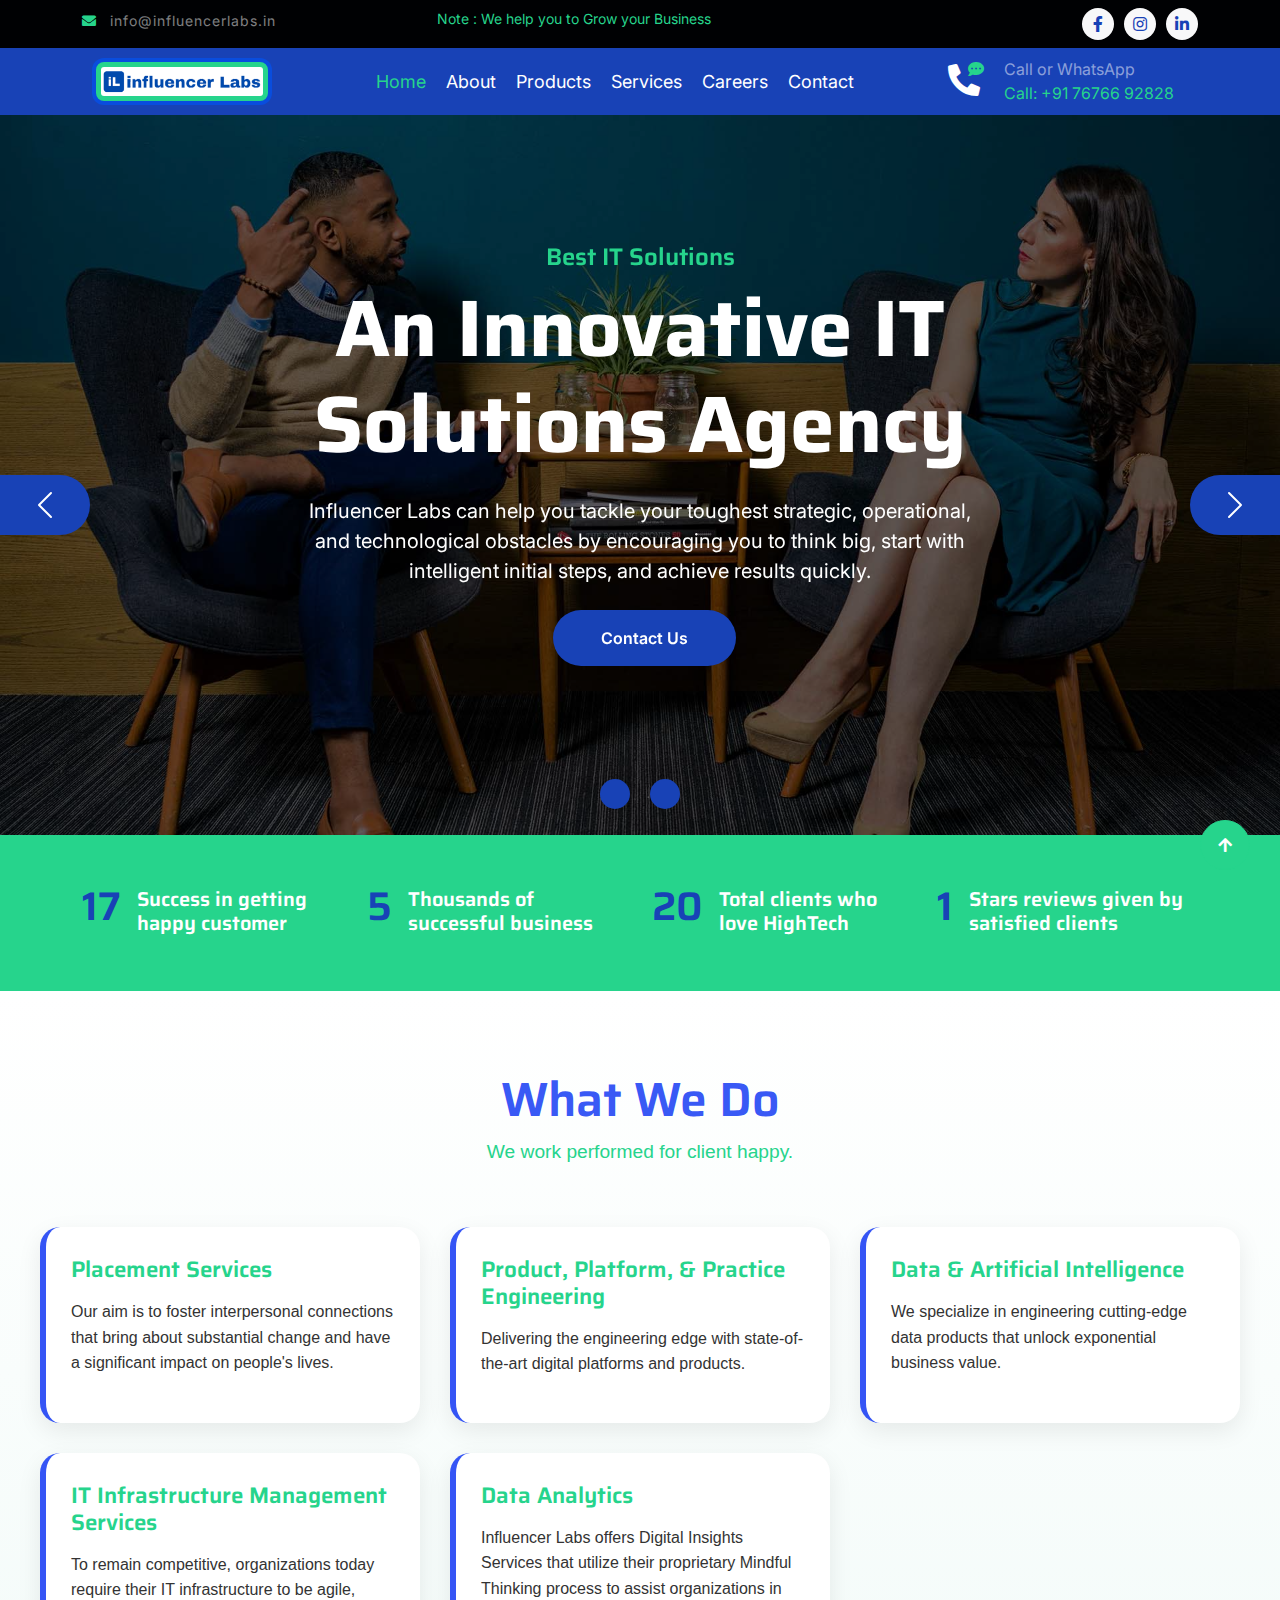
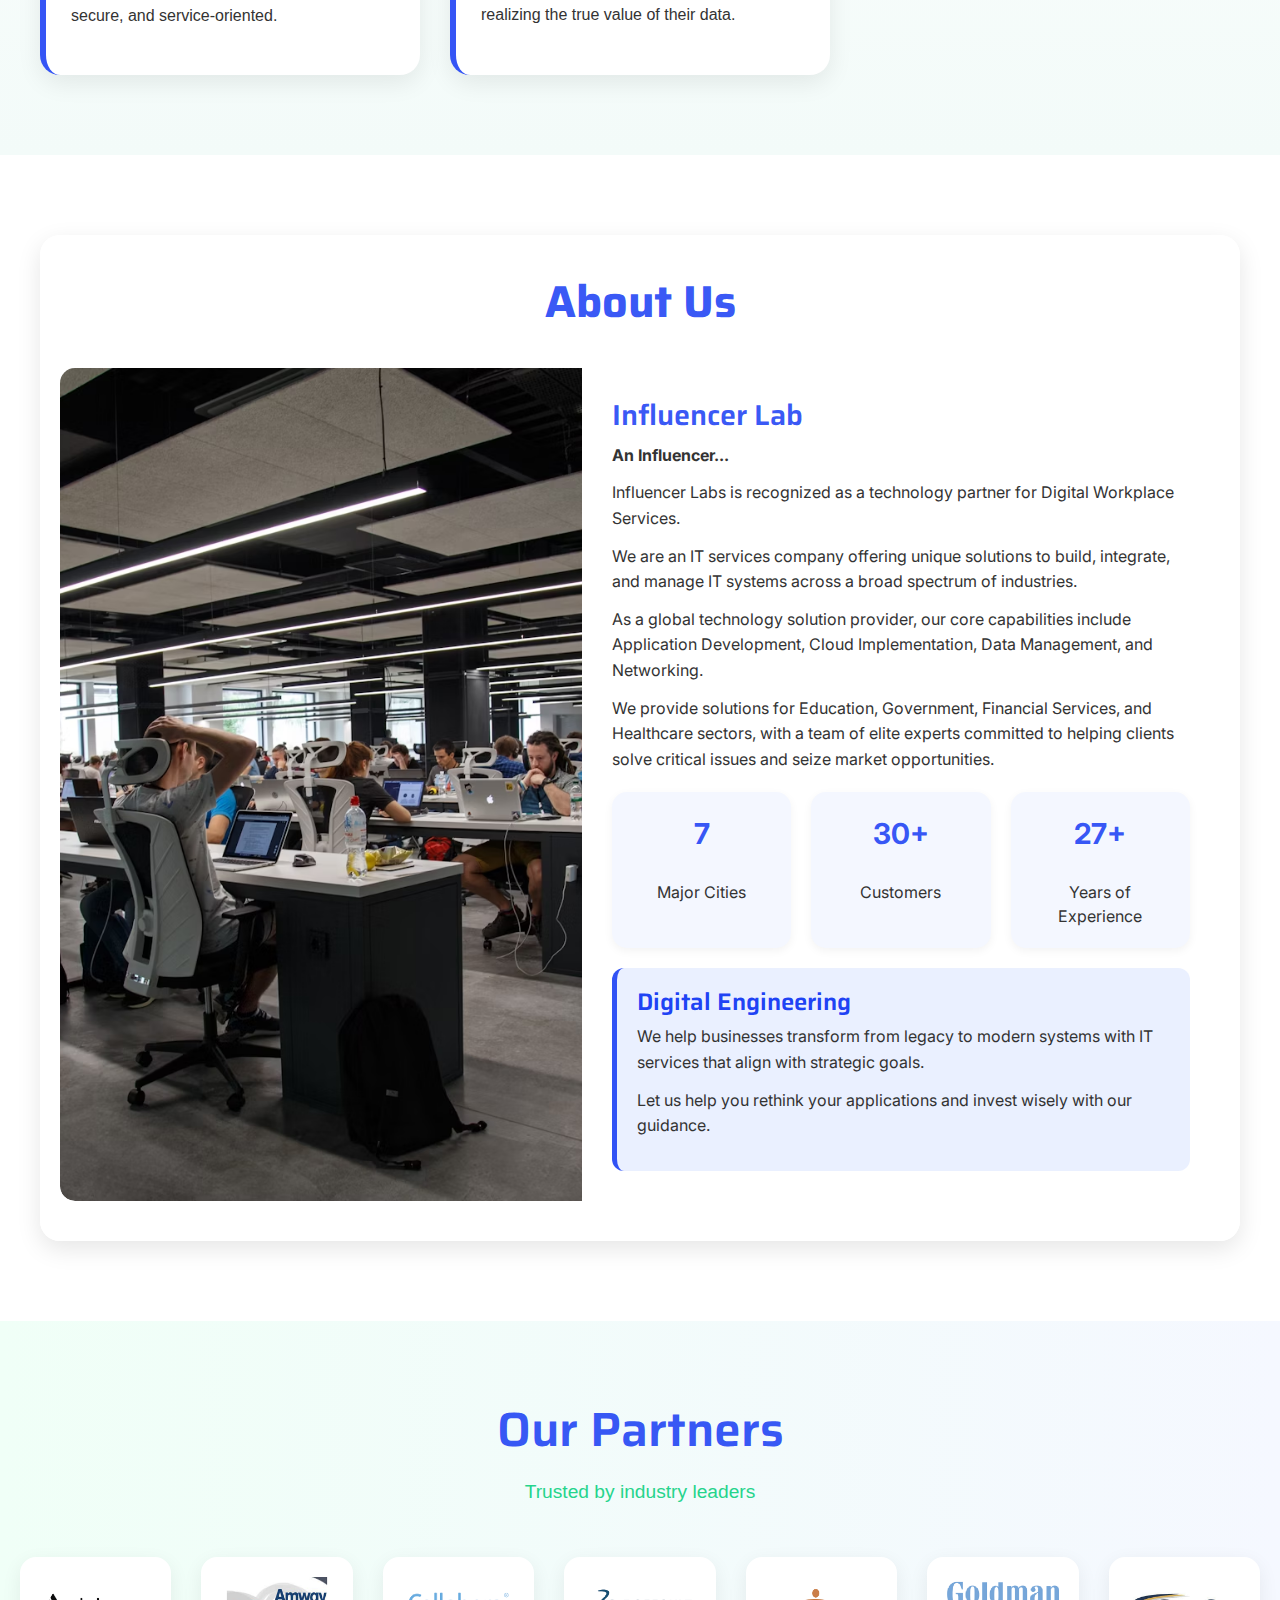
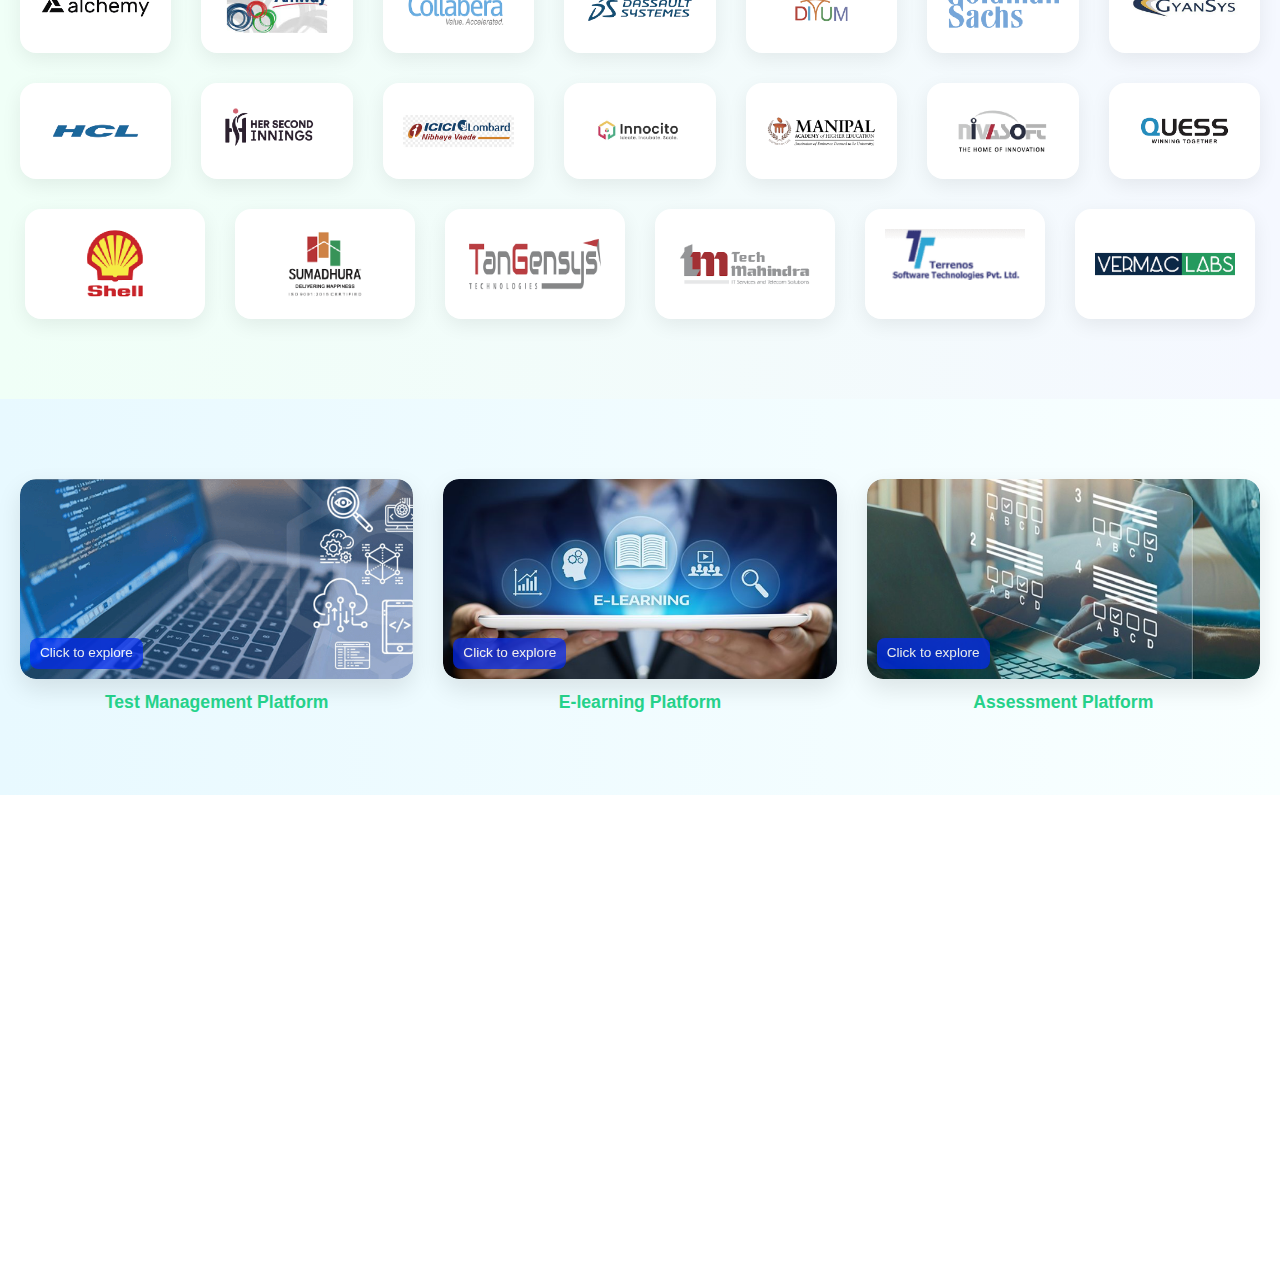
<file: index.html>
<!DOCTYPE html>
<html lang="en">
  <head>
    <meta charset="utf-8" />
    <title>influencer Labs</title>
    <meta content="width=device-width, initial-scale=1.0" name="viewport" />
    <meta content="" name="keywords" />
    <meta content="" name="description" />

    <!-- Google Web Fonts -->
    <link rel="preconnect" href="https://fonts.googleapis.com" />
    <link rel="preconnect" href="https://fonts.gstatic.com" crossorigin />
    <link
      href="https://fonts.googleapis.com/css2?family=Inter:wght@400;500;600&family=Saira:wght@500;600;700&display=swap"
      rel="stylesheet"
    />

    <!-- Icon Font Stylesheet -->
    <link
      href="https://cdnjs.cloudflare.com/ajax/libs/font-awesome/5.10.0/css/all.min.css"
      rel="stylesheet"
    />
    <link
      href="https://cdn.jsdelivr.net/npm/bootstrap-icons@1.4.1/font/bootstrap-icons.css"
      rel="stylesheet"
    />

    <!-- Libraries Stylesheet -->
    <link href="lib/animate/animate.min.css" rel="stylesheet" />
    <link href="lib/owlcarousel/assets/owl.carousel.min.css" rel="stylesheet" />

    <!-- Customized Bootstrap Stylesheet -->
    <link href="css/bootstrap.min.css" rel="stylesheet" />

    <!-- Template Stylesheet -->
    <link href="css/style.css" rel="stylesheet" />
    <link rel="shortcut icon" type="image/x-icon" href="./favicon.png" />

    <!-- <style>
      .about-section {
        max-width: 1100px;
        margin: 50px auto;
        padding: 20px;
        font-family: Arial, sans-serif;
      }

      .about-title {
        text-align: center;
        font-size: 2rem;
        font-weight: bold;
        color: rgba(3, 43, 243, 0.8);
        margin-bottom: 40px;
      }

      .about-container {
        display: flex;
        flex-wrap: wrap;
        gap: 30px;
        align-items: flex-start;
      }

      .about-text {
        flex: 1 1 500px;
      }

      .about-text h3 {
        color: rgba(3, 43, 243, 0.8);
        font-size: 1.5rem;
        margin-bottom: 10px;
      }

      .about-text p {
        color: #333;
        line-height: 1.6;
        margin-bottom: 10px;
        font-size: 0.95rem;
      }

      .about-text ul {
        padding-left: 20px;
        margin-bottom: 15px;
      }

      .about-text ul li {
        margin-bottom: 5px;
        color: #333;
        font-size: 0.95rem;
      }

      .about-image {
        flex: 1 1 400px;
        display: flex;
        justify-content: center;
        align-items: center;
      }

      .about-image img {
        width: 100%;
        height: auto;
        max-height: 350px;
        object-fit: cover;
        border-radius: 10px;
      }

      @media (max-width: 768px) {
        .about-container {
          flex-direction: column-reverse;
          gap: 20px;
        }

        .about-text,
        .about-image {
          flex: 1 1 100%;
        }

        .about-text h3 {
          font-size: 1.3rem;
        }

        .about-title {
          font-size: 1.5rem;
        }
      }
    </style> -->

    <style>
      .parallax-about {
        background-image: url("./photo-150.avif");
        background-attachment: fixed;
        background-size: cover;
        background-position: center;
        padding: 80px 20px;
        position: relative;
        z-index: 1;
      }

      .about-overlay {
        background-color: rgba(255, 255, 255, 0.92);
        border-radius: 20px;
        padding: 40px 20px;
        max-width: 1200px;
        margin: auto;
        box-shadow: 0 8px 24px rgba(0, 0, 0, 0.1);
      }

      .about-heading {
        text-align: center;
        font-size: 2.8rem;
        font-weight: bold;
        color: rgba(3, 43, 243, 0.8);
        margin-bottom: 40px;
      }

      .about-card {
        display: flex;
        flex-wrap: wrap;
        background: white;
        border-radius: 15px;
        overflow: hidden;
      }

      .about-image {
        flex: 1 1 45%;
        min-width: 300px;
      }

      .about-image img {
        width: 100%;
        height: 100%;
        object-fit: cover;
        border-radius: 0 0 0 15px;
      }

      .about-content {
        flex: 1 1 55%;
        padding: 30px;
        color: #333;
      }

      .about-content h3 {
        color: rgba(3, 43, 243, 0.8);
        font-size: 1.8rem;
        margin-bottom: 10px;
      }

      .about-content p {
        line-height: 1.6;
        margin-bottom: 12px;
        font-size: 1rem;
      }

      .about-stats {
        display: flex;
        gap: 20px;
        margin: 20px 0;
        flex-wrap: wrap;
      }

      .stat-item {
        background: #f4f7ff;
        padding: 20px 25px;
        border-radius: 15px;
        box-shadow: 0 3px 10px rgba(0, 0, 0, 0.05);
        text-align: center;
        flex: 1 1 120px;
      }

      .stat-item span {
        display: block;
        font-size: 1.8rem;
        font-weight: bold;
        color: rgba(3, 43, 243, 0.8);
      }

      .about-highlight {
        background-color: #eaf0ff;
        border-left: 5px solid rgba(3, 43, 243, 0.8);
        padding: 20px;
        border-radius: 12px;
        margin-top: 20px;
      }

      .about-highlight h4 {
        margin-bottom: 8px;
        color: rgba(3, 43, 243, 0.9);
      }

      @media (max-width: 768px) {
        .about-card {
          flex-direction: column;
        }

        .about-image {
          order: 2;
        }

        .about-content {
          padding: 20px;
        }

        .stat-item {
          flex: 1 1 100%;
        }

        .about-heading {
          font-size: 2rem;
        }
      }
      /* partner css */
      .partners-section {
        padding: 80px 20px;
        background: linear-gradient(to right, #f0fff7, #f5f8ff);
        text-align: center;
        font-family: "Segoe UI", Tahoma, Geneva, Verdana, sans-serif;
      }

      .partners-section h2 {
        font-size: 3em;
        color: rgba(3, 43, 243, 0.8);
        margin-bottom: 20px;
      }

      .partners-section p {
        color: #26d48c;
        font-size: 1.2em;
        margin-bottom: 50px;
      }

      .partners-logos {
        display: flex;
        flex-wrap: wrap;
        justify-content: center;
        gap: 30px;
        animation: fadeInUp 1s ease;
      }

      .partner {
        flex: 1 1 150px;
        max-width: 180px;
        padding: 20px;
        background: white;
        border-radius: 16px;
        box-shadow: 0 6px 20px rgba(0, 0, 0, 0.07);
        transition: transform 0.3s ease, box-shadow 0.3s ease;
      }

      .partner:hover {
        transform: translateY(-5px);
        box-shadow: 0 10px 25px rgba(3, 43, 243, 0.2);
      }

      .partner img {
        width: 100%;
        height: auto;
        object-fit: contain;
        filter: grayscale(0.3);
        transition: filter 0.3s ease;
      }

      .partner:hover img {
        filter: grayscale(0);
      }

      @keyframes fadeInUp {
        from {
          opacity: 0;
          transform: translateY(30px);
        }
        to {
          opacity: 1;
          transform: translateY(0);
        }
      }

      @media (max-width: 768px) {
        .partners-section h2 {
          font-size: 2.2em;
        }

        .partner {
          flex: 1 1 120px;
          max-width: 140px;
          padding: 15px;
        }
      }

      @media (max-width: 480px) {
        .partners-logos {
          gap: 20px;
        }
        .partner {
          flex: 1 1 100px;
          max-width: 100px;
        }
      }

      /* what we do */
      .what-we-do {
        padding: 80px 20px;
        background: linear-gradient(to bottom, #ffffff, #f3fbf9);
        font-family: "Segoe UI", Tahoma, Geneva, Verdana, sans-serif;
      }

      .what-we-do h2 {
        text-align: center;
        font-size: 3em;
        margin-bottom: 10px;
        color: rgba(3, 43, 243, 0.8);
      }

      .what-we-do p.subheading {
        text-align: center;
        font-size: 1.2em;
        margin-bottom: 60px;
        color: #26d48c;
      }

      .services-grid {
        display: grid;
        grid-template-columns: repeat(auto-fit, minmax(280px, 1fr));
        gap: 30px;
        max-width: 1200px;
        margin: 0 auto;
      }

      .service-card {
        background: white;
        border-radius: 20px;
        padding: 30px 25px;
        box-shadow: 0 8px 24px rgba(0, 0, 0, 0.08);
        transition: transform 0.3s ease, box-shadow 0.3s ease;
        border-left: 6px solid rgba(3, 43, 243, 0.8);
        animation: fadeUp 1s ease both;
      }

      .service-card:hover {
        transform: translateY(-5px);
        box-shadow: 0 12px 30px rgba(3, 43, 243, 0.2);
      }

      .service-card h3 {
        font-size: 1.4em;
        margin-bottom: 15px;
        color: #26d48c;
      }

      .service-card p {
        font-size: 1em;
        line-height: 1.6;
        color: #333;
      }

      @keyframes fadeUp {
        from {
          opacity: 0;
          transform: translateY(30px);
        }
        to {
          opacity: 1;
          transform: translateY(0);
        }
      }

      @media (max-width: 480px) {
        .what-we-do h2 {
          font-size: 2em;
        }

        .what-we-do p.subheading {
          font-size: 1em;
        }
      }

      /* for images links (products) */
      .image-grid {
        display: grid;
        grid-template-columns: repeat(auto-fit, minmax(280px, 1fr));
        gap: 30px;
        justify-content: center;
        align-items: center;
      }

      .image-link {
        perspective: 1000px;
        transition: transform 0.4s ease;
      }

      .image-card {
        position: relative;
        border-radius: 16px;
        overflow: hidden;
        box-shadow: 0 10px 25px rgba(0, 0, 0, 0.1);
        transform-style: preserve-3d;
        transition: transform 0.5s;
      }

      .image-card:hover {
        transform: rotateY(10deg) rotateX(10deg);
      }

      .image-card img {
        width: 100%;
        height: 200px;
        object-fit: cover;
        border-radius: 16px;
        transition: transform 0.3s ease;
      }

      .image-card::after {
        content: "Click to explore";
        position: absolute;
        bottom: 10px;
        left: 10px;
        padding: 5px 10px;
        background: rgba(3, 43, 243, 0.8);
        color: #fff;
        border-radius: 8px;
        font-size: 0.85em;
        opacity: 0.9;
      }

      .image-link:hover .image-card img {
        transform: scale(1.05);
      }

      .image-title {
        text-align: center;
        margin-top: 10px;
        font-size: 1.1em;
        color: #26d48c;
        font-weight: 600;
      }

      @media screen and (max-width: 480px) {
        .image-card img {
          height: 160px;
        }
      }
      /* logo */
      /* CSS */
      .logo-container {
        padding: 10px;
        display: flex;
        justify-content: center;
        align-items: center;
      }

      .logo-img {
        width: 180px;
        max-width: 100%;
        height: auto;
        transition: transform 0.3s ease, box-shadow 0.3s ease;
        border: 4px solid rgba(3, 43, 243, 0.8);
        border-radius: 12px;
        background-color: #26d48c;
        padding: 5px;
      }

      .logo-img:hover {
        transform: scale(1.05) rotateY(10deg);
        box-shadow: 0 0 20px rgba(3, 43, 243, 0.6);
      }
    </style>
  </head>

  <body>
    <!-- Spinner Start -->
    <div
      id="spinner"
      class="show position-fixed translate-middle w-100 vh-100 top-50 start-50 d-flex align-items-center justify-content-center"
    >
      <div class="spinner-grow text-primary" role="status"></div>
    </div>
    <!-- Spinner End -->

    <!-- Topbar Start -->

    <div class="container-fluid bg-dark py-2 d-none d-md-flex">
      <div class="container">
        <div class="d-flex justify-content-between topbar">
          <div class="top-info">
            <!-- <small class="me-3 text-white-50"
              ><a href="#"
                ><i class="fas fa-map-marker-alt me-2 text-secondary"></i></a
              >Bangalore
            </small> -->
            <small class="me-3 text-white-50"
              ><a href="#"
                ><i class="fas fa-envelope me-2 text-secondary"></i
              ></a>
              info@influencerlabs.in</small
            >
          </div>
          <div id="note" class="text-secondary d-none d-xl-flex">
            <small>Note : We help you to Grow your Business</small>
          </div>
          <div class="top-link">
            <a
              href="https://www.facebook.com/ilabs2021"
              class="bg-light nav-fill btn btn-sm-square rounded-circle"
              ><i class="fab fa-facebook-f text-primary"></i
            ></a>
            <!-- <a
              href=""
              class="bg-light nav-fill btn btn-sm-square rounded-circle"
              ><i class="fab fa-twitter text-primary"></i
            ></a> -->
            <a
              href="https://www.instagram.com/influencer_labs_in/"
              class="bg-light nav-fill btn btn-sm-square rounded-circle"
              ><i class="fab fa-instagram text-primary"></i
            ></a>
            <a
              href="https://www.linkedin.com/company/ilabs2021/"
              class="bg-light nav-fill btn btn-sm-square rounded-circle me-0"
              ><i class="fab fa-linkedin-in text-primary"></i
            ></a>
          </div>
        </div>
      </div>
    </div>
    <!-- Topbar End -->

    <!-- Navbar Start -->
    <div class="container-fluid bg-primary navfix">
      <div class="container">
        <nav class="navbar navbar-dark navbar-expand-lg py-0">
          <!-- <a href="index.html" class="navbar-brand"> -->
          <!-- <h1 class="text-white fw-bold d-block" style="font-size: 1.5rem">
              influencer<span class="text-secondary">Labs</span>
            </h1> -->
          <!-- HTML -->
          <div class="logo-container">
            <a href="index.html">
              <img src="./logo.png" alt="Company Logo" class="logo-img" />
            </a>
          </div>

          <!-- <img src="./logo.png" alt="logo" /> -->
          <!-- </a> -->
          <button
            type="button"
            class="navbar-toggler me-0"
            data-bs-toggle="collapse"
            data-bs-target="#navbarCollapse"
          >
            <span class="navbar-toggler-icon"></span>
          </button>
          <div
            class="collapse navbar-collapse bg-transparent"
            id="navbarCollapse"
          >
            <div class="navbar-nav ms-auto mx-xl-auto p-0">
              <a
                href="index.html"
                class="nav-item nav-link active text-secondary"
                >Home</a
              >
              <a href="about.html" class="nav-item nav-link">About</a>
              <a href="team.html" class="nav-item nav-link">Products</a>
              <a href="service.html" class="nav-item nav-link">Services</a>

              <a href="project.html" class="nav-item nav-link">Careers</a>
              <!-- <div class="nav-item dropdown">
                <a
                  href="#"
                  class="nav-link dropdown-toggle"
                  data-bs-toggle="dropdown"
                  >Others</a
                >
                <div class="dropdown-menu rounded">
                  <a href="blog.html" class="dropdown-item">Our Blog</a>
                  <a href="team.html" class="dropdown-item">Our Products</a>
                  <a href="testimonial.html" class="dropdown-item"
                    >Testimonial</a
                  >
                  <a href="404.html" class="dropdown-item">404 Page</a>
                </div>
              </div> -->
              <a href="contact.html" class="nav-item nav-link">Contact</a>
            </div>
          </div>
          <div class="d-none d-xl-flex flex-shirink-0">
            <div
              id="phone-tada"
              class="d-flex align-items-center justify-content-center me-4"
            >
              <a href="" class="position-relative animated tada infinite">
                <i class="fa fa-phone-alt text-white fa-2x"></i>
                <div class="position-absolute" style="top: -7px; left: 20px">
                  <span><i class="fa fa-comment-dots text-secondary"></i></span>
                </div>
              </a>
            </div>
            <div class="d-flex flex-column pe-4">
              <span class="text-white-50">Call or WhatsApp</span>
              <span class="text-secondary">Call: +91 76766 92828</span>
            </div>
            <!-- <div class="d-flex align-items-center justify-content-center ms-4">
              <a href="#"><i class="bi bi-search text-white fa-2x"></i> </a>
            </div> -->
          </div>
        </nav>
      </div>
    </div>

    <!-- Navbar End -->

    <!-- Carousel Start -->
    <div class="container-fluid px-0">
      <div id="carouselId" class="carousel slide" data-bs-ride="carousel">
        <ol class="carousel-indicators">
          <li
            data-bs-target="#carouselId"
            data-bs-slide-to="0"
            class="active"
            aria-current="true"
            aria-label="First slide"
          ></li>
          <li
            data-bs-target="#carouselId"
            data-bs-slide-to="1"
            aria-label="Second slide"
          ></li>
        </ol>
        <div class="carousel-inner" role="listbox">
          <div class="carousel-item active">
            <img src="img/carousel-1.jpg" class="img-fluid" alt="First slide" />
            <div class="carousel-caption">
              <div class="container carousel-content">
                <h6 class="text-secondary h4 animated fadeInUp">
                  Best IT Solutions
                </h6>
                <h1 class="text-white display-1 mb-4 animated fadeInRight">
                  An Innovative IT Solutions Agency
                </h1>
                <p class="mb-4 text-white fs-5 animated fadeInDown">
                  Influencer Labs can help you tackle your toughest strategic,
                  operational, and technological obstacles by encouraging you to
                  think big, start with intelligent initial steps, and achieve
                  results quickly.
                </p>
                <!-- -->
                <a href="./contact.html" class="ms-2"
                  ><button
                    type="button"
                    class="px-4 py-sm-3 px-sm-5 btn btn-primary rounded-pill carousel-content-btn2 animated fadeInRight"
                  >
                    Contact Us
                  </button></a
                >
              </div>
            </div>
          </div>
          <div class="carousel-item">
            <img
              src="img/carousel-2.jpg"
              class="img-fluid"
              alt="Second slide"
            />
            <div class="carousel-caption">
              <div class="container carousel-content">
                <h6 class="text-secondary h4 animated fadeInUp">
                  Best IT Solutions
                </h6>
                <h1 class="text-white display-1 mb-4 animated fadeInLeft">
                  Quality Digital Services You Really Need!
                </h1>
                <p class="mb-4 text-white fs-5 animated fadeInDown">
                  Influencer Labs can help you tackle your toughest strategic,
                  operational, and technological obstacles by encouraging you to
                  think big, start with intelligent initial steps, and achieve
                  results quickly.
                </p>

                <a href="./contact.html" class="ms-2"
                  ><button
                    type="button"
                    class="px-4 py-sm-3 px-sm-5 btn btn-primary rounded-pill carousel-content-btn2 animated fadeInRight"
                  >
                    Contact Us
                  </button></a
                >
              </div>
            </div>
          </div>
        </div>
        <button
          class="carousel-control-prev"
          type="button"
          data-bs-target="#carouselId"
          data-bs-slide="prev"
        >
          <span class="carousel-control-prev-icon" aria-hidden="true"></span>
          <span class="visually-hidden">Previous</span>
        </button>
        <button
          class="carousel-control-next"
          type="button"
          data-bs-target="#carouselId"
          data-bs-slide="next"
        >
          <span class="carousel-control-next-icon" aria-hidden="true"></span>
          <span class="visually-hidden">Next</span>
        </button>
      </div>
    </div>
    <!-- Carousel End -->

    <!-- Fact Start -->
    <div class="container-fluid bg-secondary py-5">
      <div class="container">
        <div class="row">
          <div class="col-lg-3 wow fadeIn" data-wow-delay=".1s">
            <div class="d-flex counter">
              <h1 class="me-3 text-primary counter-value">99</h1>
              <h5 class="text-white mt-1">Success in getting happy customer</h5>
            </div>
          </div>
          <div class="col-lg-3 wow fadeIn" data-wow-delay=".3s">
            <div class="d-flex counter">
              <h1 class="me-3 text-primary counter-value">25</h1>
              <h5 class="text-white mt-1">Thousands of successful business</h5>
            </div>
          </div>
          <div class="col-lg-3 wow fadeIn" data-wow-delay=".5s">
            <div class="d-flex counter">
              <h1 class="me-3 text-primary counter-value">120</h1>
              <h5 class="text-white mt-1">Total clients who love HighTech</h5>
            </div>
          </div>
          <div class="col-lg-3 wow fadeIn" data-wow-delay=".7s">
            <div class="d-flex counter">
              <h1 class="me-3 text-primary counter-value">5</h1>
              <h5 class="text-white mt-1">
                Stars reviews given by satisfied clients
              </h5>
            </div>
          </div>
        </div>
      </div>
    </div>
    <!-- Fact End -->

    <!-- what we do -->
    <section class="what-we-do">
      <h2>What We Do</h2>
      <p class="subheading">We work performed for client happy.</p>

      <div class="services-grid">
        <div class="service-card">
          <h3>Placement Services</h3>
          <p>
            Our aim is to foster interpersonal connections that bring about
            substantial change and have a significant impact on people's lives.
          </p>
        </div>

        <div class="service-card">
          <h3>Product, Platform, & Practice Engineering</h3>
          <p>
            Delivering the engineering edge with state-of-the-art digital
            platforms and products.
          </p>
        </div>

        <div class="service-card">
          <h3>Data & Artificial Intelligence</h3>
          <p>
            We specialize in engineering cutting-edge data products that unlock
            exponential business value.
          </p>
        </div>

        <div class="service-card">
          <h3>IT Infrastructure Management Services</h3>
          <p>
            To remain competitive, organizations today require their IT
            infrastructure to be agile, secure, and service-oriented.
          </p>
        </div>

        <div class="service-card">
          <h3>Data Analytics</h3>
          <p>
            Influencer Labs offers Digital Insights Services that utilize their
            proprietary Mindful Thinking process to assist organizations in
            realizing the true value of their data.
          </p>
        </div>
      </div>
    </section>

    <!-- About Start -->
    <!-- <div class="container-fluid py-5 my-5">
            <div class="container pt-5">
                <div class="row g-5">
                    <div class="col-lg-5 col-md-6 col-sm-12 wow fadeIn" data-wow-delay=".3s">
                        <div class="h-100 position-relative">
                            <img src="img/about-1.jpg" class="img-fluid w-75 rounded" alt="" style="margin-bottom: 25%;">
                            <div class="position-absolute w-75" style="top: 25%; left: 25%;">
                                <img src="img/about-2.jpg" class="img-fluid w-100 rounded" alt="">
                            </div>
                        </div>
                    </div>
                    <div class="col-lg-7 col-md-6 col-sm-12 wow fadeIn" data-wow-delay=".5s">
                        <h5 class="text-primary">About Us</h5>
                        <h1 class="mb-4">About HighTech Agency And It's Innovative IT Solutions</h1>
                        <p>Lorem ipsum dolor sit amet, consectetur adipiscing elit. Sed efficitur quis purus ut interdum. Pellentesque aliquam dolor eget urna ultricies tincidunt. Nam volutpat libero sit amet leo cursus, ac viverra eros tristique. Morbi quis quam mi. Cras vel gravida eros. Proin scelerisque quam nec elementum viverra. Suspendisse viverra hendrerit diam in tempus. Etiam gravida justo nec erat vestibulum, et malesuada augue laoreet.</p>
                        <p class="mb-4">Pellentesque aliquam dolor eget urna ultricies tincidunt. Nam volutpat libero sit amet leo cursus, ac viverra eros tristique. Morbi quis quam mi. Cras vel gravida eros. Proin scelerisque quam nec elementum viverra. Suspendisse viverra hendrerit diam in tempus.</p>
                        <a href="" class="btn btn-secondary rounded-pill px-5 py-3 text-white">More Details</a>
                    </div>
                </div>
            </div>
        </div> -->

    <!-- ABOUT US SECTION WITH PARALLAX BACKGROUND -->
    <div class="parallax-about">
      <div class="about-overlay">
        <h2 class="about-heading">About Us</h2>

        <div class="about-card">
          <div class="about-image">
            <img src="./photo-150.avif" alt="Influencer Labs Office" />
          </div>

          <div class="about-content">
            <h3>Influencer Lab</h3>
            <p><strong>An Influencer...</strong></p>
            <p>
              Influencer Labs is recognized as a technology partner for Digital
              Workplace Services.
            </p>
            <p>
              We are an IT services company offering unique solutions to build,
              integrate, and manage IT systems across a broad spectrum of
              industries.
            </p>
            <p>
              As a global technology solution provider, our core capabilities
              include Application Development, Cloud Implementation, Data
              Management, and Networking.
            </p>
            <p>
              We provide solutions for Education, Government, Financial
              Services, and Healthcare sectors, with a team of elite experts
              committed to helping clients solve critical issues and seize
              market opportunities.
            </p>

            <div class="about-stats">
              <div class="stat-item"><span>7</span><br />Major Cities</div>
              <div class="stat-item"><span>30+</span><br />Customers</div>
              <div class="stat-item">
                <span>27+</span><br />Years of Experience
              </div>
            </div>

            <div class="about-highlight">
              <h4>Digital Engineering</h4>
              <p>
                We help businesses transform from legacy to modern systems with
                IT services that align with strategic goals.
              </p>
              <p>
                Let us help you rethink your applications and invest wisely with
                our guidance.
              </p>
            </div>
          </div>
        </div>
      </div>
    </div>

    <!-- About End -->

    <!-- Project Start -->

    <section class="partners-section">
      <h2>Our Partners</h2>
      <p>Trusted by industry leaders</p>
      <div class="partners-logos">
        <div class="partner">
          <img src="./partnar/1.png" alt="Partner 1" />
        </div>
        <div class="partner">
          <img src="./partnar/2.jpg" alt="Partner 2" />
        </div>
        <div class="partner">
          <img src="./partnar/3.png" alt="Partner 3" />
        </div>
        <div class="partner">
          <img src="./partnar/4.png" alt="Partner 4" />
        </div>
        <div class="partner">
          <img src="./partnar/5.png" alt="Partner 5" />
        </div>
        <div class="partner">
          <img src="./partnar/6.png" alt="Partner 1" />
        </div>
        <div class="partner">
          <img src="./partnar/7.jpg" alt="Partner 2" />
        </div>
        <div class="partner">
          <img src="./partnar/8.png" alt="Partner 3" />
        </div>
        <div class="partner">
          <img src="./partnar/9.png" alt="Partner 4" />
        </div>
        <div class="partner">
          <img src="./partnar/10.png" alt="Partner 5" />
        </div>
        <div class="partner">
          <img src="./partnar/11.png" alt="Partner 1" />
        </div>
        <div class="partner">
          <img src="./partnar/12.png" alt="Partner 2" />
        </div>
        <div class="partner">
          <img src="./partnar/13.png" alt="Partner 3" />
        </div>
        <div class="partner">
          <img src="./partnar/14.png" alt="Partner 4" />
        </div>
        <div class="partner">
          <img src="./partnar/15.png" alt="Partner 5" />
        </div>
        <div class="partner">
          <img src="./partnar/16.png" alt="Partner 1" />
        </div>
        <div class="partner">
          <img src="./partnar/17.png" alt="Partner 2" />
        </div>
        <div class="partner">
          <img src="./partnar/18.png" alt="Partner 3" />
        </div>
        <div class="partner">
          <img src="./partnar/19.png" alt="Partner 4" />
        </div>
        <div class="partner">
          <img src="./partnar/20.png" alt="Partner 5" />
        </div>
      </div>
    </section>
    <!-- Project End -->

    <!-- Blog Start -->
    <!-- <div class="container-fluid blog py-5 mb-5">
      <div class="container">
        <div
          class="text-center mx-auto pb-5 wow fadeIn"
          data-wow-delay=".3s"
          style="max-width: 600px"
        >
          <h5 class="text-primary">Our Blog</h5>
          <h1>Latest Blog & News</h1>
        </div>
        <div class="row g-5 justify-content-center">
          <div class="col-lg-6 col-xl-4 wow fadeIn" data-wow-delay=".3s">
            <div class="blog-item position-relative bg-light rounded">
              <img
                src="img/blog-1.jpg"
                class="img-fluid w-100 rounded-top"
                alt=""
              />
              <span
                class="position-absolute px-4 py-3 bg-primary text-white rounded"
                style="top: -28px; right: 20px"
                >Web Design</span
              >
              <div
                class="blog-btn d-flex justify-content-between position-relative px-3"
                style="margin-top: -75px"
              >
                <div
                  class="blog-icon btn btn-secondary px-3 rounded-pill my-auto"
                >
                  <a href="" class="btn text-white">Read More</a>
                </div>
                <div
                  class="blog-btn-icon btn btn-secondary px-4 py-3 rounded-pill"
                >
                  <div class="blog-icon-1">
                    <p class="text-white px-2">
                      Share<i class="fa fa-arrow-right ms-3"></i>
                    </p>
                  </div>
                  <div class="blog-icon-2">
                    <a href="" class="btn me-1"
                      ><i class="fab fa-facebook-f text-white"></i
                    ></a>
                    <a href="" class="btn me-1"
                      ><i class="fab fa-twitter text-white"></i
                    ></a>
                    <a href="" class="btn me-1"
                      ><i class="fab fa-instagram text-white"></i
                    ></a>
                  </div>
                </div>
              </div>
              <div
                class="blog-content text-center position-relative px-3"
                style="margin-top: -25px"
              >
                <img
                  src="img/admin.jpg"
                  class="img-fluid rounded-circle border border-4 border-white mb-3"
                  alt=""
                />
                <h5 class="">By Daniel Martin</h5>
                <span class="text-secondary">24 March 2023</span>
                <p class="py-2">
                  Lorem ipsum dolor sit amet elit. Sed efficitur quis purus ut
                  interdum. Aliquam dolor eget urna ultricies tincidunt libero
                  sit amet
                </p>
              </div>
              <div
                class="blog-coment d-flex justify-content-between px-4 py-2 border bg-primary rounded-bottom"
              >
                <a href="" class="text-white"
                  ><small
                    ><i class="fas fa-share me-2 text-secondary"></i>5324
                    Share</small
                  ></a
                >
                <a href="" class="text-white"
                  ><small
                    ><i class="fa fa-comments me-2 text-secondary"></i>5
                    Comments</small
                  ></a
                >
              </div>
            </div>
          </div>
          <div class="col-lg-6 col-xl-4 wow fadeIn" data-wow-delay=".5s">
            <div class="blog-item position-relative bg-light rounded">
              <img
                src="img/blog-2.jpg"
                class="img-fluid w-100 rounded-top"
                alt=""
              />
              <span
                class="position-absolute px-4 py-3 bg-primary text-white rounded"
                style="top: -28px; right: 20px"
                >Development</span
              >
              <div
                class="blog-btn d-flex justify-content-between position-relative px-3"
                style="margin-top: -75px"
              >
                <div
                  class="blog-icon btn btn-secondary px-3 rounded-pill my-auto"
                >
                  <a href="" class="btn text-white">Read More</a>
                </div>
                <div
                  class="blog-btn-icon btn btn-secondary px-4 py-3 rounded-pill"
                >
                  <div class="blog-icon-1">
                    <p class="text-white px-2">
                      Share<i class="fa fa-arrow-right ms-3"></i>
                    </p>
                  </div>
                  <div class="blog-icon-2">
                    <a href="" class="btn me-1"
                      ><i class="fab fa-facebook-f text-white"></i
                    ></a>
                    <a href="" class="btn me-1"
                      ><i class="fab fa-twitter text-white"></i
                    ></a>
                    <a href="" class="btn me-1"
                      ><i class="fab fa-instagram text-white"></i
                    ></a>
                  </div>
                </div>
              </div>
              <div
                class="blog-content text-center position-relative px-3"
                style="margin-top: -25px"
              >
                <img
                  src="img/admin.jpg"
                  class="img-fluid rounded-circle border border-4 border-white mb-3"
                  alt=""
                />
                <h5 class="">By Daniel Martin</h5>
                <span class="text-secondary">23 April 2023</span>
                <p class="py-2">
                  Lorem ipsum dolor sit amet elit. Sed efficitur quis purus ut
                  interdum. Aliquam dolor eget urna ultricies tincidunt libero
                  sit amet
                </p>
              </div>
              <div
                class="blog-coment d-flex justify-content-between px-4 py-2 border bg-primary rounded-bottom"
              >
                <a href="" class="text-white"
                  ><small
                    ><i class="fas fa-share me-2 text-secondary"></i>5324
                    Share</small
                  ></a
                >
                <a href="" class="text-white"
                  ><small
                    ><i class="fa fa-comments me-2 text-secondary"></i>5
                    Comments</small
                  ></a
                >
              </div>
            </div>
          </div>
          <div class="col-lg-6 col-xl-4 wow fadeIn" data-wow-delay=".7s">
            <div class="blog-item position-relative bg-light rounded">
              <img
                src="img/blog-3.jpg"
                class="img-fluid w-100 rounded-top"
                alt=""
              />
              <span
                class="position-absolute px-4 py-3 bg-primary text-white rounded"
                style="top: -28px; right: 20px"
                >Mobile App</span
              >
              <div
                class="blog-btn d-flex justify-content-between position-relative px-3"
                style="margin-top: -75px"
              >
                <div
                  class="blog-icon btn btn-secondary px-3 rounded-pill my-auto"
                >
                  <a href="" class="btn text-white">Read More</a>
                </div>
                <div
                  class="blog-btn-icon btn btn-secondary px-4 py-3 rounded-pill"
                >
                  <div class="blog-icon-1">
                    <p class="text-white px-2">
                      Share<i class="fa fa-arrow-right ms-3"></i>
                    </p>
                  </div>
                  <div class="blog-icon-2">
                    <a href="" class="btn me-1"
                      ><i class="fab fa-facebook-f text-white"></i
                    ></a>
                    <a href="" class="btn me-1"
                      ><i class="fab fa-twitter text-white"></i
                    ></a>
                    <a href="" class="btn me-1"
                      ><i class="fab fa-instagram text-white"></i
                    ></a>
                  </div>
                </div>
              </div>
              <div
                class="blog-content text-center position-relative px-3"
                style="margin-top: -25px"
              >
                <img
                  src="img/admin.jpg"
                  class="img-fluid rounded-circle border border-4 border-white mb-3"
                  alt=""
                />
                <h5 class="">By Daniel Martin</h5>
                <span class="text-secondary">30 jan 2023</span>
                <p class="py-2">
                  Lorem ipsum dolor sit amet elit. Sed efficitur quis purus ut
                  interdum. Aliquam dolor eget urna ultricies tincidunt libero
                  sit amet
                </p>
              </div>
              <div
                class="blog-coments d-flex justify-content-between px-4 py-2 border bg-primary rounded-bottom"
              >
                <a href="" class="text-white"
                  ><small
                    ><i class="fas fa-share me-2 text-secondary"></i>5324
                    Share</small
                  ></a
                >
                <a href="" class="text-white"
                  ><small
                    ><i class="fa fa-comments me-2 text-secondary"></i>5
                    Comments</small
                  ></a
                >
              </div>
            </div>
          </div>
        </div>
      </div>
    </div> -->
    <!-- Blog End -->

    <!-- Team Start -->
    <!-- <div class="container-fluid py-5 mb-5 team">
      <div class="container">
        <div
          class="text-center mx-auto pb-5 wow fadeIn"
          data-wow-delay=".3s"
          style="max-width: 600px"
        >
          <h5 class="text-primary">Our Team</h5>
          <h1>Meet our expert Team</h1>
        </div>
        <div class="owl-carousel team-carousel wow fadeIn" data-wow-delay=".5s">
          <div class="rounded team-item">
            <div class="team-content">
              <div class="team-img-icon">
                <div class="team-img rounded-circle">
                  <img
                    src="img/team-1.jpg"
                    class="img-fluid w-100 rounded-circle"
                    alt=""
                  />
                </div>
                <div class="team-name text-center py-3">
                  <h4 class="">Full Name</h4>
                  <p class="m-0">Designation</p>
                </div>
                <div class="team-icon d-flex justify-content-center pb-4">
                  <a
                    class="btn btn-square btn-secondary text-white rounded-circle m-1"
                    href=""
                    ><i class="fab fa-facebook-f"></i
                  ></a>
                  <a
                    class="btn btn-square btn-secondary text-white rounded-circle m-1"
                    href=""
                    ><i class="fab fa-twitter"></i
                  ></a>
                  <a
                    class="btn btn-square btn-secondary text-white rounded-circle m-1"
                    href=""
                    ><i class="fab fa-instagram"></i
                  ></a>
                  <a
                    class="btn btn-square btn-secondary text-white rounded-circle m-1"
                    href=""
                    ><i class="fab fa-linkedin-in"></i
                  ></a>
                </div>
              </div>
            </div>
          </div>
          <div class="rounded team-item">
            <div class="team-content">
              <div class="team-img-icon">
                <div class="team-img rounded-circle">
                  <img
                    src="img/team-2.jpg"
                    class="img-fluid w-100 rounded-circle"
                    alt=""
                  />
                </div>
                <div class="team-name text-center py-3">
                  <h4 class="">Full Name</h4>
                  <p class="m-0">Designation</p>
                </div>
                <div class="team-icon d-flex justify-content-center pb-4">
                  <a
                    class="btn btn-square btn-secondary text-white rounded-circle m-1"
                    href=""
                    ><i class="fab fa-facebook-f"></i
                  ></a>
                  <a
                    class="btn btn-square btn-secondary text-white rounded-circle m-1"
                    href=""
                    ><i class="fab fa-twitter"></i
                  ></a>
                  <a
                    class="btn btn-square btn-secondary text-white rounded-circle m-1"
                    href=""
                    ><i class="fab fa-instagram"></i
                  ></a>
                  <a
                    class="btn btn-square btn-secondary text-white rounded-circle m-1"
                    href=""
                    ><i class="fab fa-linkedin-in"></i
                  ></a>
                </div>
              </div>
            </div>
          </div>
          <div class="rounded team-item">
            <div class="team-content">
              <div class="team-img-icon">
                <div class="team-img rounded-circle">
                  <img
                    src="img/team-3.jpg"
                    class="img-fluid w-100 rounded-circle"
                    alt=""
                  />
                </div>
                <div class="team-name text-center py-3">
                  <h4 class="">Full Name</h4>
                  <p class="m-0">Designation</p>
                </div>
                <div class="team-icon d-flex justify-content-center pb-4">
                  <a
                    class="btn btn-square btn-secondary text-white rounded-circle m-1"
                    href=""
                    ><i class="fab fa-facebook-f"></i
                  ></a>
                  <a
                    class="btn btn-square btn-secondary text-white rounded-circle m-1"
                    href=""
                    ><i class="fab fa-twitter"></i
                  ></a>
                  <a
                    class="btn btn-square btn-secondary text-white rounded-circle m-1"
                    href=""
                    ><i class="fab fa-instagram"></i
                  ></a>
                  <a
                    class="btn btn-square btn-secondary text-white rounded-circle m-1"
                    href=""
                    ><i class="fab fa-linkedin-in"></i
                  ></a>
                </div>
              </div>
            </div>
          </div>
          <div class="rounded team-item">
            <div class="team-content">
              <div class="team-img-icon">
                <div class="team-img rounded-circle">
                  <img
                    src="img/team-4.jpg"
                    class="img-fluid w-100 rounded-circle"
                    alt=""
                  />
                </div>
                <div class="team-name text-center py-3">
                  <h4 class="">Full Name</h4>
                  <p class="m-0">Designation</p>
                </div>
                <div class="team-icon d-flex justify-content-center pb-4">
                  <a
                    class="btn btn-square btn-secondary text-white rounded-circle m-1"
                    href=""
                    ><i class="fab fa-facebook-f"></i
                  ></a>
                  <a
                    class="btn btn-square btn-secondary text-white rounded-circle m-1"
                    href=""
                    ><i class="fab fa-twitter"></i
                  ></a>
                  <a
                    class="btn btn-square btn-secondary text-white rounded-circle m-1"
                    href=""
                    ><i class="fab fa-instagram"></i
                  ></a>
                  <a
                    class="btn btn-square btn-secondary text-white rounded-circle m-1"
                    href=""
                    ><i class="fab fa-linkedin-in"></i
                  ></a>
                </div>
              </div>
            </div>
          </div>
        </div>
      </div>
    </div> -->
    <!-- Team End -->

    <!-- Testimonial Start -->
    <!-- <div class="container-fluid testimonial py-5 mb-5">
      <div class="container">
        <div
          class="text-center mx-auto pb-5 wow fadeIn"
          data-wow-delay=".3s"
          style="max-width: 600px"
        >
          <h5 class="text-primary">Our Testimonial</h5>
          <h1>Our Client Saying!</h1>
        </div>
        <div
          class="owl-carousel testimonial-carousel wow fadeIn"
          data-wow-delay=".5s"
        >
          <div class="testimonial-item border p-4">
            <div class="d-flex align-items-center">
              <div class="">
                <img src="img/testimonial-1.jpg" alt="" />
              </div>
              <div class="ms-4">
                <h4 class="text-secondary">Client Name</h4>
                <p class="m-0 pb-3">Profession</p>
                <div class="d-flex pe-5">
                  <i class="fas fa-star me-1 text-primary"></i>
                  <i class="fas fa-star me-1 text-primary"></i>
                  <i class="fas fa-star me-1 text-primary"></i>
                  <i class="fas fa-star me-1 text-primary"></i>
                  <i class="fas fa-star me-1 text-primary"></i>
                </div>
              </div>
            </div>
            <div class="border-top mt-4 pt-3">
              <p class="mb-0">
                Lorem ipsum dolor sit amet elit. Sed efficitur quis purus ut
                interdum aliquam dolor eget urna. Nam volutpat libero sit amet
                leo cursus, ac viverra eros morbi quis quam mi.
              </p>
            </div>
          </div>
          <div class="testimonial-item border p-4">
            <div class="d-flex align-items-center">
              <div class="">
                <img src="img/testimonial-2.jpg" alt="" />
              </div>
              <div class="ms-4">
                <h4 class="text-secondary">Client Name</h4>
                <p class="m-0 pb-3">Profession</p>
                <div class="d-flex pe-5">
                  <i class="fas fa-star me-1 text-primary"></i>
                  <i class="fas fa-star me-1 text-primary"></i>
                  <i class="fas fa-star me-1 text-primary"></i>
                  <i class="fas fa-star me-1 text-primary"></i>
                  <i class="fas fa-star me-1 text-primary"></i>
                </div>
              </div>
            </div>
            <div class="border-top mt-4 pt-3">
              <p class="mb-0">
                Lorem ipsum dolor sit amet elit. Sed efficitur quis purus ut
                interdum aliquam dolor eget urna. Nam volutpat libero sit amet
                leo cursus, ac viverra eros morbi quis quam mi.
              </p>
            </div>
          </div>
          <div class="testimonial-item border p-4">
            <div class="d-flex align-items-center">
              <div class="">
                <img src="img/testimonial-3.jpg" alt="" />
              </div>
              <div class="ms-4">
                <h4 class="text-secondary">Client Name</h4>
                <p class="m-0 pb-3">Profession</p>
                <div class="d-flex pe-5">
                  <i class="fas fa-star me-1 text-primary"></i>
                  <i class="fas fa-star me-1 text-primary"></i>
                  <i class="fas fa-star me-1 text-primary"></i>
                  <i class="fas fa-star me-1 text-primary"></i>
                  <i class="fas fa-star me-1 text-primary"></i>
                </div>
              </div>
            </div>
            <div class="border-top mt-4 pt-3">
              <p class="mb-0">
                Lorem ipsum dolor sit amet elit. Sed efficitur quis purus ut
                interdum aliquam dolor eget urna. Nam volutpat libero sit amet
                leo cursus, ac viverra eros morbi quis quam mi.
              </p>
            </div>
          </div>
          <div class="testimonial-item border p-4">
            <div class="d-flex align-items-center">
              <div class="">
                <img src="img/testimonial-4.jpg" alt="" />
              </div>
              <div class="ms-4">
                <h4 class="text-secondary">Client Name</h4>
                <p class="m-0 pb-3">Profession</p>
                <div class="d-flex pe-5">
                  <i class="fas fa-star me-1 text-primary"></i>
                  <i class="fas fa-star me-1 text-primary"></i>
                  <i class="fas fa-star me-1 text-primary"></i>
                  <i class="fas fa-star me-1 text-primary"></i>
                  <i class="fas fa-star me-1 text-primary"></i>
                </div>
              </div>
            </div>
            <div class="border-top mt-4 pt-3">
              <p class="mb-0">
                Lorem ipsum dolor sit amet elit. Sed efficitur quis purus ut
                interdum aliquam dolor eget urna. Nam volutpat libero sit amet
                leo cursus, ac viverra eros morbi quis quam mi.
              </p>
            </div>
          </div>
        </div>
      </div>
    </div> -->

    <!-- Testimonial End -->

    <!-- Contact Start -->
    <!-- <div class="container-fluid py-5 mb-5">
      <div class="container">
        <div
          class="text-center mx-auto pb-5 wow fadeIn"
          data-wow-delay=".3s"
          style="max-width: 600px"
        >
          <h5 class="text-primary">Get In Touch</h5>
          <h1 class="mb-3">Contact for any query</h1>
          <p class="mb-2">
            The contact form is currently inactive. Get a functional and working
            contact form with Ajax & PHP in a few minutes. Just copy and paste
            the files, add a little code and you're done.
            <a href="https://htmlcodex.com/contact-form">Download Now</a>.
          </p>
        </div>
        <div class="contact-detail position-relative p-5">
          <div class="row g-5 mb-5 justify-content-center">
            <div class="col-xl-4 col-lg-6 wow fadeIn" data-wow-delay=".3s">
              <div class="d-flex bg-light p-3 rounded">
                <div
                  class="flex-shrink-0 btn-square bg-secondary rounded-circle"
                  style="width: 64px; height: 64px"
                >
                  <i class="fas fa-map-marker-alt text-white"></i>
                </div>
                <div class="ms-3">
                  <h4 class="text-primary">Address</h4>
                  <a
                    href="https://goo.gl/maps/Zd4BCynmTb98ivUJ6"
                    target="_blank"
                    class="h5"
                    >23 rank Str, NY</a
                  >
                </div>
              </div>
            </div>
            <div class="col-xl-4 col-lg-6 wow fadeIn" data-wow-delay=".5s">
              <div class="d-flex bg-light p-3 rounded">
                <div
                  class="flex-shrink-0 btn-square bg-secondary rounded-circle"
                  style="width: 64px; height: 64px"
                >
                  <i class="fa fa-phone text-white"></i>
                </div>
                <div class="ms-3">
                  <h4 class="text-primary">Call Us</h4>
                  <a
                    class="h5"
                    href="tel:
                  +91 8217631128"
                    target="_blank"
                  >
                    +91 8217631128</a
                  >
                </div>
              </div>
            </div>
            <div class="col-xl-4 col-lg-6 wow fadeIn" data-wow-delay=".7s">
              <div class="d-flex bg-light p-3 rounded">
                <div
                  class="flex-shrink-0 btn-square bg-secondary rounded-circle"
                  style="width: 64px; height: 64px"
                >
                  <i class="fa fa-envelope text-white"></i>
                </div>
                <div class="ms-3">
                  <h4 class="text-primary">Email Us</h4>
                  <a class="h5" href="mailto:info@example.com" target="_blank"
                    >info@example.com</a
                  >
                </div>
              </div>
            </div>
          </div>
          <div class="row g-5">
            <div class="col-lg-6 wow fadeIn" data-wow-delay=".3s">
              <div class="p-5 h-100 rounded contact-map">
                <iframe
                  class="rounded w-100 h-100"
                  src="https://www.google.com/maps/embed?pb=!1m18!1m12!1m3!1d3025.4710403339755!2d-73.82241512404069!3d40.685622471397615!2m3!1f0!2f0!3f0!3m2!1i1024!2i768!4f13.1!3m3!1m2!1s0x89c26749046ee14f%3A0xea672968476d962c!2s123rd%20St%2C%20Queens%2C%20NY%2C%20USA!5e0!3m2!1sen!2sbd!4v1686493221834!5m2!1sen!2sbd"
                  style="border: 0"
                  allowfullscreen=""
                  loading="lazy"
                  referrerpolicy="no-referrer-when-downgrade"
                ></iframe>
              </div>
            </div>
            <div class="col-lg-6 wow fadeIn" data-wow-delay=".5s">
              <div class="p-5 rounded contact-form">
                <div class="mb-4">
                  <input
                    type="text"
                    class="form-control border-0 py-3"
                    placeholder="Your Name"
                  />
                </div>
                <div class="mb-4">
                  <input
                    type="email"
                    class="form-control border-0 py-3"
                    placeholder="Your Email"
                  />
                </div>
                <div class="mb-4">
                  <input
                    type="text"
                    class="form-control border-0 py-3"
                    placeholder="Project"
                  />
                </div>
                <div class="mb-4">
                  <textarea
                    class="w-100 form-control border-0 py-3"
                    rows="6"
                    cols="10"
                    placeholder="Message"
                  ></textarea>
                </div>
                <div class="text-start">
                  <button
                    class="btn bg-primary text-white py-3 px-5"
                    type="button"
                  >
                    Send Message
                  </button>
                </div>
              </div>
            </div>
          </div>
        </div>
      </div>
    </div> -->

    <section
      class="image-links"
      style="
        padding: 80px 20px;
        background: linear-gradient(to right, #e8f9ff, #f9ffff);
        font-family: 'Segoe UI', sans-serif;
      "
    >
      <div class="image-grid">
        <a href="./team.html" class="image-link">
          <div class="image-card">
            <img src="./Products/1.png" alt="Product 1" />
          </div>
          <div class="image-title">Test Management Platform</div>
        </a>

        <a href="./team.html" class="image-link">
          <div class="image-card">
            <img src="./Products/2.png" alt="Product 2" />
          </div>
          <div class="image-title">E-learning Platform</div>
        </a>

        <a href="./team.html" class="image-link">
          <div class="image-card">
            <img src="./Products/3.png" alt="Product 3" />
          </div>
          <div class="image-title">Assessment Platform</div>
        </a>
      </div>
    </section>
    <!-- Contact End -->

    <!-- Footer Start -->
    <div class="container-fluid footer bg-dark wow fadeIn" data-wow-delay=".3s">
      <div class="container pt-5 pb-4">
        <div class="row g-5">
          <div class="col-lg-3 col-md-6">
            <a href="index.html">
              <h1 class="text-white fw-bold d-block" style="font-size: 1.5rem">
                <span class="text-secondary">influencerLabs</span>
              </h1>
            </a>

            <p class="mt-4 text-light">
              Influencer Labs helps organizations drive progress by aligning
              agile governance and change frameworks with their strategy and
              workforce skills. Through smart data management, we enable
              innovation, better digital experiences, and increased
              profitability
            </p>
            <!-- <div class="d-flex hightech-link">
              <a
                href="https://www.facebook.com/ilabs2021"
                class="btn-light nav-fill btn btn-square rounded-circle me-2"
                ><i class="fab fa-facebook-f text-primary"></i
              ></a>

              <a
                href="https://www.instagram.com/influencer_labs_in/"
                class="btn-light nav-fill btn btn-square rounded-circle me-2"
                ><i class="fab fa-instagram text-primary"></i
              ></a>
              <a
                href="https://www.linkedin.com/company/ilabs2021/"
                class="btn-light nav-fill btn btn-square rounded-circle me-0"
                ><i class="fab fa-linkedin-in text-primary"></i
              ></a>
            </div> -->
          </div>
          <div class="col-lg-3 col-md-6">
            <a href="#" class="h3 text-secondary">Products</a>
            <div class="mt-4 d-flex flex-column short-link">
              <a href="./team.html" class="mb-2 text-white"
                ><i class="fas fa-angle-right text-secondary me-2"></i>Test
                Management Platform</a
              >
              <a href="./team.html" class="mb-2 text-white"
                ><i class="fas fa-angle-right text-secondary me-2"></i
                >E-learning Platform</a
              >
              <a href="./team.html" class="mb-2 text-white"
                ><i class="fas fa-angle-right text-secondary me-2"></i
                >Assessment Platform</a
              >
            </div>
          </div>
          <!-- <div class="col-lg-3 col-md-6">
            <a href="#" class="h3 text-secondary">Help Link</a>
            <div class="mt-4 d-flex flex-column help-link">
              <a href="" class="mb-2 text-white"
                ><i class="fas fa-angle-right text-secondary me-2"></i>Terms Of
                use</a
              >
              <a href="" class="mb-2 text-white"
                ><i class="fas fa-angle-right text-secondary me-2"></i>Privacy
                Policy</a
              >
              <a href="" class="mb-2 text-white"
                ><i class="fas fa-angle-right text-secondary me-2"></i>Helps</a
              >
              <a href="" class="mb-2 text-white"
                ><i class="fas fa-angle-right text-secondary me-2"></i>FQAs</a
              >
              <a href="" class="mb-2 text-white"
                ><i class="fas fa-angle-right text-secondary me-2"></i
                >Contact</a
              >
            </div>
          </div>
          <div class="col-lg-3 col-md-6">
            <a href="#" class="h3 text-secondary">Contact Us</a>
            <div class="text-white mt-4 d-flex flex-column contact-link">
              <a href="#" class="pb-3 text-light border-bottom border-primary"
                ><i class="fas fa-map-marker-alt text-secondary me-2"></i>No.435
                18th Cross, Jayanagar 1st & 3rd Block East Bangalore 560011 Next
                to Saraswati Vidya Mandir Near to Jayanagar Swimming pool Main
                Gate</a
              >
              <a href="#" class="py-3 text-light border-bottom border-primary"
                ><i class="fas fa-phone-alt text-secondary me-2"></i>+91 76766
                92828</a
              >
              <a href="#" class="py-3 text-light border-bottom border-primary"
                ><i class="fas fa-envelope text-secondary me-2"></i>
                info@influencerlabs.com</a
              >
            </div>
          </div> -->
          <div class="col-lg-3 col-md-6">
            <a href="#" class="h3 text-secondary">Services</a>
            <div class="mt-4 d-flex flex-column short-link">
              <a href="./service.html" class="mb-2 text-white"
                ><i class="fas fa-angle-right text-secondary me-2"></i>Product,
                Platform, and Practice Engineering</a
              >
              <a href="./service.html" class="mb-2 text-white"
                ><i class="fas fa-angle-right text-secondary me-2"></i>Data and
                Artificial Intelligence</a
              >
              <a href="./service.html" class="mb-2 text-white"
                ><i class="fas fa-angle-right text-secondary me-2"></i>IT
                Infrastructure Management Services</a
              >
              <a href="./service.html" class="mb-2 text-white"
                ><i class="fas fa-angle-right text-secondary me-2"></i>Data
                Analytics</a
              >
              <a href="./service.html" class="mb-2 text-white"
                ><i class="fas fa-angle-right text-secondary me-2"></i>Placement
                Services</a
              >
            </div>
          </div>
          <div class="col-lg-3 col-md-6">
            <a href="#" class="h3 text-secondary">Contact and WhatsApp</a>
            <div class="text-white mt-4 d-flex flex-column contact-link">
              <!-- <a href="#" class="pb-3 text-light border-bottom border-primary"
                ><i class="fas fa-map-marker-alt text-secondary me-2"></i>
                No.435 18th Cross, Jayanagar 1st & 3rd Block East Bangalore
                560011 Next to Saraswati Vidya Mandir Near to Jayanagar Swimming
                pool Main Gate</a
              > -->
              <a href="#" class="py-3 text-light border-bottom border-primary"
                ><i class="fas fa-phone-alt text-secondary me-2"></i> +91 76766
                92828</a
              >
              <a href="#" class="py-3 text-light border-bottom border-primary"
                ><i class="fas fa-envelope text-secondary me-2"></i>
                info@influencerlabs.in</a
              >
            </div>
            <div class="d-flex hightech-link" style="margin-top: 1rem">
              <a
                href="https://www.facebook.com/ilabs2021"
                class="btn-light nav-fill btn btn-square rounded-circle me-2"
                ><i class="fab fa-facebook-f text-primary"></i
              ></a>

              <a
                href="https://www.instagram.com/influencer_labs_in/"
                class="btn-light nav-fill btn btn-square rounded-circle me-2"
                ><i class="fab fa-instagram text-primary"></i
              ></a>
              <a
                href="https://www.linkedin.com/company/ilabs2021/"
                class="btn-light nav-fill btn btn-square rounded-circle me-0"
                ><i class="fab fa-linkedin-in text-primary"></i
              ></a>
            </div>
          </div>
        </div>
        <hr class="text-light mt-5 mb-4" />
        <div class="row">
          <div class="col-md-6 text-center text-md-start">
            <span class="text-light"
              ><a href="#" class="text-secondary"
                ><i class="fas fa-copyright text-secondary me-2"></i>influencer
                Labs</a
              >, All right reserved.</span
            >
          </div>
          <div class="col-md-6 text-center text-md-end">
            <span class="text-light"
              >Designed By
              <a href="" class="text-secondary">influencer Labs</a></span
            >
          </div>
        </div>
      </div>
    </div>
    <!-- Footer End -->

    <!-- Back to Top -->
    <a href="#" class="btn btn-secondary btn-square rounded-circle back-to-top"
      ><i class="fa fa-arrow-up text-white"></i
    ></a>

    <!-- JavaScript Libraries -->
    <script src="https://ajax.googleapis.com/ajax/libs/jquery/3.6.4/jquery.min.js"></script>
    <script src="https://cdn.jsdelivr.net/npm/bootstrap@5.0.0/dist/js/bootstrap.bundle.min.js"></script>
    <script src="lib/wow/wow.min.js"></script>
    <script src="lib/easing/easing.min.js"></script>
    <script src="lib/waypoints/waypoints.min.js"></script>
    <script src="lib/owlcarousel/owl.carousel.min.js"></script>

    <!-- Template Javascript -->
    <script src="js/main.js"></script>
  </body>
</html>
</file>
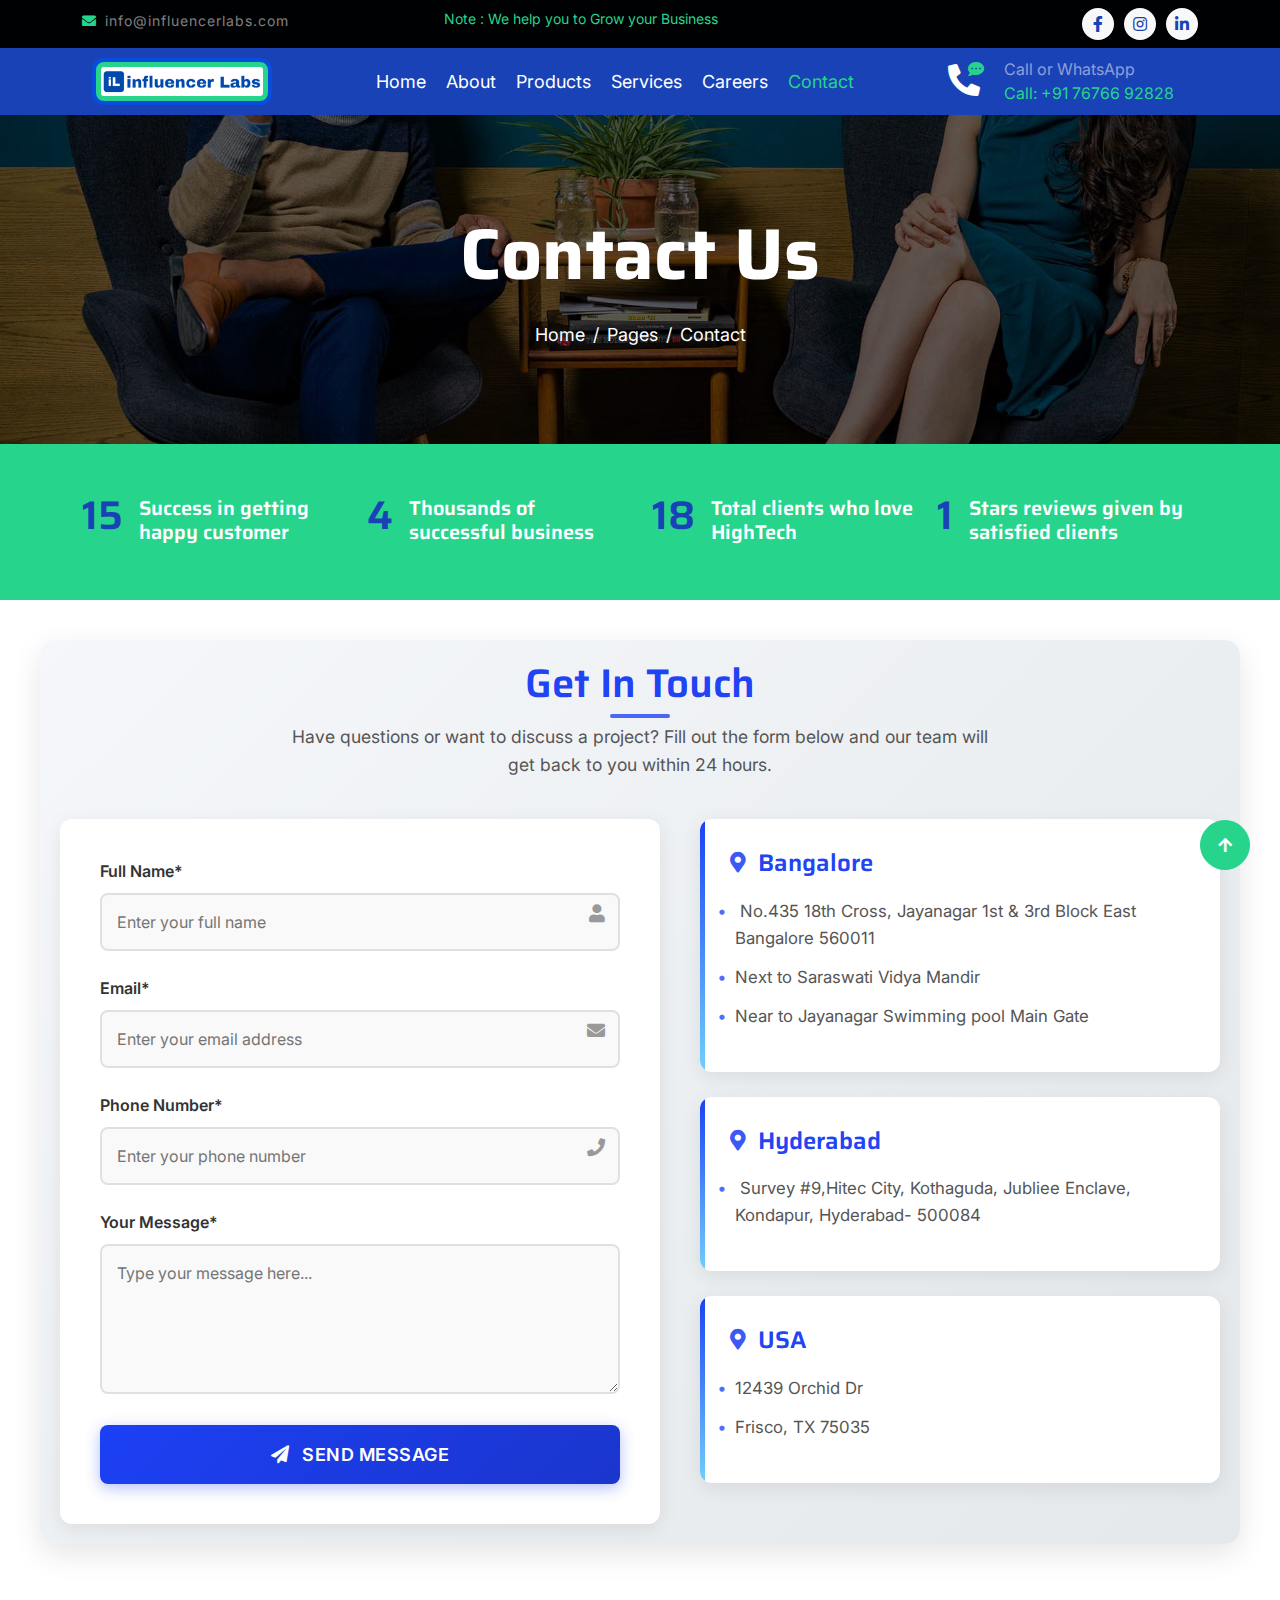
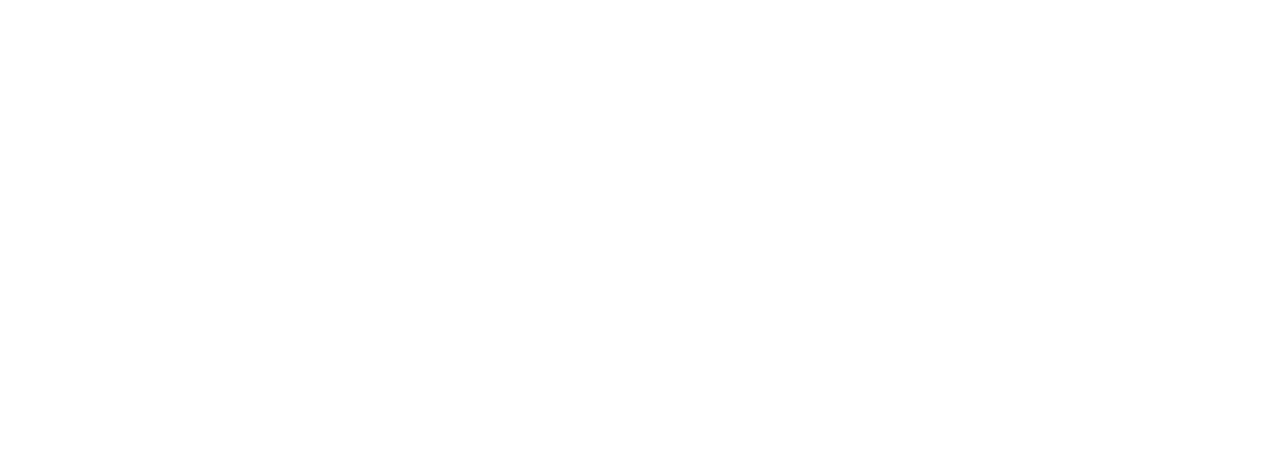
<file: contact.html>
<!DOCTYPE html>
<html lang="en">
  <head>
    <meta charset="utf-8" />
    <title>influencer Labs</title>
    <meta content="width=device-width, initial-scale=1.0" name="viewport" />
    <meta content="" name="keywords" />
    <meta content="" name="description" />

    <!-- Google Web Fonts -->
    <link rel="preconnect" href="https://fonts.googleapis.com" />
    <link rel="preconnect" href="https://fonts.gstatic.com" crossorigin />
    <link
      href="https://fonts.googleapis.com/css2?family=Inter:wght@400;500;600&family=Saira:wght@500;600;700&display=swap"
      rel="stylesheet"
    />

    <!-- Icon Font Stylesheet -->
    <link
      href="https://cdnjs.cloudflare.com/ajax/libs/font-awesome/5.10.0/css/all.min.css"
      rel="stylesheet"
    />
    <link
      href="https://cdn.jsdelivr.net/npm/bootstrap-icons@1.4.1/font/bootstrap-icons.css"
      rel="stylesheet"
    />

    <!-- Libraries Stylesheet -->
    <link href="lib/animate/animate.min.css" rel="stylesheet" />
    <link href="lib/owlcarousel/assets/owl.carousel.min.css" rel="stylesheet" />

    <!-- Customized Bootstrap Stylesheet -->
    <link href="css/bootstrap.min.css" rel="stylesheet" />

    <!-- Template Stylesheet -->
    <link href="css/style.css" rel="stylesheet" />
    <link rel="shortcut icon" type="image/x-icon" href="./favicon.png" />

    <style>
      .contact-wrapper {
        max-width: 1200px;
        margin: 40px auto;
        padding: 20px;
        background: linear-gradient(135deg, #f5f7fa 0%, #e4e8eb 100%);
        border-radius: 15px;
        box-shadow: 0 10px 30px rgba(0, 0, 0, 0.1);
      }

      .contact-header {
        text-align: center;
        margin-bottom: 40px;
      }

      .contact-header h1 {
        font-size: 2.5rem;
        color: rgba(3, 43, 243, 0.9);
        margin-bottom: 15px;
        position: relative;
        display: inline-block;
      }

      .contact-header h1:after {
        content: "";
        position: absolute;
        width: 60px;
        height: 4px;
        background: rgba(3, 43, 243, 0.7);
        bottom: -10px;
        left: 50%;
        transform: translateX(-50%);
        border-radius: 2px;
      }

      .contact-header p {
        color: #555;
        font-size: 1.1rem;
        max-width: 700px;
        margin: 0 auto;
        line-height: 1.6;
      }

      .contact-container {
        display: flex;
        flex-wrap: wrap;
        gap: 40px;
      }

      .contact-form {
        flex: 1;
        min-width: 300px;
        background: white;
        padding: 40px;
        border-radius: 12px;
        box-shadow: 0 5px 20px rgba(0, 0, 0, 0.08);
        transition: transform 0.3s ease;
      }

      .contact-form:hover {
        transform: translateY(-5px);
      }

      .form-group {
        margin-bottom: 25px;
        position: relative;
      }

      .form-group label {
        display: block;
        margin-bottom: 10px;
        font-weight: 600;
        color: #333;
        font-size: 1rem;
      }

      .form-group input,
      .form-group textarea {
        width: 100%;
        padding: 15px;
        border: 2px solid #e0e0e0;
        border-radius: 8px;
        font-size: 16px;
        transition: all 0.3s;
        background-color: #f9f9f9;
      }

      .form-group input:focus,
      .form-group textarea:focus {
        border-color: rgba(3, 43, 243, 0.7);
        background-color: white;
        box-shadow: 0 0 0 3px rgba(3, 43, 243, 0.1);
      }

      .form-group textarea {
        min-height: 150px;
        resize: vertical;
      }

      .form-group i {
        position: absolute;
        right: 15px;
        top: 45px;
        color: #999;
        font-size: 18px;
      }

      .error-message {
        color: #e74c3c;
        font-size: 14px;
        margin-top: 8px;
        display: none;
        font-weight: 500;
      }

      .submit-btn {
        background: linear-gradient(
          135deg,
          rgba(3, 43, 243, 0.9) 0%,
          rgba(2, 32, 200, 0.9) 100%
        );
        color: white;
        border: none;
        padding: 16px 30px;
        font-size: 18px;
        border-radius: 8px;
        cursor: pointer;
        transition: all 0.3s;
        width: 100%;
        font-weight: 600;
        letter-spacing: 0.5px;
        text-transform: uppercase;
        box-shadow: 0 4px 15px rgba(3, 43, 243, 0.3);
      }

      .submit-btn:hover {
        background: linear-gradient(
          135deg,
          rgba(2, 32, 200, 0.9) 0%,
          rgba(1, 21, 150, 0.9) 100%
        );
        transform: translateY(-2px);
        box-shadow: 0 6px 20px rgba(3, 43, 243, 0.4);
      }

      .submit-btn:active {
        transform: translateY(0);
      }

      .contact-info {
        flex: 1;
        min-width: 300px;
      }

      .location-card {
        background: white;
        padding: 30px;
        margin-bottom: 25px;
        border-radius: 12px;
        box-shadow: 0 5px 20px rgba(0, 0, 0, 0.08);
        transition: transform 0.3s ease;
        position: relative;
        overflow: hidden;
      }

      .location-card:hover {
        transform: translateY(-5px);
      }

      .location-card:before {
        content: "";
        position: absolute;
        top: 0;
        left: 0;
        width: 5px;
        height: 100%;
        background: linear-gradient(
          to bottom,
          rgba(3, 43, 243, 0.9),
          rgba(79, 195, 247, 0.8)
        );
      }

      .location-card h3 {
        color: rgba(3, 43, 243, 0.9);
        margin-bottom: 20px;
        font-size: 1.5rem;
        display: flex;
        align-items: center;
      }

      .location-card h3 i {
        margin-right: 12px;
        font-size: 1.3rem;
        color: rgba(3, 43, 243, 0.8);
      }

      .location-card p {
        margin-bottom: 12px;
        color: #555;
        font-size: 1.05rem;
        line-height: 1.6;
        padding-left: 5px;
        position: relative;
      }

      .location-card p:before {
        content: "•";
        color: rgba(3, 43, 243, 0.7);
        font-weight: bold;
        display: inline-block;
        width: 1em;
        margin-left: -1em;
      }

      /* Validation styles */
      .error {
        border-color: #e74c3c !important;
        background-color: #fef0ef !important;
      }

      .success {
        border-color: #2ecc71 !important;
        background-color: #f0fdf4 !important;
      }

      .visible {
        display: block;
      }

      /* Responsive adjustments */
      @media (max-width: 768px) {
        .contact-container {
          flex-direction: column;
          gap: 30px;
        }

        .contact-form,
        .contact-info {
          padding: 30px;
        }

        .contact-header h1 {
          font-size: 2rem;
        }
      }

      @media (max-width: 480px) {
        .contact-wrapper {
          margin: 20px auto;
          padding: 15px;
        }

        .contact-form,
        .contact-info {
          padding: 25px 20px;
        }

        .form-group input,
        .form-group textarea {
          padding: 12px;
        }

        .submit-btn {
          padding: 14px 20px;
          font-size: 16px;
        }
      }

      /* logo */
      /* CSS */
      .logo-container {
        padding: 10px;
        display: flex;
        justify-content: center;
        align-items: center;
      }

      .logo-img {
        width: 180px;
        max-width: 100%;
        height: auto;
        transition: transform 0.3s ease, box-shadow 0.3s ease;
        border: 4px solid rgba(3, 43, 243, 0.8);
        border-radius: 12px;
        background-color: #26d48c;
        padding: 5px;
      }

      .logo-img:hover {
        transform: scale(1.05) rotateY(10deg);
        box-shadow: 0 0 20px rgba(3, 43, 243, 0.6);
      }
    </style>
  </head>

  <body>
    <!-- Spinner Start -->
    <div
      id="spinner"
      class="show position-fixed translate-middle w-100 vh-100 top-50 start-50 d-flex align-items-center justify-content-center"
    >
      <div class="spinner-grow text-primary" role="status"></div>
    </div>
    <!-- Spinner End -->

    <!-- Topbar Start -->
    <div class="container-fluid bg-dark py-2 d-none d-md-flex">
      <div class="container">
        <div class="d-flex justify-content-between topbar">
          <div class="top-info">
            <!-- <small class="me-3 text-white-50"
              ><a href="#"
                ><i class="fas fa-map-marker-alt me-2 text-secondary"></i></a
              >Bangalore</small
            > -->
            <small class="me-3 text-white-50"
              ><a href="#"
                ><i class="fas fa-envelope me-2 text-secondary"></i></a
              >info@influencerlabs.com</small
            >
          </div>
          <div id="note" class="text-secondary d-none d-xl-flex">
            <small>Note : We help you to Grow your Business</small>
          </div>
          <div class="top-link">
            <a
              href="https://www.facebook.com/ilabs2021"
              class="bg-light nav-fill btn btn-sm-square rounded-circle"
              ><i class="fab fa-facebook-f text-primary"></i
            ></a>
            <!-- <a
              href=""
              class="bg-light nav-fill btn btn-sm-square rounded-circle"
              ><i class="fab fa-twitter text-primary"></i
            ></a> -->
            <a
              href="https://www.instagram.com/influencer_labs_in/"
              class="bg-light nav-fill btn btn-sm-square rounded-circle"
              ><i class="fab fa-instagram text-primary"></i
            ></a>
            <a
              href="https://www.linkedin.com/company/ilabs2021/"
              class="bg-light nav-fill btn btn-sm-square rounded-circle me-0"
              ><i class="fab fa-linkedin-in text-primary"></i
            ></a>
          </div>
        </div>
      </div>
    </div>
    <!-- Topbar End -->

    <!-- Navbar Start -->
    <div class="container-fluid bg-primary navfix">
      <div class="container">
        <nav class="navbar navbar-dark navbar-expand-lg py-0">
          <!-- <a href="index.html" class="navbar-brand">
            <h1 class="text-white fw-bold d-block" style="font-size: 1.5rem">
              influencer<span class="text-secondary">Labs</span>
            </h1>
          </a> -->
          <div class="logo-container">
            <a href="index.html">
              <img src="./logo.png" alt="Company Logo" class="logo-img" />
            </a>
          </div>
          <button
            type="button"
            class="navbar-toggler me-0"
            data-bs-toggle="collapse"
            data-bs-target="#navbarCollapse"
          >
            <span class="navbar-toggler-icon"></span>
          </button>
          <div
            class="collapse navbar-collapse bg-transparent"
            id="navbarCollapse"
          >
            <div class="navbar-nav ms-auto mx-xl-auto p-0">
              <a href="index.html" class="nav-item nav-link">Home</a>
              <a href="about.html" class="nav-item nav-link">About</a>
              <a href="team.html" class="nav-item nav-link">Products</a>
              <a href="service.html" class="nav-item nav-link">Services</a>

              <a href="project.html" class="nav-item nav-link">Careers</a>
              <!-- <div class="nav-item dropdown">
                <a
                  href="#"
                  class="nav-link dropdown-toggle"
                  data-bs-toggle="dropdown"
                  >Others</a
                >
                <div class="dropdown-menu rounded">
                  <a href="blog.html" class="dropdown-item">Our Blog</a>
                  <a href="team.html" class="dropdown-item">Our Products</a>
                  <a href="testimonial.html" class="dropdown-item"
                    >Testimonial</a
                  >
                  <a href="404.html" class="dropdown-item">404 Page</a>
                </div>
              </div> -->
              <a href="contact.html" class="nav-item nav-link active"
                >Contact</a
              >
            </div>
          </div>
          <div class="d-none d-xl-flex flex-shirink-0">
            <div
              id="phone-tada"
              class="d-flex align-items-center justify-content-center me-4"
            >
              <a href="" class="position-relative animated tada infinite">
                <i class="fa fa-phone-alt text-white fa-2x"></i>
                <div class="position-absolute" style="top: -7px; left: 20px">
                  <span><i class="fa fa-comment-dots text-secondary"></i></span>
                </div>
              </a>
            </div>
            <div class="d-flex flex-column pe-4">
              <span class="text-white-50">Call or WhatsApp</span>
              <span class="text-secondary">Call: +91 76766 92828</span>
            </div>
            <!-- <div class="d-flex align-items-center justify-content-center ms-4">
              <a href="#"><i class="bi bi-search text-white fa-2x"></i> </a>
            </div> -->
          </div>
        </nav>
      </div>
    </div>
    <!-- Navbar End -->

    <!-- Page Header Start -->
    <div class="container-fluid page-header py-5">
      <div class="container text-center py-5">
        <h1 class="display-2 text-white mb-4 animated slideInDown">
          Contact Us
        </h1>
        <nav aria-label="breadcrumb animated slideInDown">
          <ol class="breadcrumb justify-content-center mb-0">
            <li class="breadcrumb-item"><a href="#">Home</a></li>
            <li class="breadcrumb-item"><a href="#">Pages</a></li>
            <li class="breadcrumb-item" aria-current="page">Contact</li>
          </ol>
        </nav>
      </div>
    </div>
    <!-- Page Header End -->

    <!-- Fact Start -->
    <div class="container-fluid bg-secondary py-5">
      <div class="container">
        <div class="row">
          <div class="col-lg-3 wow fadeIn" data-wow-delay=".1s">
            <div class="d-flex counter">
              <h1 class="me-3 text-primary counter-value">99</h1>
              <h5 class="text-white mt-1">Success in getting happy customer</h5>
            </div>
          </div>
          <div class="col-lg-3 wow fadeIn" data-wow-delay=".3s">
            <div class="d-flex counter">
              <h1 class="me-3 text-primary counter-value">25</h1>
              <h5 class="text-white mt-1">Thousands of successful business</h5>
            </div>
          </div>
          <div class="col-lg-3 wow fadeIn" data-wow-delay=".5s">
            <div class="d-flex counter">
              <h1 class="me-3 text-primary counter-value">120</h1>
              <h5 class="text-white mt-1">Total clients who love HighTech</h5>
            </div>
          </div>
          <div class="col-lg-3 wow fadeIn" data-wow-delay=".7s">
            <div class="d-flex counter">
              <h1 class="me-3 text-primary counter-value">5</h1>
              <h5 class="text-white mt-1">
                Stars reviews given by satisfied clients
              </h5>
            </div>
          </div>
        </div>
      </div>
    </div>
    <!-- Fact End -->

    <!-- Contact Start -->
    <!-- <div class="container-fluid py-5 mt-5">
            <div class="container py-5">
                <div class="text-center mx-auto pb-5 wow fadeIn" data-wow-delay=".3s" style="max-width: 600px;">
                    <h5 class="text-primary">Get In Touch</h5>
                    <h1 class="mb-3">Contact for any query</h1>
                    <p class="mb-2">The contact form is currently inactive. Get a functional and working contact form with Ajax & PHP in a few minutes. Just copy and paste the files, add a little code and you're done. <a href="https://htmlcodex.com/contact-form">Download Now</a>.</p>
                </div>
                <div class="contact-detail position-relative p-5">
                    <div class="row g-5 mb-5 justify-content-center">
                        <div class="col-xl-4 col-lg-6 wow fadeIn" data-wow-delay=".3s">
                            <div class="d-flex bg-light p-3 rounded">
                                <div class="flex-shrink-0 btn-square bg-secondary rounded-circle" style="width: 64px; height: 64px;">
                                    <i class="fas fa-map-marker-alt text-white"></i>
                                </div>
                                <div class="ms-3">
                                    <h4 class="text-primary">Address</h4>
                                    <a href="https://goo.gl/maps/Zd4BCynmTb98ivUJ6" target="_blank" class="h5">23 rank Str, NY</a>
                                </div>
                            </div>
                        </div>
                        <div class="col-xl-4 col-lg-6 wow fadeIn" data-wow-delay=".5s">
                            <div class="d-flex bg-light p-3 rounded">
                                <div class="flex-shrink-0 btn-square bg-secondary rounded-circle" style="width: 64px; height: 64px;">
                                    <i class="fa fa-phone text-white"></i>
                                </div>
                                <div class="ms-3">
                                    <h4 class="text-primary">Call Us</h4>
                                    <a class="h5" href="tel:+0123456789" target="_blank">+012 3456 7890</a>
                                </div>
                            </div>
                        </div>
                        <div class="col-xl-4 col-lg-6 wow fadeIn" data-wow-delay=".7s">
                            <div class="d-flex bg-light p-3 rounded">
                                <div class="flex-shrink-0 btn-square bg-secondary rounded-circle" style="width: 64px; height: 64px;">
                                    <i class="fa fa-envelope text-white"></i>
                                </div>
                                <div class="ms-3">
                                    <h4 class="text-primary">Email Us</h4>
                                    <a class="h5" href="mailto:info@example.com" target="_blank">info@example.com</a>
                                </div>
                            </div>
                        </div>
                    </div>
                    <div class="row g-5">
                        <div class="col-lg-6 wow fadeIn" data-wow-delay=".3s">
                            <div class="p-5 h-100 rounded contact-map">
                                <iframe class="rounded w-100 h-100" src="https://www.google.com/maps/embed?pb=!1m18!1m12!1m3!1d3025.4710403339755!2d-73.82241512404069!3d40.685622471397615!2m3!1f0!2f0!3f0!3m2!1i1024!2i768!4f13.1!3m3!1m2!1s0x89c26749046ee14f%3A0xea672968476d962c!2s123rd%20St%2C%20Queens%2C%20NY%2C%20USA!5e0!3m2!1sen!2sbd!4v1686493221834!5m2!1sen!2sbd" style="border:0;" allowfullscreen="" loading="lazy" referrerpolicy="no-referrer-when-downgrade"></iframe>
                            </div>
                        </div>
                        <div class="col-lg-6 wow fadeIn" data-wow-delay=".5s">
                            <div class="p-5 rounded contact-form">
                                <div class="mb-4">
                                    <input type="text" class="form-control border-0 py-3" placeholder="Your Name">
                                </div>
                                <div class="mb-4">
                                    <input type="email" class="form-control border-0 py-3" placeholder="Your Email">
                                </div>
                                <div class="mb-4">
                                    <input type="text" class="form-control border-0 py-3" placeholder="Project">
                                </div>
                                <div class="mb-4">
                                    <textarea class="w-100 form-control border-0 py-3" rows="6" cols="10" placeholder="Message"></textarea>
                                </div>
                                <div class="text-start">
                                    <button class="btn bg-primary text-white py-3 px-5" type="button">Send Message</button>
                                </div>
                            </div>
                        </div>
                    </div>
                </div>
            </div> 
        </div> -->

    <div class="contact-wrapper">
      <div class="contact-header">
        <h1>Get In Touch</h1>
        <p>
          Have questions or want to discuss a project? Fill out the form below
          and our team will get back to you within 24 hours.
        </p>
      </div>

      <div class="contact-container">
        <form class="contact-form" id="contactForm">
          <div class="form-group">
            <label for="name">Full Name*</label>
            <input
              type="text"
              id="name"
              name="name"
              required
              placeholder="Enter your full name"
            />
            <i class="fas fa-user"></i>
            <span class="error-message" id="nameError"
              >Please enter your name</span
            >
          </div>

          <div class="form-group">
            <label for="email">Email*</label>
            <input
              type="email"
              id="email"
              name="email"
              required
              placeholder="Enter your email address"
            />
            <i class="fas fa-envelope"></i>
            <span class="error-message" id="emailError"
              >Please enter a valid email address</span
            >
          </div>

          <div class="form-group">
            <label for="phone">Phone Number*</label>
            <input
              type="tel"
              id="phone"
              name="phone"
              required
              placeholder="Enter your phone number"
            />
            <i class="fas fa-phone"></i>
            <span class="error-message" id="phoneError"
              >Please enter a valid phone number</span
            >
          </div>

          <div class="form-group">
            <label for="message">Your Message*</label>
            <textarea
              id="message"
              name="message"
              required
              placeholder="Type your message here..."
            ></textarea>
            <span class="error-message" id="messageError"
              >Please enter your message</span
            >
          </div>

          <button type="submit" class="submit-btn">
            <i class="fas fa-paper-plane" style="margin-right: 8px"></i> Send
            Message
          </button>
        </form>

        <div class="contact-info">
          <div class="location-card">
            <h3><i class="fas fa-map-marker-alt"></i> Bangalore</h3>
            <p>
              No.435 18th Cross, Jayanagar 1st & 3rd Block East Bangalore 560011
            </p>
            <p>Next to Saraswati Vidya Mandir</p>
            <p>Near to Jayanagar Swimming pool Main Gate</p>
          </div>

          <div class="location-card">
            <h3><i class="fas fa-map-marker-alt"></i> Hyderabad</h3>
            <p>
              Survey #9,Hitec City, Kothaguda, Jubliee Enclave, Kondapur,
              Hyderabad- 500084
            </p>
          </div>

          <div class="location-card">
            <h3><i class="fas fa-map-marker-alt"></i> USA</h3>
            <p>12439 Orchid Dr</p>
            <p>Frisco, TX 75035</p>
          </div>
        </div>
      </div>
    </div>

    <!-- Contact End -->

    <!-- Footer Start -->
    <div class="container-fluid footer bg-dark wow fadeIn" data-wow-delay=".3s">
      <div class="container pt-5 pb-4">
        <div class="row g-5">
          <div class="col-lg-3 col-md-6">
            <a href="index.html">
              <h1 class="text-white fw-bold d-block" style="font-size: 1.5rem">
                <span class="text-secondary">influencerLabs</span>
              </h1>
            </a>
            <p class="mt-4 text-light">
              Influencer Labs helps organizations drive progress by aligning
              agile governance and change frameworks with their strategy and
              workforce skills. Through smart data management, we enable
              innovation, better digital experiences, and increased
              profitability
            </p>
            <!-- <div class="d-flex hightech-link">
              <a
                href="https://www.facebook.com/ilabs2021"
                class="btn-light nav-fill btn btn-square rounded-circle me-2"
                ><i class="fab fa-facebook-f text-primary"></i
              ></a>

              <a
                href="https://www.instagram.com/influencer_labs_in/"
                class="btn-light nav-fill btn btn-square rounded-circle me-2"
                ><i class="fab fa-instagram text-primary"></i
              ></a>
              <a
                href="https://www.linkedin.com/company/ilabs2021/"
                class="btn-light nav-fill btn btn-square rounded-circle me-0"
                ><i class="fab fa-linkedin-in text-primary"></i
              ></a>
            </div> -->
          </div>
          <!-- <div class="col-lg-3 col-md-6">
            <a href="#" class="h3 text-secondary">Short Link</a>
            <div class="mt-4 d-flex flex-column short-link">
              <a href="./about.html" class="mb-2 text-white"
                ><i class="fas fa-angle-right text-secondary me-2"></i>About
                us</a
              >
              <a href="./contact.html" class="mb-2 text-white"
                ><i class="fas fa-angle-right text-secondary me-2"></i>Contact
                us</a
              >
              <a href="./service.html" class="mb-2 text-white"
                ><i class="fas fa-angle-right text-secondary me-2"></i>Our
                Services</a
              >
              <a href="./team.html" class="mb-2 text-white"
                ><i class="fas fa-angle-right text-secondary me-2"></i>Our
                Products</a
              >
            </div>
          </div> -->
          <!-- <div class="col-lg-3 col-md-6">
            <a href="#" class="h3 text-secondary">Help Link</a>
            <div class="mt-4 d-flex flex-column help-link">
              <a href="" class="mb-2 text-white"
                ><i class="fas fa-angle-right text-secondary me-2"></i>Terms Of
                use</a
              >
              <a href="" class="mb-2 text-white"
                ><i class="fas fa-angle-right text-secondary me-2"></i>Privacy
                Policy</a
              >
              <a href="" class="mb-2 text-white"
                ><i class="fas fa-angle-right text-secondary me-2"></i>Helps</a
              >
              <a href="" class="mb-2 text-white"
                ><i class="fas fa-angle-right text-secondary me-2"></i>FQAs</a
              >
              <a href="" class="mb-2 text-white"
                ><i class="fas fa-angle-right text-secondary me-2"></i
                >Contact</a
              >
            </div>
          </div> -->
          <div class="col-lg-3 col-md-6">
            <a href="#" class="h3 text-secondary">Products</a>
            <div class="mt-4 d-flex flex-column short-link">
              <a href="./team.html" class="mb-2 text-white"
                ><i class="fas fa-angle-right text-secondary me-2"></i>Test
                Management Platform</a
              >
              <a href="./team.html" class="mb-2 text-white"
                ><i class="fas fa-angle-right text-secondary me-2"></i
                >E-learning Platform</a
              >
              <a href="./team.html" class="mb-2 text-white"
                ><i class="fas fa-angle-right text-secondary me-2"></i
                >Assessment Platform</a
              >
            </div>
          </div>
          <div class="col-lg-3 col-md-6">
            <a href="#" class="h3 text-secondary">Services</a>
            <div class="mt-4 d-flex flex-column short-link">
              <a href="./service.html" class="mb-2 text-white"
                ><i class="fas fa-angle-right text-secondary me-2"></i>Product,
                Platform, and Practice Engineering</a
              >
              <a href="./service.html" class="mb-2 text-white"
                ><i class="fas fa-angle-right text-secondary me-2"></i>Data and
                Artificial Intelligence</a
              >
              <a href="./service.html" class="mb-2 text-white"
                ><i class="fas fa-angle-right text-secondary me-2"></i>IT
                Infrastructure Management Services</a
              >
              <a href="./service.html" class="mb-2 text-white"
                ><i class="fas fa-angle-right text-secondary me-2"></i>Data
                Analytics</a
              >
              <a href="./service.html" class="mb-2 text-white"
                ><i class="fas fa-angle-right text-secondary me-2"></i>Placement
                Services</a
              >
            </div>
          </div>
          <div class="col-lg-3 col-md-6">
            <a href="#" class="h3 text-secondary">Contact and WhatsApp</a>
            <div class="text-white mt-4 d-flex flex-column contact-link">
              <!-- <a href="#" class="pb-3 text-light border-bottom border-primary"
                ><i class="fas fa-map-marker-alt text-secondary me-2"></i>
                No.435 18th Cross, Jayanagar 1st & 3rd Block East Bangalore
                560011 Next to Saraswati Vidya Mandir Near to Jayanagar Swimming
                pool Main Gate</a
              > -->
              <a href="#" class="py-3 text-light border-bottom border-primary"
                ><i class="fas fa-phone-alt text-secondary me-2"></i> +91 76766
                92828</a
              >
              <a href="#" class="py-3 text-light border-bottom border-primary"
                ><i class="fas fa-envelope text-secondary me-2"></i>
                info@influencerlabs.com</a
              >
            </div>
            <div class="d-flex hightech-link" style="margin-top: 1rem">
              <a
                href="https://www.facebook.com/ilabs2021"
                class="btn-light nav-fill btn btn-square rounded-circle me-2"
                ><i class="fab fa-facebook-f text-primary"></i
              ></a>

              <a
                href="https://www.instagram.com/influencer_labs_in/"
                class="btn-light nav-fill btn btn-square rounded-circle me-2"
                ><i class="fab fa-instagram text-primary"></i
              ></a>
              <a
                href="https://www.linkedin.com/company/ilabs2021/"
                class="btn-light nav-fill btn btn-square rounded-circle me-0"
                ><i class="fab fa-linkedin-in text-primary"></i
              ></a>
            </div>
          </div>
        </div>
        <hr class="text-light mt-5 mb-4" />
        <div class="row">
          <div class="col-md-6 text-center text-md-start">
            <span class="text-light"
              ><a href="#" class="text-secondary"
                ><i class="fas fa-copyright text-secondary me-2"></i>influencer
                Labs</a
              >, All right reserved.</span
            >
          </div>
          <div class="col-md-6 text-center text-md-end">
            <span class="text-light"
              >Designed By
              <a href="" class="text-secondary">influencer Labs</a></span
            >
          </div>
        </div>
      </div>
    </div>
    <!-- Footer End -->

    <!-- Back to Top -->
    <a href="#" class="btn btn-secondary btn-square rounded-circle back-to-top"
      ><i class="fa fa-arrow-up text-white"></i
    ></a>

    <!-- JavaScript Libraries -->
    <script src="https://ajax.googleapis.com/ajax/libs/jquery/3.6.4/jquery.min.js"></script>
    <script src="https://cdn.jsdelivr.net/npm/bootstrap@5.0.0/dist/js/bootstrap.bundle.min.js"></script>
    <script src="lib/wow/wow.min.js"></script>
    <script src="lib/easing/easing.min.js"></script>
    <script src="lib/waypoints/waypoints.min.js"></script>
    <script src="lib/owlcarousel/owl.carousel.min.js"></script>

    <!-- Template Javascript -->
    <script src="js/main.js"></script>
  </body>
</html>
</file>
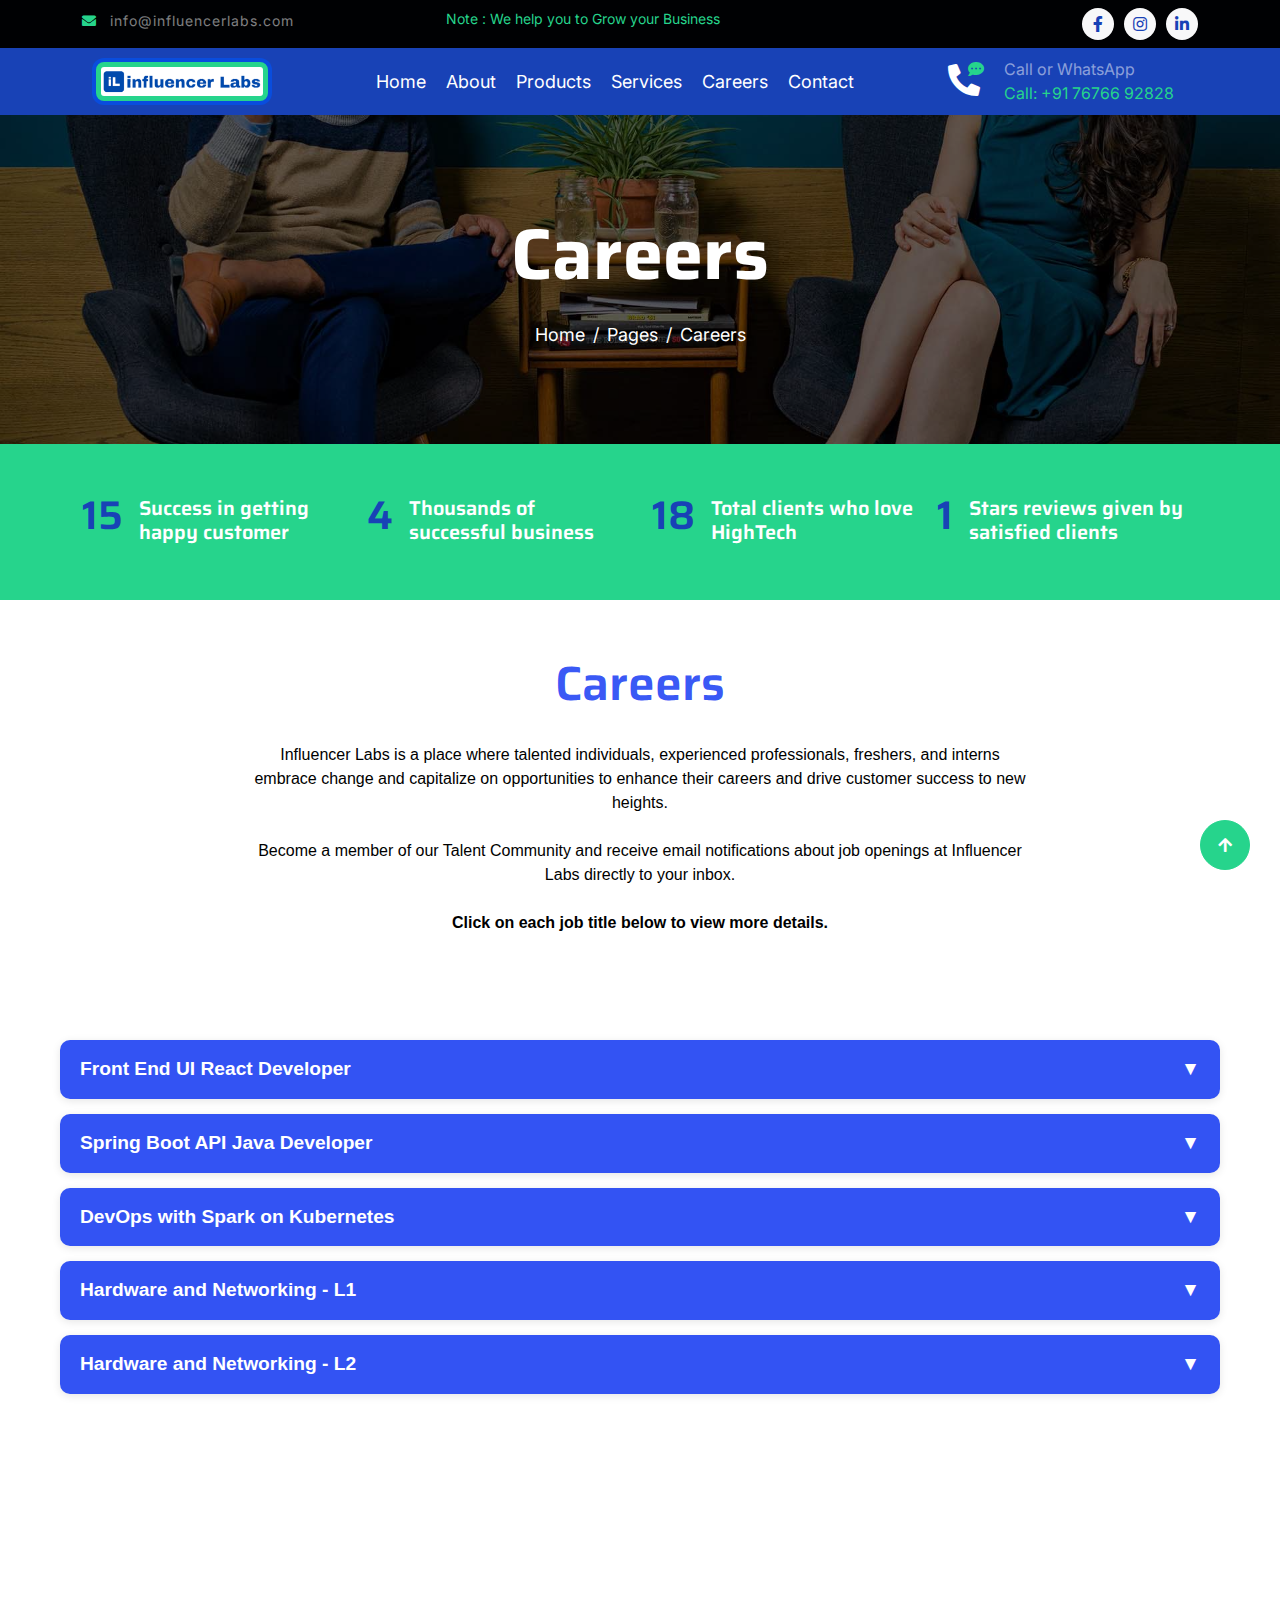
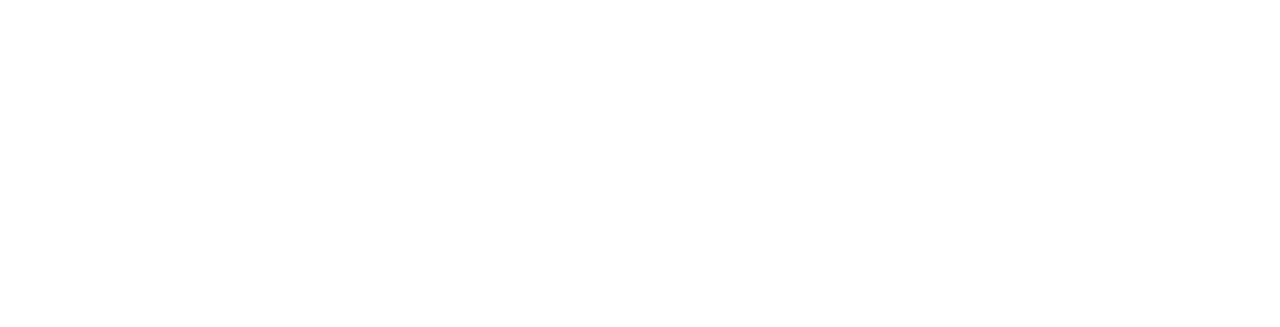
<file: project.html>
<!DOCTYPE html>
<html lang="en">
  <head>
    <meta charset="utf-8" />
    <title>influencer Labs</title>
    <meta content="width=device-width, initial-scale=1.0" name="viewport" />
    <meta content="" name="keywords" />
    <meta content="" name="description" />

    <!-- Google Web Fonts -->
    <link rel="preconnect" href="https://fonts.googleapis.com" />
    <link rel="preconnect" href="https://fonts.gstatic.com" crossorigin />
    <link
      href="https://fonts.googleapis.com/css2?family=Inter:wght@400;500;600&family=Saira:wght@500;600;700&display=swap"
      rel="stylesheet"
    />

    <!-- Icon Font Stylesheet -->
    <link
      href="https://cdnjs.cloudflare.com/ajax/libs/font-awesome/5.10.0/css/all.min.css"
      rel="stylesheet"
    />
    <link
      href="https://cdn.jsdelivr.net/npm/bootstrap-icons@1.4.1/font/bootstrap-icons.css"
      rel="stylesheet"
    />

    <!-- Libraries Stylesheet -->
    <link href="lib/animate/animate.min.css" rel="stylesheet" />
    <link href="lib/owlcarousel/assets/owl.carousel.min.css" rel="stylesheet" />

    <!-- Customized Bootstrap Stylesheet -->
    <link href="css/bootstrap.min.css" rel="stylesheet" />

    <!-- Template Stylesheet -->
    <link href="css/style.css" rel="stylesheet" />
    <link rel="shortcut icon" type="image/x-icon" href="./favicon.png" />
    <!-- <style>
      .parallax-careers {
        background-image: url("https://images.unsplash.com/photo-1581092334390-6ecdbb9d90e2");
        min-height: 400px;
        background-attachment: fixed;
        background-position: center;
        background-repeat: no-repeat;
        background-size: cover;
        display: flex;
        align-items: center;
        justify-content: center;
        text-align: center;
        color: white;
        padding: 40px 20px;
      }

      .parallax-careers h2 {
        font-size: 3em;
        margin-bottom: 10px;
      }

      .careers-content {
        padding: 40px 20px;
        max-width: 1200px;
        margin: auto;
      }

      .job-accordion {
        background-color: #f5f5f5;
        margin-bottom: 15px;
        border-radius: 10px;
        overflow: hidden;
        box-shadow: 0 2px 8px rgba(0, 0, 0, 0.1);
      }

      .accordion-header {
        padding: 15px 20px;
        background-color: rgba(3, 43, 243, 0.8);
        color: white;
        cursor: pointer;
        font-weight: bold;
        font-size: 1.2em;
      }

      .accordion-content {
        padding: 20px;
        display: none;
        background-color: white;
      }

      .accordion-content p {
        margin: 10px 0;
      }

      @media (max-width: 768px) {
        .parallax-careers h2 {
          font-size: 2em;
        }
        .accordion-header {
          font-size: 1em;
        }
      }
    </style> -->

    <style>
      .parallax-careers {
        background-image: url("https://images.unsplash.com/photo-1581092334390-6ecdbb9d90e2");
        min-height: 400px;
        background-attachment: fixed;
        background-position: center;
        background-repeat: no-repeat;
        background-size: cover;
        display: flex;
        align-items: center;
        justify-content: center;
        text-align: center;
        color: white;
        padding: 40px 20px;
      }

      .parallax-careers h2 {
        font-size: 3em;
        margin-bottom: 10px;
        animation: slideDown 1s ease forwards;
      }

      .careers-content {
        padding: 40px 20px;
        max-width: 1200px;
        margin: auto;
      }

      .job-accordion {
        background-color: #f5f5f5;
        margin-bottom: 15px;
        border-radius: 10px;
        overflow: hidden;
        box-shadow: 0 2px 8px rgba(0, 0, 0, 0.1);
        transition: box-shadow 0.3s ease;
      }

      .job-accordion:hover {
        box-shadow: 0 4px 16px rgba(0, 0, 0, 0.2);
      }

      .accordion-header {
        padding: 15px 20px;
        background-color: rgba(3, 43, 243, 0.8);
        color: white;
        cursor: pointer;
        font-weight: bold;
        font-size: 1.2em;
        position: relative;
      }

      .accordion-header::after {
        content: "\25BC";
        position: absolute;
        right: 20px;
        transition: transform 0.3s ease;
      }

      .accordion-header.active::after {
        transform: rotate(180deg);
      }

      .accordion-content {
        padding: 20px;
        display: none;
        background-color: white;
        animation: fadeIn 0.5s ease;
      }

      .accordion-content p {
        margin: 10px 0;
      }

      @keyframes fadeIn {
        from {
          opacity: 0;
          transform: translateY(-10px);
        }
        to {
          opacity: 1;
          transform: translateY(0);
        }
      }

      @keyframes slideDown {
        from {
          opacity: 0;
          transform: translateY(-20px);
        }
        to {
          opacity: 1;
          transform: translateY(0);
        }
      }

      @media (max-width: 768px) {
        .parallax-careers h2 {
          font-size: 2em;
        }
        .accordion-header {
          font-size: 1em;
        }
      }

      /* logo */
      /* CSS */
      .logo-container {
        padding: 10px;
        display: flex;
        justify-content: center;
        align-items: center;
      }

      .logo-img {
        width: 180px;
        max-width: 100%;
        height: auto;
        transition: transform 0.3s ease, box-shadow 0.3s ease;
        border: 4px solid rgba(3, 43, 243, 0.8);
        border-radius: 12px;
        background-color: #26d48c;
        padding: 5px;
      }

      .logo-img:hover {
        transform: scale(1.05) rotateY(10deg);
        box-shadow: 0 0 20px rgba(3, 43, 243, 0.6);
      }
    </style>
  </head>

  <body>
    <!-- Spinner Start -->
    <div
      id="spinner"
      class="show position-fixed translate-middle w-100 vh-100 top-50 start-50 d-flex align-items-center justify-content-center"
    >
      <div class="spinner-grow text-primary" role="status"></div>
    </div>
    <!-- Spinner End -->

    <!-- Topbar Start -->
    <div class="container-fluid bg-dark py-2 d-none d-md-flex">
      <div class="container">
        <div class="d-flex justify-content-between topbar">
          <div class="top-info">
            <!-- <small class="me-3 text-white-50"
              ><a href="#"
                ><i class="fas fa-map-marker-alt me-2 text-secondary"></i></a
              >Bangalore
            </small> -->
            <small class="me-3 text-white-50"
              ><a href="#"
                ><i class="fas fa-envelope me-2 text-secondary"></i
              ></a>
              info@influencerlabs.com</small
            >
          </div>
          <div id="note" class="text-secondary d-none d-xl-flex">
            <small>Note : We help you to Grow your Business</small>
          </div>
          <div class="top-link">
            <a
              href="https://www.facebook.com/ilabs2021"
              class="bg-light nav-fill btn btn-sm-square rounded-circle"
              ><i class="fab fa-facebook-f text-primary"></i
            ></a>
            <!-- <a
              href=""
              class="bg-light nav-fill btn btn-sm-square rounded-circle"
              ><i class="fab fa-twitter text-primary"></i
            ></a> -->
            <a
              href="https://www.instagram.com/influencer_labs_in/"
              class="bg-light nav-fill btn btn-sm-square rounded-circle"
              ><i class="fab fa-instagram text-primary"></i
            ></a>
            <a
              href="https://www.linkedin.com/company/ilabs2021/"
              class="bg-light nav-fill btn btn-sm-square rounded-circle me-0"
              ><i class="fab fa-linkedin-in text-primary"></i
            ></a>
          </div>
        </div>
      </div>
    </div>
    <!-- Topbar End -->

    <!-- Navbar Start -->
    <div class="container-fluid bg-primary navfix">
      <div class="container">
        <nav class="navbar navbar-dark navbar-expand-lg py-0">
          <!-- <a href="index.html" class="navbar-brand">
            <h1 class="text-white fw-bold d-block" style="font-size: 1.5rem">
              Influencer<span class="text-secondary">Labs</span>
            </h1>
          </a> -->

          <div class="logo-container">
            <a href="index.html">
              <img src="./logo.png" alt="Company Logo" class="logo-img" />
            </a>
          </div>
          <button
            type="button"
            class="navbar-toggler me-0"
            data-bs-toggle="collapse"
            data-bs-target="#navbarCollapse"
          >
            <span class="navbar-toggler-icon"></span>
          </button>
          <div
            class="collapse navbar-collapse bg-transparent"
            id="navbarCollapse"
          >
            <div class="navbar-nav ms-auto mx-xl-auto p-0">
              <a href="index.html" class="nav-item nav-link">Home</a>
              <a href="about.html" class="nav-item nav-link">About</a>
              <a href="team.html" class="nav-item nav-link">Products</a>
              <a href="service.html" class="nav-item nav-link">Services</a>

              <a href="project.html" class="nav-item nav-link">Careers</a>
              <!-- <div class="nav-item dropdown">
                <a
                  href="#"
                  class="nav-link dropdown-toggle"
                  data-bs-toggle="dropdown"
                  >Others</a
                >
                <div class="dropdown-menu rounded">
                  <a href="blog.html" class="dropdown-item">Our Blog</a>
                  <a href="team.html" class="dropdown-item">Our Products</a>
                  <a href="testimonial.html" class="dropdown-item"
                    >Testimonial</a
                  >
                  <a href="404.html" class="dropdown-item">404 Page</a>
                </div>
              </div> -->
              <a href="contact.html" class="nav-item nav-link">Contact</a>
            </div>
          </div>
          <div class="d-none d-xl-flex flex-shirink-0">
            <div
              id="phone-tada"
              class="d-flex align-items-center justify-content-center me-4"
            >
              <a href="" class="position-relative animated tada infinite">
                <i class="fa fa-phone-alt text-white fa-2x"></i>
                <div class="position-absolute" style="top: -7px; left: 20px">
                  <span><i class="fa fa-comment-dots text-secondary"></i></span>
                </div>
              </a>
            </div>
            <div class="d-flex flex-column pe-4">
              <span class="text-white-50">Call or WhatsApp</span>
              <span class="text-secondary">Call: +91 76766 92828</span>
            </div>
            <!-- <div class="d-flex align-items-center justify-content-center ms-4">
              <a href="#"><i class="bi bi-search text-white fa-2x"></i> </a>
            </div> -->
          </div>
        </nav>
      </div>
    </div>
    <!-- Navbar End -->

    <!-- Page Header Start -->
    <div class="container-fluid page-header py-5">
      <div class="container text-center py-5">
        <h1 class="display-2 text-white mb-4 animated slideInDown">Careers</h1>
        <nav aria-label="breadcrumb animated slideInDown">
          <ol class="breadcrumb justify-content-center mb-0">
            <li class="breadcrumb-item"><a href="#">Home</a></li>
            <li class="breadcrumb-item"><a href="#">Pages</a></li>
            <li class="breadcrumb-item" aria-current="page">Careers</li>
          </ol>
        </nav>
      </div>
    </div>
    <!-- Page Header End -->

    <!-- Fact Start -->
    <div class="container-fluid bg-secondary py-5">
      <div class="container">
        <div class="row">
          <div class="col-lg-3 wow fadeIn" data-wow-delay=".1s">
            <div class="d-flex counter">
              <h1 class="me-3 text-primary counter-value">99</h1>
              <h5 class="text-white mt-1">Success in getting happy customer</h5>
            </div>
          </div>
          <div class="col-lg-3 wow fadeIn" data-wow-delay=".3s">
            <div class="d-flex counter">
              <h1 class="me-3 text-primary counter-value">25</h1>
              <h5 class="text-white mt-1">Thousands of successful business</h5>
            </div>
          </div>
          <div class="col-lg-3 wow fadeIn" data-wow-delay=".5s">
            <div class="d-flex counter">
              <h1 class="me-3 text-primary counter-value">120</h1>
              <h5 class="text-white mt-1">Total clients who love HighTech</h5>
            </div>
          </div>
          <div class="col-lg-3 wow fadeIn" data-wow-delay=".7s">
            <div class="d-flex counter">
              <h1 class="me-3 text-primary counter-value">5</h1>
              <h5 class="text-white mt-1">
                Stars reviews given by satisfied clients
              </h5>
            </div>
          </div>
        </div>
      </div>
    </div>
    <!-- Fact End -->

    <!-- Project Start -->
    <!-- <div class="container-fluid project py-5 my-5">
      <div class="container py-5">
        <div
          class="text-center mx-auto pb-5 wow fadeIn"
          data-wow-delay=".3s"
          style="max-width: 600px"
        >
          <h5 class="text-primary">Our Project</h5>
          <h1>Our Recently Completed Projects</h1>
        </div>
        <div class="row g-5">
          <div class="col-md-6 col-lg-4 wow fadeIn" data-wow-delay=".3s">
            <div class="project-item">
              <div class="project-img">
                <img
                  src="img/project-1.jpg"
                  class="img-fluid w-100 rounded"
                  alt=""
                />
                <div class="project-content">
                  <a href="#" class="text-center">
                    <h4 class="text-secondary">Web design</h4>
                    <p class="m-0 text-white">Web Analysis</p>
                  </a>
                </div>
              </div>
            </div>
          </div>
          <div class="col-md-6 col-lg-4 wow fadeIn" data-wow-delay=".5s">
            <div class="project-item">
              <div class="project-img">
                <img
                  src="img/project-2.jpg"
                  class="img-fluid w-100 rounded"
                  alt=""
                />
                <div class="project-content">
                  <a href="#" class="text-center">
                    <h4 class="text-secondary">Cyber Security</h4>
                    <p class="m-0 text-white">Cyber Security Core</p>
                  </a>
                </div>
              </div>
            </div>
          </div>
          <div class="col-md-6 col-lg-4 wow fadeIn" data-wow-delay=".7s">
            <div class="project-item">
              <div class="project-img">
                <img
                  src="img/project-3.jpg"
                  class="img-fluid w-100 rounded"
                  alt=""
                />
                <div class="project-content">
                  <a href="#" class="text-center">
                    <h4 class="text-secondary">Mobile Info</h4>
                    <p class="m-0 text-white">Upcomming Phone</p>
                  </a>
                </div>
              </div>
            </div>
          </div>
          <div class="col-md-6 col-lg-4 wow fadeIn" data-wow-delay=".3s">
            <div class="project-item">
              <div class="project-img">
                <img
                  src="img/project-4.jpg"
                  class="img-fluid w-100 rounded"
                  alt=""
                />
                <div class="project-content">
                  <a href="#" class="text-center">
                    <h4 class="text-secondary">Web Development</h4>
                    <p class="m-0 text-white">Web Analysis</p>
                  </a>
                </div>
              </div>
            </div>
          </div>
          <div class="col-md-6 col-lg-4 wow fadeIn" data-wow-delay=".5s">
            <div class="project-item">
              <div class="project-img">
                <img
                  src="img/project-5.jpg"
                  class="img-fluid w-100 rounded"
                  alt=""
                />
                <div class="project-content">
                  <a href="#" class="text-center">
                    <h4 class="text-secondary">Digital Marketing</h4>
                    <p class="m-0 text-white">Marketing Analysis</p>
                  </a>
                </div>
              </div>
            </div>
          </div>
          <div class="col-md-6 col-lg-4 wow fadeIn" data-wow-delay=".7s">
            <div class="project-item">
              <div class="project-img">
                <img
                  src="img/project-6.jpg"
                  class="img-fluid w-100 rounded"
                  alt=""
                />
                <div class="project-content">
                  <a href="#" class="text-center">
                    <h4 class="text-secondary">keyword Research</h4>
                    <p class="m-0 text-white">keyword Analysis</p>
                  </a>
                </div>
              </div>
            </div>
          </div>
        </div>
      </div>
    </div> -->
    <!-- <section class="careers-section" style="font-family: Arial, sans-serif">
      <div class="parallax-careers">
        <div class="content">
          <h2
            style="
              color: rgba(3, 43, 243, 0.8);
              background-color: white;
              padding: 10px 20px;
              border-radius: 10px;
            "
          >
            Careers
          </h2>
          <p
            style="
              background-color: white;
              color: black;
              padding: 10px;
              border-radius: 10px;
              max-width: 800px;
              margin: 10px auto;
            "
          >
            Influencer Labs is a place where talented individuals, experienced
            professionals, freshers, and interns embrace change and capitalize
            on opportunities to enhance their careers and drive customer success
            to new heights.
            <br /><br />
            Become a member of our Talent Community and receive email
            notifications about job openings at Influencer Labs directly to your
            inbox.
          </p>
        </div>
      </div>

      <div class="careers-content">
        <div class="job-accordion">
          <div class="accordion-header">Front End UI React Developer</div>
          <div class="accordion-content">
            <p>
              <strong>Job Summary:</strong> Designing and developing user
              interfaces using React.js.
            </p>
            <p><strong>Key Responsibilities:</strong></p>
            <ul>
              <li>Develop responsive web applications using React.js.</li>
              <li>
                Collaborate with cross-functional teams to understand
                requirements.
              </li>
              <li>
                Write clean and scalable code using JavaScript, HTML, and CSS.
              </li>
              <li>Create reusable components and libraries.</li>
            </ul>
            <p><strong>Requirements:</strong></p>
            <ul>
              <li>3+ years of experience with React.js</li>
              <li>Strong JavaScript, HTML, CSS knowledge</li>
              <li>Experience with Git, Node.js, npm</li>
            </ul>
          </div>
        </div>

        <div class="job-accordion">
          <div class="accordion-header">Spring Boot API Java Developer</div>
          <div class="accordion-content">
            <p>
              <strong>Job Summary:</strong> Design and develop RESTful APIs
              using Spring Boot.
            </p>
            <p><strong>Key Responsibilities:</strong></p>
            <ul>
              <li>Develop scalable RESTful APIs with Java & Spring Boot</li>
              <li>Maintain unit tests, participate in code reviews</li>
            </ul>
            <p><strong>Requirements:</strong></p>
            <ul>
              <li>3+ years experience with Spring Boot</li>
              <li>Strong Java, Git, Maven, Jenkins knowledge</li>
            </ul>
          </div>
        </div>

        <div class="job-accordion">
          <div class="accordion-header">DevOps with Spark on Kubernetes</div>
          <div class="accordion-content">
            <p>
              <strong>Job Summary:</strong> Design and maintain Spark clusters
              on Kubernetes.
            </p>
            <p><strong>Key Responsibilities:</strong></p>
            <ul>
              <li>Maintain Spark infra, CI/CD, security compliance</li>
              <li>Collaborate with teams for optimal performance</li>
            </ul>
            <p><strong>Requirements:</strong></p>
            <ul>
              <li>5+ years DevOps experience</li>
              <li>Kubernetes, Docker, Apache Spark expertise</li>
            </ul>
          </div>
        </div>

        <div class="job-accordion">
          <div class="accordion-header">Hardware and Networking - L1</div>
          <div class="accordion-content">
            <p><strong>Responsibilities:</strong></p>
            <ul>
              <li>PC/Laptop assembly, software & OS installation</li>
              <li>Virus handling, basic network troubleshooting</li>
            </ul>
          </div>
        </div>

        <div class="job-accordion">
          <div class="accordion-header">Hardware and Networking - L2</div>
          <div class="accordion-content">
            <p><strong>Responsibilities:</strong></p>
            <ul>
              <li>Windows server admin, Group Policy, DNS/DHCP</li>
              <li>Server troubleshooting, patching, monitoring</li>
            </ul>
          </div>
        </div>
      </div>
    </section> -->

    <section class="careers-section" style="font-family: Arial, sans-serif">
      <div class="parallax-careers">
        <div class="content">
          <h2
            style="
              color: rgba(3, 43, 243, 0.8);
              background-color: white;
              padding: 10px 20px;
              border-radius: 10px;
            "
          >
            Careers
          </h2>
          <p
            style="
              background-color: white;
              color: black;
              padding: 10px;
              border-radius: 10px;
              max-width: 800px;
              margin: 10px auto;
            "
          >
            Influencer Labs is a place where talented individuals, experienced
            professionals, freshers, and interns embrace change and capitalize
            on opportunities to enhance their careers and drive customer success
            to new heights.
            <br /><br />
            Become a member of our Talent Community and receive email
            notifications about job openings at Influencer Labs directly to your
            inbox.
            <br /><br />
            <strong>Click on each job title below to view more details.</strong>
          </p>
        </div>
      </div>

      <div class="careers-content">
        <div class="job-accordion">
          <div class="accordion-header">Front End UI React Developer</div>
          <div class="accordion-content">
            <p>
              <strong>Job Summary:</strong> Designing and developing user
              interfaces using React.js.
            </p>
            <p><strong>Key Responsibilities:</strong></p>
            <ul>
              <li>Develop responsive web applications using React.js.</li>
              <li>
                Collaborate with cross-functional teams to understand
                requirements.
              </li>
              <li>
                Write clean and scalable code using JavaScript, HTML, and CSS.
              </li>
              <li>Create reusable components and libraries.</li>
            </ul>
            <p><strong>Requirements:</strong></p>
            <ul>
              <li>3+ years of experience with React.js</li>
              <li>Strong JavaScript, HTML, CSS knowledge</li>
              <li>Experience with Git, Node.js, npm</li>
            </ul>
          </div>
        </div>

        <div class="job-accordion">
          <div class="accordion-header">Spring Boot API Java Developer</div>
          <div class="accordion-content">
            <p>
              <strong>Job Summary:</strong> Design and develop RESTful APIs
              using Spring Boot.
            </p>
            <p><strong>Key Responsibilities:</strong></p>
            <ul>
              <li>Develop scalable RESTful APIs with Java & Spring Boot</li>
              <li>Maintain unit tests, participate in code reviews</li>
            </ul>
            <p><strong>Requirements:</strong></p>
            <ul>
              <li>3+ years experience with Spring Boot</li>
              <li>Strong Java, Git, Maven, Jenkins knowledge</li>
            </ul>
          </div>
        </div>

        <div class="job-accordion">
          <div class="accordion-header">DevOps with Spark on Kubernetes</div>
          <div class="accordion-content">
            <p>
              <strong>Job Summary:</strong> Design and maintain Spark clusters
              on Kubernetes.
            </p>
            <p><strong>Key Responsibilities:</strong></p>
            <ul>
              <li>Maintain Spark infra, CI/CD, security compliance</li>
              <li>Collaborate with teams for optimal performance</li>
            </ul>
            <p><strong>Requirements:</strong></p>
            <ul>
              <li>5+ years DevOps experience</li>
              <li>Kubernetes, Docker, Apache Spark expertise</li>
            </ul>
          </div>
        </div>

        <div class="job-accordion">
          <div class="accordion-header">Hardware and Networking - L1</div>
          <div class="accordion-content">
            <p><strong>Responsibilities:</strong></p>
            <ul>
              <li>PC/Laptop assembly, software & OS installation</li>
              <li>Virus handling, basic network troubleshooting</li>
            </ul>
          </div>
        </div>

        <div class="job-accordion">
          <div class="accordion-header">Hardware and Networking - L2</div>
          <div class="accordion-content">
            <p><strong>Responsibilities:</strong></p>
            <ul>
              <li>Windows server admin, Group Policy, DNS/DHCP</li>
              <li>Server troubleshooting, patching, monitoring</li>
            </ul>
          </div>
        </div>
      </div>
    </section>
    <!-- Project End -->

    <!-- Footer Start -->
    <div class="container-fluid footer bg-dark wow fadeIn" data-wow-delay=".3s">
      <div class="container pt-5 pb-4">
        <div class="row g-5">
          <div class="col-lg-3 col-md-6">
            <a href="index.html">
              <h1 class="text-white fw-bold d-block" style="font-size: 1.5rem">
                <span class="text-secondary">influencerLabs</span>
              </h1>
            </a>
            <p class="mt-4 text-light">
              Influencer Labs helps organizations drive progress by aligning
              agile governance and change frameworks with their strategy and
              workforce skills. Through smart data management, we enable
              innovation, better digital experiences, and increased
              profitability
            </p>
            <!-- <div class="d-flex hightech-link">
              <a
                href="https://www.facebook.com/ilabs2021"
                class="btn-light nav-fill btn btn-square rounded-circle me-2"
                ><i class="fab fa-facebook-f text-primary"></i
              ></a>

              <a
                href="https://www.instagram.com/influencer_labs_in/"
                class="btn-light nav-fill btn btn-square rounded-circle me-2"
                ><i class="fab fa-instagram text-primary"></i
              ></a>
              <a
                href="https://www.linkedin.com/company/ilabs2021/"
                class="btn-light nav-fill btn btn-square rounded-circle me-0"
                ><i class="fab fa-linkedin-in text-primary"></i
              ></a>
            </div> -->
          </div>
          <!-- <div class="col-lg-3 col-md-6">
            <a href="#" class="h3 text-secondary">Short Link</a>
            <div class="mt-4 d-flex flex-column short-link">
              <a href="./about.html" class="mb-2 text-white"
                ><i class="fas fa-angle-right text-secondary me-2"></i>About
                us</a
              >
              <a href="./contact.html" class="mb-2 text-white"
                ><i class="fas fa-angle-right text-secondary me-2"></i>Contact
                us</a
              >
              <a href="./service.html" class="mb-2 text-white"
                ><i class="fas fa-angle-right text-secondary me-2"></i>Our
                Services</a
              >
              <a href="./team.html" class="mb-2 text-white"
                ><i class="fas fa-angle-right text-secondary me-2"></i>Our
                Products</a
              >
            </div>
          </div> -->
          <!-- <div class="col-lg-3 col-md-6">
            <a href="#" class="h3 text-secondary">Help Link</a>
            <div class="mt-4 d-flex flex-column help-link">
              <a href="" class="mb-2 text-white"
                ><i class="fas fa-angle-right text-secondary me-2"></i>Terms Of
                use</a
              >
              <a href="" class="mb-2 text-white"
                ><i class="fas fa-angle-right text-secondary me-2"></i>Privacy
                Policy</a
              >
              <a href="" class="mb-2 text-white"
                ><i class="fas fa-angle-right text-secondary me-2"></i>Helps</a
              >
              <a href="" class="mb-2 text-white"
                ><i class="fas fa-angle-right text-secondary me-2"></i>FQAs</a
              >
              <a href="" class="mb-2 text-white"
                ><i class="fas fa-angle-right text-secondary me-2"></i
                >Contact</a
              >
            </div>
          </div> -->

          <div class="col-lg-3 col-md-6">
            <a href="#" class="h3 text-secondary">Products</a>
            <div class="mt-4 d-flex flex-column short-link">
              <a href="./team.html" class="mb-2 text-white"
                ><i class="fas fa-angle-right text-secondary me-2"></i>Test
                Management Platform</a
              >
              <a href="./team.html" class="mb-2 text-white"
                ><i class="fas fa-angle-right text-secondary me-2"></i
                >E-learning Platform</a
              >
              <a href="./team.html" class="mb-2 text-white"
                ><i class="fas fa-angle-right text-secondary me-2"></i
                >Assessment Platform</a
              >
            </div>
          </div>

          <!-- <div class="col-lg-3 col-md-6">
            <a href="#" class="h3 text-secondary">Contact Us</a>
            <div class="text-white mt-4 d-flex flex-column contact-link">
              <a href="#" class="pb-3 text-light border-bottom border-primary"
                ><i class="fas fa-map-marker-alt text-secondary me-2"></i>
                No.435 18th Cross, Jayanagar 1st & 3rd Block East Bangalore
                560011 Next to Saraswati Vidya Mandir Near to Jayanagar Swimming
                pool Main Gate</a
              >
              <a href="#" class="py-3 text-light border-bottom border-primary"
                ><i class="fas fa-phone-alt text-secondary me-2"></i>+91 76766
                92828</a
              >
              <a href="#" class="py-3 text-light border-bottom border-primary"
                ><i class="fas fa-envelope text-secondary me-2"></i>
                info@influencerlabs.com</a
              >
            </div>
          </div> -->

          <div class="col-lg-3 col-md-6">
            <a href="#" class="h3 text-secondary">Services</a>
            <div class="mt-4 d-flex flex-column short-link">
              <a href="./service.html" class="mb-2 text-white"
                ><i class="fas fa-angle-right text-secondary me-2"></i>Product,
                Platform, and Practice Engineering</a
              >
              <a href="./service.html" class="mb-2 text-white"
                ><i class="fas fa-angle-right text-secondary me-2"></i>Data and
                Artificial Intelligence</a
              >
              <a href="./service.html" class="mb-2 text-white"
                ><i class="fas fa-angle-right text-secondary me-2"></i>IT
                Infrastructure Management Services</a
              >
              <a href="./service.html" class="mb-2 text-white"
                ><i class="fas fa-angle-right text-secondary me-2"></i>Data
                Analytics</a
              >
              <a href="./service.html" class="mb-2 text-white"
                ><i class="fas fa-angle-right text-secondary me-2"></i>Placement
                Services</a
              >
            </div>
          </div>
          <div class="col-lg-3 col-md-6">
            <a href="#" class="h3 text-secondary">Contact and WhatsApp</a>
            <div class="text-white mt-4 d-flex flex-column contact-link">
              <!-- <a href="#" class="pb-3 text-light border-bottom border-primary"
                ><i class="fas fa-map-marker-alt text-secondary me-2"></i>
                No.435 18th Cross, Jayanagar 1st & 3rd Block East Bangalore
                560011 Next to Saraswati Vidya Mandir Near to Jayanagar Swimming
                pool Main Gate</a
              > -->
              <a href="#" class="py-3 text-light border-bottom border-primary"
                ><i class="fas fa-phone-alt text-secondary me-2"></i> +91 76766
                92828</a
              >
              <a href="#" class="py-3 text-light border-bottom border-primary"
                ><i class="fas fa-envelope text-secondary me-2"></i>
                info@influencerlabs.com</a
              >
            </div>
            <div class="d-flex hightech-link" style="margin-top: 1rem">
              <a
                href="https://www.facebook.com/ilabs2021"
                class="btn-light nav-fill btn btn-square rounded-circle me-2"
                ><i class="fab fa-facebook-f text-primary"></i
              ></a>

              <a
                href="https://www.instagram.com/influencer_labs_in/"
                class="btn-light nav-fill btn btn-square rounded-circle me-2"
                ><i class="fab fa-instagram text-primary"></i
              ></a>
              <a
                href="https://www.linkedin.com/company/ilabs2021/"
                class="btn-light nav-fill btn btn-square rounded-circle me-0"
                ><i class="fab fa-linkedin-in text-primary"></i
              ></a>
            </div>
          </div>
        </div>
        <hr class="text-light mt-5 mb-4" />
        <div class="row">
          <div class="col-md-6 text-center text-md-start">
            <span class="text-light"
              ><a href="#" class="text-secondary"
                ><i class="fas fa-copyright text-secondary me-2"></i>influencer
                Labs</a
              >, All right reserved.</span
            >
          </div>
          <div class="col-md-6 text-center text-md-end">
            <span class="text-light"
              >Designed By
              <a href="" class="text-secondary">influencer Labs</a></span
            >
          </div>
        </div>
      </div>
    </div>
    <!-- Footer End -->

    <!-- Back to Top -->
    <a href="#" class="btn btn-secondary btn-square rounded-circle back-to-top"
      ><i class="fa fa-arrow-up text-white"></i
    ></a>

    <!-- JavaScript Libraries -->
    <script src="https://ajax.googleapis.com/ajax/libs/jquery/3.6.4/jquery.min.js"></script>
    <script src="https://cdn.jsdelivr.net/npm/bootstrap@5.0.0/dist/js/bootstrap.bundle.min.js"></script>
    <script src="lib/wow/wow.min.js"></script>
    <script src="lib/easing/easing.min.js"></script>
    <script src="lib/waypoints/waypoints.min.js"></script>
    <script src="lib/owlcarousel/owl.carousel.min.js"></script>

    <!-- Template Javascript -->
    <script src="js/main.js"></script>

    <script>
      const headers = document.querySelectorAll(".accordion-header");
      headers.forEach((header) => {
        header.addEventListener("click", () => {
          const content = header.nextElementSibling;
          const isActive = content.style.display === "block";
          document
            .querySelectorAll(".accordion-content")
            .forEach((c) => (c.style.display = "none"));
          document
            .querySelectorAll(".accordion-header")
            .forEach((h) => h.classList.remove("active"));
          if (!isActive) {
            content.style.display = "block";
            header.classList.add("active");
          }
        });
      });
    </script>
  </body>
</html>
</file>
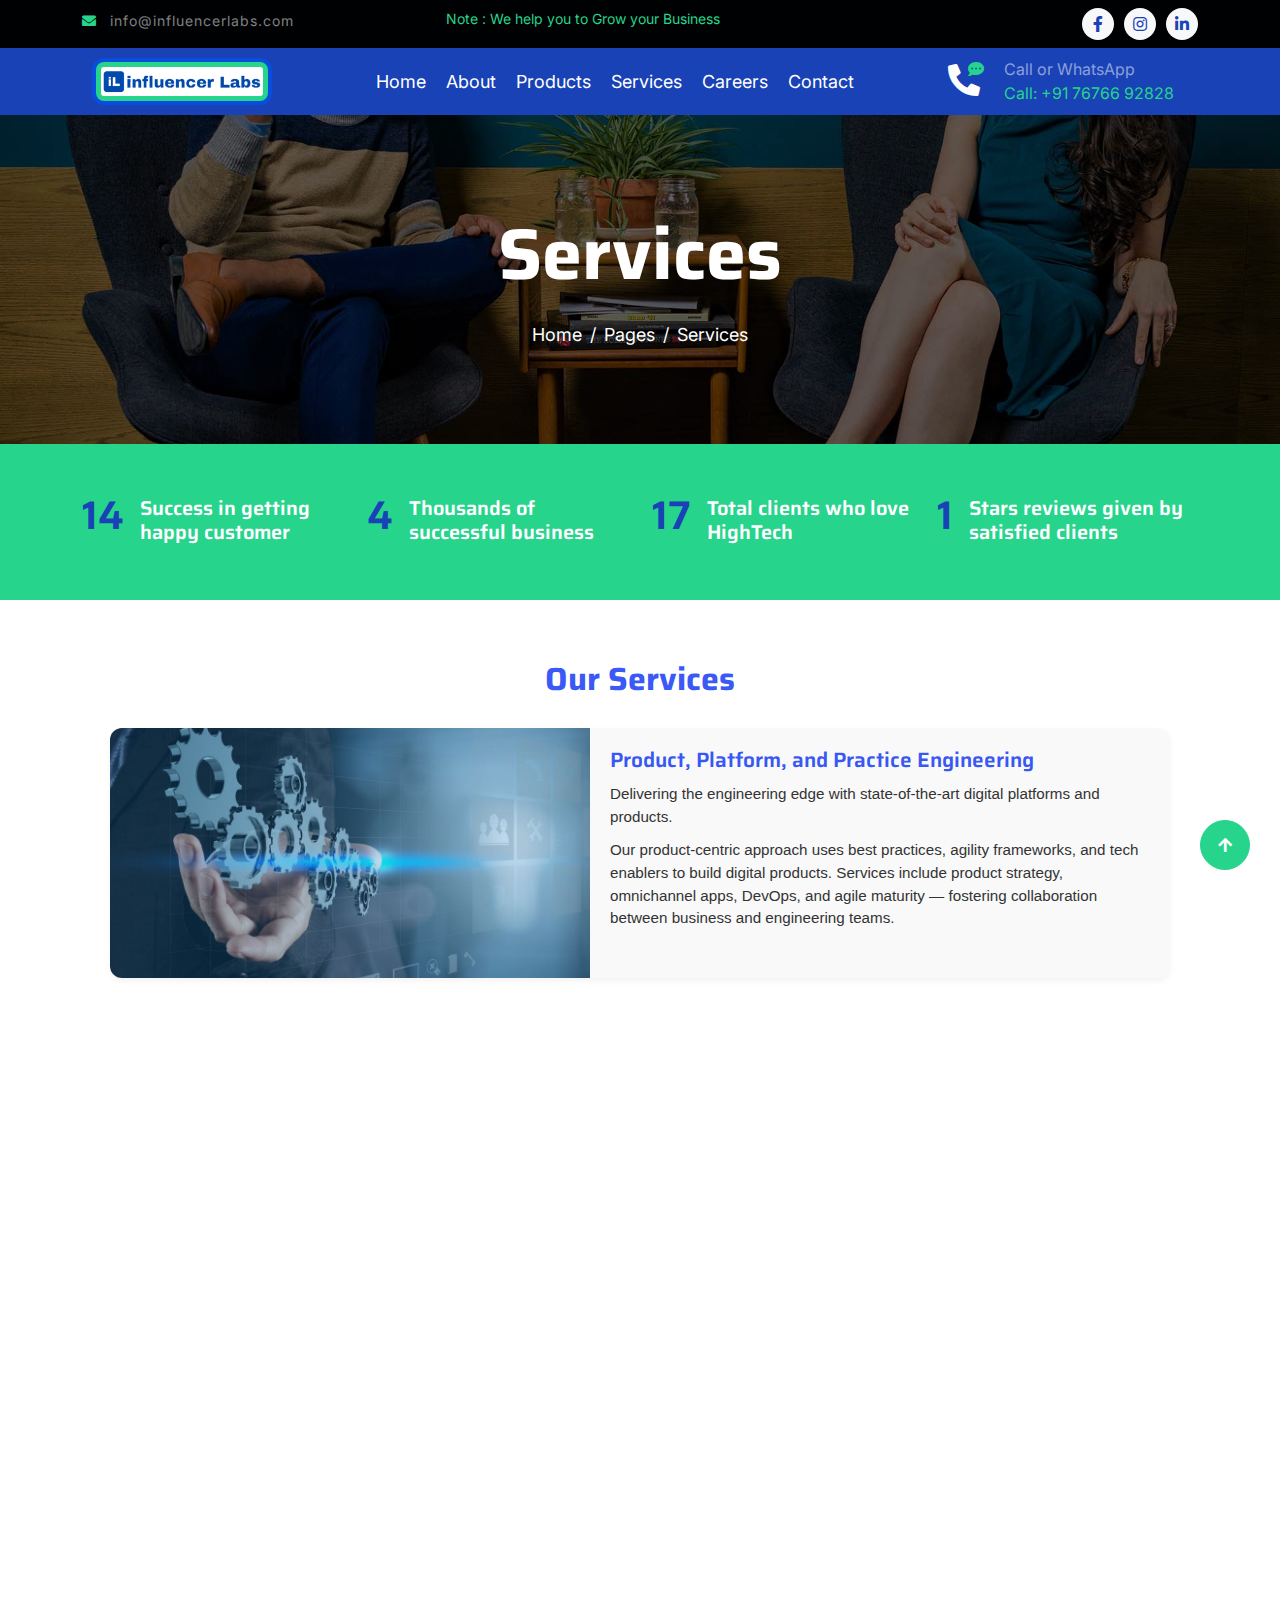
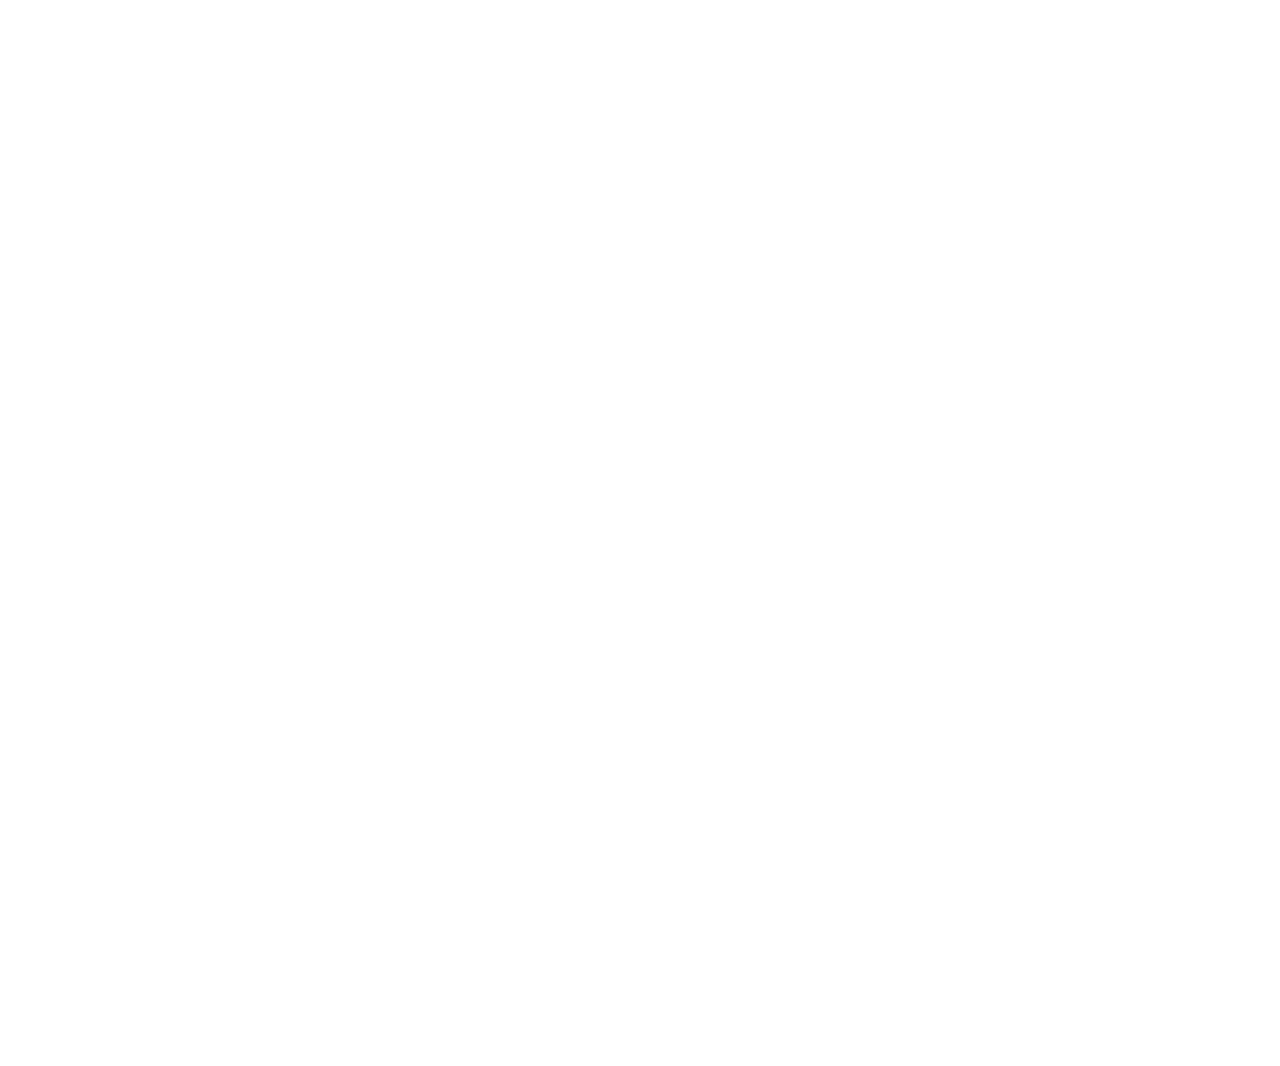
<file: service.html>
<!DOCTYPE html>
<html lang="en">
  <head>
    <meta charset="utf-8" />
    <title>influencer Labs</title>
    <meta content="width=device-width, initial-scale=1.0" name="viewport" />
    <meta content="" name="keywords" />
    <meta content="" name="description" />

    <!-- Google Web Fonts -->
    <link rel="preconnect" href="https://fonts.googleapis.com" />
    <link rel="preconnect" href="https://fonts.gstatic.com" crossorigin />
    <link
      href="https://fonts.googleapis.com/css2?family=Inter:wght@400;500;600&family=Saira:wght@500;600;700&display=swap"
      rel="stylesheet"
    />

    <!-- Icon Font Stylesheet -->
    <link
      href="https://cdnjs.cloudflare.com/ajax/libs/font-awesome/5.10.0/css/all.min.css"
      rel="stylesheet"
    />
    <link
      href="https://cdn.jsdelivr.net/npm/bootstrap-icons@1.4.1/font/bootstrap-icons.css"
      rel="stylesheet"
    />

    <!-- Libraries Stylesheet -->
    <link href="lib/animate/animate.min.css" rel="stylesheet" />
    <link href="lib/owlcarousel/assets/owl.carousel.min.css" rel="stylesheet" />

    <!-- Customized Bootstrap Stylesheet -->
    <link href="css/bootstrap.min.css" rel="stylesheet" />

    <!-- Template Stylesheet -->
    <link href="css/style.css" rel="stylesheet" />
    <link rel="shortcut icon" type="image/x-icon" href="./favicon.png" />

    <!-- <style>
      .services-section {
        max-width: 1100px;
        margin: 40px auto;
        padding: 20px;
        font-family: Arial, sans-serif;
      }

      .section-title {
        text-align: center;
        font-size: 2rem;
        color: rgba(3, 43, 243, 0.8);
        margin-bottom: 30px;
        font-weight: bold;
      }

      .service-card {
        display: flex;
        flex-wrap: wrap;
        gap: 20px;
        background: #f9f9f9;
        border-radius: 12px;
        margin-bottom: 30px;
        box-shadow: 0 3px 6px rgba(0, 0, 0, 0.05);
        overflow: hidden;
        transition: transform 0.3s ease;
      }

      .service-card:hover {
        transform: translateY(-4px);
      }

      .service-card img {
        width: 100%;
        max-width: 400px;
        object-fit: cover;
        flex: 1 1 300px;
        height: 200px;
      }

      .service-content {
        flex: 1 1 400px;
        padding: 20px;
      }

      .service-content h3 {
        color: rgba(3, 43, 243, 0.8);
        margin-bottom: 10px;
        font-size: 1.3rem;
      }

      .service-content p {
        font-size: 0.95rem;
        color: #333;
        line-height: 1.5;
        margin-bottom: 10px;
      }

      @media (max-width: 768px) {
        .service-card {
          flex-direction: column;
        }

        .service-content {
          padding: 16px;
        }

        .service-content h3 {
          font-size: 1.1rem;
        }

        .service-content p {
          font-size: 0.9rem;
        }
      }
    </style> -->

    <style>
      .services-section {
        max-width: 1100px;
        margin: 40px auto;
        padding: 20px;
        font-family: Arial, sans-serif;
      }

      .section-title {
        text-align: center;
        font-size: 2rem;
        color: rgba(3, 43, 243, 0.8);
        margin-bottom: 30px;
        font-weight: bold;
      }

      .service-card {
        display: flex;
        flex-wrap: wrap;
        background: #f9f9f9;
        border-radius: 12px;
        margin-bottom: 30px;
        box-shadow: 0 3px 6px rgba(0, 0, 0, 0.05);
        overflow: hidden;
        opacity: 0;
        transform: translateY(20px);
        transition: all 0.6s ease;
      }

      .service-card.show {
        opacity: 1;
        transform: translateY(0);
      }

      .service-card img {
        width: 100%;
        height: 250px;
        object-fit: cover;
        flex: 1 1 300px;
      }

      .service-content {
        flex: 1 1 400px;
        padding: 20px;
      }

      .service-content h3 {
        color: rgba(3, 43, 243, 0.8);
        margin-bottom: 10px;
        font-size: 1.3rem;
      }

      .service-content p {
        font-size: 0.95rem;
        color: #333;
        line-height: 1.5;
        margin-bottom: 10px;
      }

      @media (max-width: 768px) {
        .service-card {
          flex-direction: column;
        }

        .service-content {
          padding: 16px;
        }

        .service-content h3 {
          font-size: 1.1rem;
        }

        .service-content p {
          font-size: 0.9rem;
        }

        .service-card img {
          height: 200px;
        }
      }

      /* logo */
      /* CSS */
      .logo-container {
        padding: 10px;
        display: flex;
        justify-content: center;
        align-items: center;
      }

      .logo-img {
        width: 180px;
        max-width: 100%;
        height: auto;
        transition: transform 0.3s ease, box-shadow 0.3s ease;
        border: 4px solid rgba(3, 43, 243, 0.8);
        border-radius: 12px;
        background-color: #26d48c;
        padding: 5px;
      }

      .logo-img:hover {
        transform: scale(1.05) rotateY(10deg);
        box-shadow: 0 0 20px rgba(3, 43, 243, 0.6);
      }
    </style>
  </head>

  <body>
    <!-- Spinner Start -->
    <div
      id="spinner"
      class="show position-fixed translate-middle w-100 vh-100 top-50 start-50 d-flex align-items-center justify-content-center"
    >
      <div class="spinner-grow text-primary" role="status"></div>
    </div>
    <!-- Spinner End -->

    <!-- Topbar Start -->
    <div class="container-fluid bg-dark py-2 d-none d-md-flex">
      <div class="container">
        <div class="d-flex justify-content-between topbar">
          <div class="top-info">
            <!-- <small class="me-3 text-white-50"
              ><a href="#"
                ><i class="fas fa-map-marker-alt me-2 text-secondary"></i></a
              >Bangalore</small
            > -->
            <small class="me-3 text-white-50"
              ><a href="#"
                ><i class="fas fa-envelope me-2 text-secondary"></i
              ></a>
              info@influencerlabs.com</small
            >
          </div>
          <div id="note" class="text-secondary d-none d-xl-flex">
            <small>Note : We help you to Grow your Business</small>
          </div>
          <div class="top-link">
            <a
              href="https://www.facebook.com/ilabs2021"
              class="bg-light nav-fill btn btn-sm-square rounded-circle"
              ><i class="fab fa-facebook-f text-primary"></i
            ></a>
            <!-- <a
              href=""
              class="bg-light nav-fill btn btn-sm-square rounded-circle"
              ><i class="fab fa-twitter text-primary"></i
            ></a> -->
            <a
              href="https://www.instagram.com/influencer_labs_in/"
              class="bg-light nav-fill btn btn-sm-square rounded-circle"
              ><i class="fab fa-instagram text-primary"></i
            ></a>
            <a
              href="https://www.linkedin.com/company/ilabs2021/"
              class="bg-light nav-fill btn btn-sm-square rounded-circle me-0"
              ><i class="fab fa-linkedin-in text-primary"></i
            ></a>
          </div>
        </div>
      </div>
    </div>
    <!-- Topbar End -->

    <!-- Navbar Start -->
    <div class="container-fluid bg-primary navfix">
      <div class="container">
        <nav class="navbar navbar-dark navbar-expand-lg py-0">
          <!-- <a href="index.html" class="navbar-brand">
            <h1 class="text-white fw-bold d-block" style="font-size: 1.5rem">
              influencer<span class="text-secondary">Labs</span>
            </h1>
          </a> -->
          <div class="logo-container">
            <a href="index.html">
              <img src="./logo.png" alt="Company Logo" class="logo-img" />
            </a>
          </div>
          <button
            type="button"
            class="navbar-toggler me-0"
            data-bs-toggle="collapse"
            data-bs-target="#navbarCollapse"
          >
            <span class="navbar-toggler-icon"></span>
          </button>
          <div
            class="collapse navbar-collapse bg-transparent"
            id="navbarCollapse"
          >
            <div class="navbar-nav ms-auto mx-xl-auto p-0">
              <a href="index.html" class="nav-item nav-link">Home</a>
              <a href="about.html" class="nav-item nav-link">About</a>
              <a href="team.html" class="nav-item nav-link">Products</a>
              <a href="service.html" class="nav-item nav-link">Services</a>

              <a href="project.html" class="nav-item nav-link">Careers</a>
              <!-- <div class="nav-item dropdown">
                <a
                  href="#"
                  class="nav-link dropdown-toggle"
                  data-bs-toggle="dropdown"
                  >Others</a
                >
                <div class="dropdown-menu rounded">
                  <a href="blog.html" class="dropdown-item">Our Blog</a>
                  <a href="team.html" class="dropdown-item">Our Products</a>
                  <a href="testimonial.html" class="dropdown-item"
                    >Testimonial</a
                  >
                  <a href="404.html" class="dropdown-item">404 Page</a>
                </div>
              </div> -->
              <a href="contact.html" class="nav-item nav-link">Contact</a>
            </div>
          </div>
          <div class="d-none d-xl-flex flex-shirink-0">
            <div
              id="phone-tada"
              class="d-flex align-items-center justify-content-center me-4"
            >
              <a href="" class="position-relative animated tada infinite">
                <i class="fa fa-phone-alt text-white fa-2x"></i>
                <div class="position-absolute" style="top: -7px; left: 20px">
                  <span><i class="fa fa-comment-dots text-secondary"></i></span>
                </div>
              </a>
            </div>
            <div class="d-flex flex-column pe-4">
              <span class="text-white-50">Call or WhatsApp</span>
              <span class="text-secondary">Call: +91 76766 92828</span>
            </div>
            <!-- <div class="d-flex align-items-center justify-content-center ms-4">
              <a href="#"><i class="bi bi-search text-white fa-2x"></i> </a>
            </div> -->
          </div>
        </nav>
      </div>
    </div>
    <!-- Navbar End -->

    <!-- Page Header Start -->
    <div class="container-fluid page-header py-5">
      <div class="container text-center py-5">
        <h1 class="display-2 text-white mb-4 animated slideInDown">Services</h1>
        <nav aria-label="breadcrumb animated slideInDown">
          <ol class="breadcrumb justify-content-center mb-0">
            <li class="breadcrumb-item"><a href="#">Home</a></li>
            <li class="breadcrumb-item"><a href="#">Pages</a></li>
            <li class="breadcrumb-item" aria-current="page">Services</li>
          </ol>
        </nav>
      </div>
    </div>
    <!-- Page Header End -->

    <!-- Fact Start -->
    <div class="container-fluid bg-secondary py-5">
      <div class="container">
        <div class="row">
          <div class="col-lg-3 wow fadeIn" data-wow-delay=".1s">
            <div class="d-flex counter">
              <h1 class="me-3 text-primary counter-value">99</h1>
              <h5 class="text-white mt-1">Success in getting happy customer</h5>
            </div>
          </div>
          <div class="col-lg-3 wow fadeIn" data-wow-delay=".3s">
            <div class="d-flex counter">
              <h1 class="me-3 text-primary counter-value">25</h1>
              <h5 class="text-white mt-1">Thousands of successful business</h5>
            </div>
          </div>
          <div class="col-lg-3 wow fadeIn" data-wow-delay=".5s">
            <div class="d-flex counter">
              <h1 class="me-3 text-primary counter-value">120</h1>
              <h5 class="text-white mt-1">Total clients who love HighTech</h5>
            </div>
          </div>
          <div class="col-lg-3 wow fadeIn" data-wow-delay=".7s">
            <div class="d-flex counter">
              <h1 class="me-3 text-primary counter-value">5</h1>
              <h5 class="text-white mt-1">
                Stars reviews given by satisfied clients
              </h5>
            </div>
          </div>
        </div>
      </div>
    </div>
    <!-- Fact End -->

    <!-- Services Start -->
    <!-- <div class="container-fluid services py-5 my-5">
            <div class="container py-5">
                <div class="text-center mx-auto pb-5 wow fadeIn" data-wow-delay=".3s" style="max-width: 600px;">
                    <h5 class="text-primary">Our Services</h5>
                    <h1>Services Built Specifically For Your Business</h1>
                </div>
                <div class="row g-5 services-inner">
                    <div class="col-md-6 col-lg-4 wow fadeIn" data-wow-delay=".3s">
                        <div class="services-item bg-light">
                            <div class="p-4 text-center services-content">
                                <div class="services-content-icon">
                                    <i class="fa fa-code fa-7x mb-4 text-primary"></i>
                                    <h4 class="mb-3">Web Design</h4>
                                    <p class="mb-4">Lorem ipsum dolor sit amet elit. Sed efficitur quis purus ut interdum. Aliquam dolor eget urna ultricies tincidunt.</p>
                                    <a href="" class="btn btn-secondary text-white px-5 py-3 rounded-pill">Read More</a>
                                </div>
                            </div>
                        </div>
                    </div>
                    <div class="col-md-6 col-lg-4 wow fadeIn" data-wow-delay=".5s">
                        <div class="services-item bg-light">
                            <div class="p-4 text-center services-content">
                                <div class="services-content-icon">
                                    <i class="fa fa-file-code fa-7x mb-4 text-primary"></i>
                                    <h4 class="mb-3">Web Development</h4>
                                    <p class="mb-4">Lorem ipsum dolor sit amet elit. Sed efficitur quis purus ut interdum. Aliquam dolor eget urna ultricies tincidunt.</p>
                                    <a href="" class="btn btn-secondary text-white px-5 py-3 rounded-pill">Read More</a>
                                </div>
                            </div>
                        </div>
                    </div>
                    <div class="col-md-6 col-lg-4 wow fadeIn" data-wow-delay=".7s">
                        <div class="services-item bg-light">
                            <div class="p-4 text-center services-content">
                                <div class="services-content-icon">
                                    <i class="fa fa-external-link-alt fa-7x mb-4 text-primary"></i>
                                    <h4 class="mb-3">UI/UX Design</h4>
                                    <p class="mb-4">Lorem ipsum dolor sit amet elit. Sed efficitur quis purus ut interdum. Aliquam dolor eget urna ultricies tincidunt.</p>
                                    <a href="" class="btn btn-secondary text-white px-5 py-3 rounded-pill">Read More</a>
                                </div>
                            </div>
                        </div>
                    </div>
                    <div class="col-md-6 col-lg-4 wow fadeIn" data-wow-delay=".3s">
                        <div class="services-item bg-light">
                            <div class="p-4 text-center services-content">
                                <div class="services-content-icon">
                                    <i class="fas fa-user-secret fa-7x mb-4 text-primary"></i>
                                    <h4 class="mb-3">Web Cecurity</h4>
                                    <p class="mb-4">Lorem ipsum dolor sit amet elit. Sed efficitur quis purus ut interdum. Aliquam dolor eget urna ultricies tincidunt.</p>
                                    <a href="" class="btn btn-secondary text-white px-5 py-3 rounded-pill">Read More</a>
                                </div>
                                
                            </div>
                        </div>
                    </div>
                    <div class="col-md-6 col-lg-4 wow fadeIn" data-wow-delay=".5s">
                        <div class="services-item bg-light">
                            <div class="p-4 text-center services-content">
                                <div class="services-content-icon">
                                    <i class="fa fa-envelope-open fa-7x mb-4 text-primary"></i>
                                    <h4 class="mb-3">Digital Marketing</h4>
                                    <p class="mb-4">Lorem ipsum dolor sit amet elit. Sed efficitur quis purus ut interdum. Aliquam dolor eget urna ultricies tincidunt.</p>
                                    <a href="" class="btn btn-secondary text-white px-5 py-3 rounded-pill">Read More</a>
                                </div>
                            </div>
                        </div>
                    </div>
                    <div class="col-md-6 col-lg-4 wow fadeIn" data-wow-delay=".7s">
                        <div class="services-item bg-light">
                            <div class="p-4 text-center services-content">
                                <div class="services-content-icon">
                                    <i class="fas fa-laptop fa-7x mb-4 text-primary"></i>
                                    <h4 class="mb-3">Programming</h4>
                                    <p class="mb-4">Lorem ipsum dolor sit amet elit. Sed efficitur quis purus ut interdum. Aliquam dolor eget urna ultricies tincidunt.</p>
                                    <a href="" class="btn btn-secondary text-white px-5 py-3 rounded-pill">Read More</a>
                                </div>
                            </div>
                        </div>
                    </div>
                </div>
            </div>
        </div> -->
    <!-- <div class="services-section">
      <h2 class="section-title">Our Services</h2>

      
      <div class="service-card">
        <img src="./4.jpg" alt="Product Engineering" />
        <div class="service-content">
          <h3>Product, Platform, and Practice Engineering</h3>
          <p>
            Delivering the engineering edge with state-of-the-art digital
            platforms and products.
          </p>
          <p>
            Our product-centric approach uses best practices, agility
            frameworks, and tech enablers to build digital products. Services
            include product strategy, omnichannel apps, DevOps, and agile
            maturity — fostering collaboration between business and engineering
            teams.
          </p>
        </div>
      </div>

      <div class="service-card">
        <img src="./5.jpg" alt="Data and AI" />
        <div class="service-content">
          <h3>Data and Artificial Intelligence</h3>
          <p>
            Engineering cutting-edge data products to unlock exponential
            business value.
          </p>
          <p>
            Using a design-led approach supported by accelerators, engagement
            models, and partnerships, we help monetize data, build customer
            experiences, lower costs, and create revenue streams — driving
            scalable and responsible AI outcomes.
          </p>
        </div>
      </div>

      <div class="service-card">
        <img src="./6.jpg" alt="IT Infrastructure" />
        <div class="service-content">
          <h3>IT Infrastructure Management Services</h3>
          <p>
            Comprehensive IT services to drive agility, security, and
            user-centric digital transformation.
          </p>
          <p>
            We offer IT assessments, modernization strategies, DR/BCP planning,
            and optimization services that align with evolving business needs
            and digital roadmaps.
          </p>
        </div>
      </div>

      <div class="service-card">
        <img src="./7.jpg" alt="Data Analytics" />
        <div class="service-content">
          <h3>Data Analytics</h3>
          <p>
            Leverage our Mindful Thinking approach to uncover real business
            value from data.
          </p>
          <p>
            We help organizations build insight engines, evaluate capabilities,
            and create solutions that align with customer needs — enabling
            data-driven transformation and decision-making.
          </p>
        </div>
      </div>

      <div class="service-card">
        <img src="./1.jpg" alt="Placement Services" />
        <div class="service-content">
          <h3>Placement Services</h3>
          <p>
            Connecting talent with opportunity using digital platforms and
            tailored strategies.
          </p>
          <p>
            We provide job placement services focused on engineering, digital
            innovation, and career transformation, supported by a
            product-oriented and collaborative approach to workforce
            development.
          </p>
        </div>
      </div>
    </div> -->

    <div class="services-section">
      <h2 class="section-title">Our Services</h2>

      <div class="service-card animate-on-scroll">
        <img src="./4.jpg" alt="Product Engineering" />
        <div class="service-content">
          <h3>Product, Platform, and Practice Engineering</h3>
          <p>
            Delivering the engineering edge with state-of-the-art digital
            platforms and products.
          </p>
          <p>
            Our product-centric approach uses best practices, agility
            frameworks, and tech enablers to build digital products. Services
            include product strategy, omnichannel apps, DevOps, and agile
            maturity — fostering collaboration between business and engineering
            teams.
          </p>
        </div>
      </div>

      <div class="service-card animate-on-scroll">
        <img src="./5.jpg" alt="Data and AI" />
        <div class="service-content">
          <h3>Data and Artificial Intelligence</h3>
          <p>
            Engineering cutting-edge data products to unlock exponential
            business value.
          </p>
          <p>
            Using a design-led approach supported by accelerators, engagement
            models, and partnerships, we help monetize data, build customer
            experiences, lower costs, and create revenue streams — driving
            scalable and responsible AI outcomes.
          </p>
        </div>
      </div>

      <div class="service-card animate-on-scroll">
        <img src="./6.jpg" alt="IT Infrastructure" />
        <div class="service-content">
          <h3>IT Infrastructure Management Services</h3>
          <p>
            Comprehensive IT services to drive agility, security, and
            user-centric digital transformation.
          </p>
          <p>
            We offer IT assessments, modernization strategies, DR/BCP planning,
            and optimization services that align with evolving business needs
            and digital roadmaps.
          </p>
        </div>
      </div>

      <div class="service-card animate-on-scroll">
        <img src="./7.jpg" alt="Data Analytics" />
        <div class="service-content">
          <h3>Data Analytics</h3>
          <p>
            Leverage our Mindful Thinking approach to uncover real business
            value from data.
          </p>
          <p>
            We help organizations build insight engines, evaluate capabilities,
            and create solutions that align with customer needs — enabling
            data-driven transformation and decision-making.
          </p>
        </div>
      </div>

      <div class="service-card animate-on-scroll">
        <img src="./1.jpg" alt="Placement Services" />
        <div class="service-content">
          <h3>Placement Services</h3>
          <p>
            Connecting talent with opportunity using digital platforms and
            tailored strategies.
          </p>
          <p>
            We provide job placement services focused on engineering, digital
            innovation, and career transformation, supported by a
            product-oriented and collaborative approach to workforce
            development.
          </p>
        </div>
      </div>
    </div>
    <!-- Services End -->

    <!-- Footer Start -->
    <div class="container-fluid footer bg-dark wow fadeIn" data-wow-delay=".3s">
      <div class="container pt-5 pb-4">
        <div class="row g-5">
          <div class="col-lg-3 col-md-6">
            <a href="index.html">
              <h1 class="text-white fw-bold d-block" style="font-size: 1.5rem">
                <span class="text-secondary">influencerLabs</span>
              </h1>
            </a>
            <p class="mt-4 text-light">
              Influencer Labs helps organizations drive progress by aligning
              agile governance and change frameworks with their strategy and
              workforce skills. Through smart data management, we enable
              innovation, better digital experiences, and increased
              profitability
            </p>
            <!-- <div class="d-flex hightech-link">
              <a
                href="https://www.facebook.com/ilabs2021"
                class="btn-light nav-fill btn btn-square rounded-circle me-2"
                ><i class="fab fa-facebook-f text-primary"></i
              ></a>

              <a
                href="https://www.instagram.com/influencer_labs_in/"
                class="btn-light nav-fill btn btn-square rounded-circle me-2"
                ><i class="fab fa-instagram text-primary"></i
              ></a>
              <a
                href="https://www.linkedin.com/company/ilabs2021/"
                class="btn-light nav-fill btn btn-square rounded-circle me-0"
                ><i class="fab fa-linkedin-in text-primary"></i
              ></a>
            </div> -->
          </div>
          <!-- <div class="col-lg-3 col-md-6">
            <a href="#" class="h3 text-secondary">Short Link</a>
            <div class="mt-4 d-flex flex-column short-link">
              <a href="./about.html" class="mb-2 text-white"
                ><i class="fas fa-angle-right text-secondary me-2"></i>About
                us</a
              >
              <a href="./contact.html" class="mb-2 text-white"
                ><i class="fas fa-angle-right text-secondary me-2"></i>Contact
                us</a
              >
              <a href="./service.html" class="mb-2 text-white"
                ><i class="fas fa-angle-right text-secondary me-2"></i>Our
                Services</a
              >
              <a href="./team.html" class="mb-2 text-white"
                ><i class="fas fa-angle-right text-secondary me-2"></i>Our
                Products</a
              >
            </div>
          </div> -->
          <div class="col-lg-3 col-md-6">
            <a href="#" class="h3 text-secondary">Products</a>
            <div class="mt-4 d-flex flex-column short-link">
              <a href="./team.html" class="mb-2 text-white"
                ><i class="fas fa-angle-right text-secondary me-2"></i>Test
                Management Platform</a
              >
              <a href="./team.html" class="mb-2 text-white"
                ><i class="fas fa-angle-right text-secondary me-2"></i
                >E-learning Platform</a
              >
              <a href="./team.html" class="mb-2 text-white"
                ><i class="fas fa-angle-right text-secondary me-2"></i
                >Assessment Platform</a
              >
            </div>
          </div>
          <!-- <div class="col-lg-3 col-md-6">
            <a href="#" class="h3 text-secondary">Help Link</a>
            <div class="mt-4 d-flex flex-column help-link">
              <a href="" class="mb-2 text-white"
                ><i class="fas fa-angle-right text-secondary me-2"></i>Terms Of
                use</a
              >
              <a href="" class="mb-2 text-white"
                ><i class="fas fa-angle-right text-secondary me-2"></i>Privacy
                Policy</a
              >
              <a href="" class="mb-2 text-white"
                ><i class="fas fa-angle-right text-secondary me-2"></i>Helps</a
              >
              <a href="" class="mb-2 text-white"
                ><i class="fas fa-angle-right text-secondary me-2"></i>FQAs</a
              >
              <a href="" class="mb-2 text-white"
                ><i class="fas fa-angle-right text-secondary me-2"></i
                >Contact</a
              >
            </div>
          </div>
          <div class="col-lg-3 col-md-6">
            <a href="#" class="h3 text-secondary">Contact Us</a>
            <div class="text-white mt-4 d-flex flex-column contact-link">
              <a href="#" class="pb-3 text-light border-bottom border-primary"
                ><i class="fas fa-map-marker-alt text-secondary me-2"></i>
                No.435 18th Cross, Jayanagar 1st & 3rd Block East Bangalore
                560011 Next to Saraswati Vidya Mandir Near to Jayanagar Swimming
                pool Main Gate</a
              >
              <a href="#" class="py-3 text-light border-bottom border-primary"
                ><i class="fas fa-phone-alt text-secondary me-2"></i> +91 76766
                92828</a
              >
              <a href="#" class="py-3 text-light border-bottom border-primary"
                ><i class="fas fa-envelope text-secondary me-2"></i>
                info@influencerlabs.com</a
              >
            </div>
          </div> -->
          <div class="col-lg-3 col-md-6">
            <a href="#" class="h3 text-secondary">Services</a>
            <div class="mt-4 d-flex flex-column short-link">
              <a href="./service.html" class="mb-2 text-white"
                ><i class="fas fa-angle-right text-secondary me-2"></i>Product,
                Platform, and Practice Engineering</a
              >
              <a href="./service.html" class="mb-2 text-white"
                ><i class="fas fa-angle-right text-secondary me-2"></i>Data and
                Artificial Intelligence</a
              >
              <a href="./service.html" class="mb-2 text-white"
                ><i class="fas fa-angle-right text-secondary me-2"></i>IT
                Infrastructure Management Services</a
              >
              <a href="./service.html" class="mb-2 text-white"
                ><i class="fas fa-angle-right text-secondary me-2"></i>Data
                Analytics</a
              >
              <a href="./service.html" class="mb-2 text-white"
                ><i class="fas fa-angle-right text-secondary me-2"></i>Placement
                Services</a
              >
            </div>
          </div>
          <div class="col-lg-3 col-md-6">
            <a href="#" class="h3 text-secondary">Contact and WhatsApp</a>
            <div class="text-white mt-4 d-flex flex-column contact-link">
              <!-- <a href="#" class="pb-3 text-light border-bottom border-primary"
                ><i class="fas fa-map-marker-alt text-secondary me-2"></i>
                No.435 18th Cross, Jayanagar 1st & 3rd Block East Bangalore
                560011 Next to Saraswati Vidya Mandir Near to Jayanagar Swimming
                pool Main Gate</a
              > -->
              <a href="#" class="py-3 text-light border-bottom border-primary"
                ><i class="fas fa-phone-alt text-secondary me-2"></i> +91 76766
                92828</a
              >
              <a href="#" class="py-3 text-light border-bottom border-primary"
                ><i class="fas fa-envelope text-secondary me-2"></i>
                info@influencerlabs.com</a
              >
            </div>
            <div class="d-flex hightech-link" style="margin-top: 1rem">
              <a
                href="https://www.facebook.com/ilabs2021"
                class="btn-light nav-fill btn btn-square rounded-circle me-2"
                ><i class="fab fa-facebook-f text-primary"></i
              ></a>

              <a
                href="https://www.instagram.com/influencer_labs_in/"
                class="btn-light nav-fill btn btn-square rounded-circle me-2"
                ><i class="fab fa-instagram text-primary"></i
              ></a>
              <a
                href="https://www.linkedin.com/company/ilabs2021/"
                class="btn-light nav-fill btn btn-square rounded-circle me-0"
                ><i class="fab fa-linkedin-in text-primary"></i
              ></a>
            </div>
          </div>
        </div>
        <hr class="text-light mt-5 mb-4" />
        <div class="row">
          <div class="col-md-6 text-center text-md-start">
            <span class="text-light"
              ><a href="#" class="text-secondary"
                ><i class="fas fa-copyright text-secondary me-2"></i>influencer
                Labs</a
              >, All right reserved.</span
            >
          </div>
          <div class="col-md-6 text-center text-md-end">
            <span class="text-light"
              >Designed By
              <a href="" class="text-secondary">influencer Labs</a></span
            >
          </div>
        </div>
      </div>
    </div>
    <!-- Footer End -->

    <!-- Back to Top -->
    <a href="#" class="btn btn-secondary btn-square rounded-circle back-to-top"
      ><i class="fa fa-arrow-up text-white"></i
    ></a>

    <!-- JavaScript Libraries -->
    <script src="https://ajax.googleapis.com/ajax/libs/jquery/3.6.4/jquery.min.js"></script>
    <script src="https://cdn.jsdelivr.net/npm/bootstrap@5.0.0/dist/js/bootstrap.bundle.min.js"></script>
    <script src="lib/wow/wow.min.js"></script>
    <script src="lib/easing/easing.min.js"></script>
    <script src="lib/waypoints/waypoints.min.js"></script>
    <script src="lib/owlcarousel/owl.carousel.min.js"></script>

    <!-- Template Javascript -->
    <script src="js/main.js"></script>
    <script>
      const observer = new IntersectionObserver(
        (entries) => {
          entries.forEach((entry) => {
            if (entry.isIntersecting) {
              entry.target.classList.add("show");
            }
          });
        },
        {
          threshold: 0.1,
        }
      );

      document.querySelectorAll(".animate-on-scroll").forEach((el) => {
        observer.observe(el);
      });
    </script>
  </body>
</html>
</file>
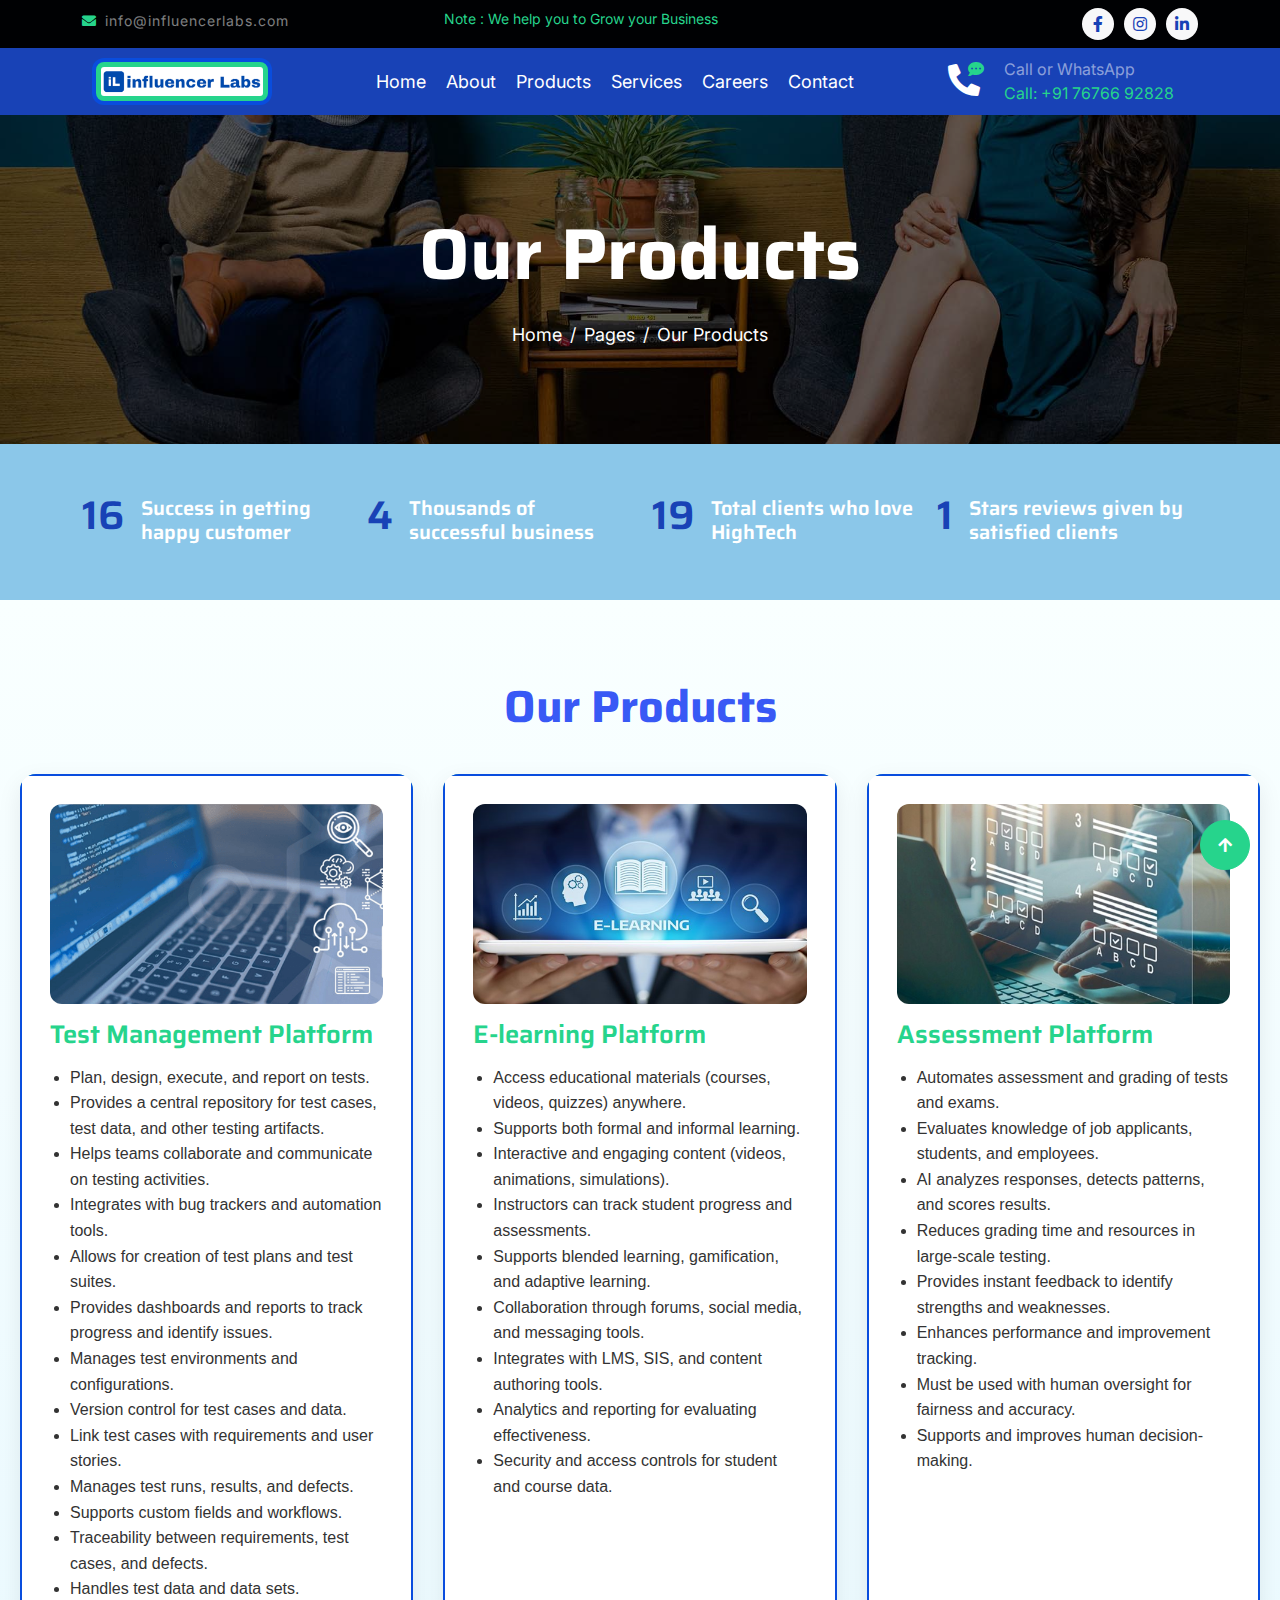
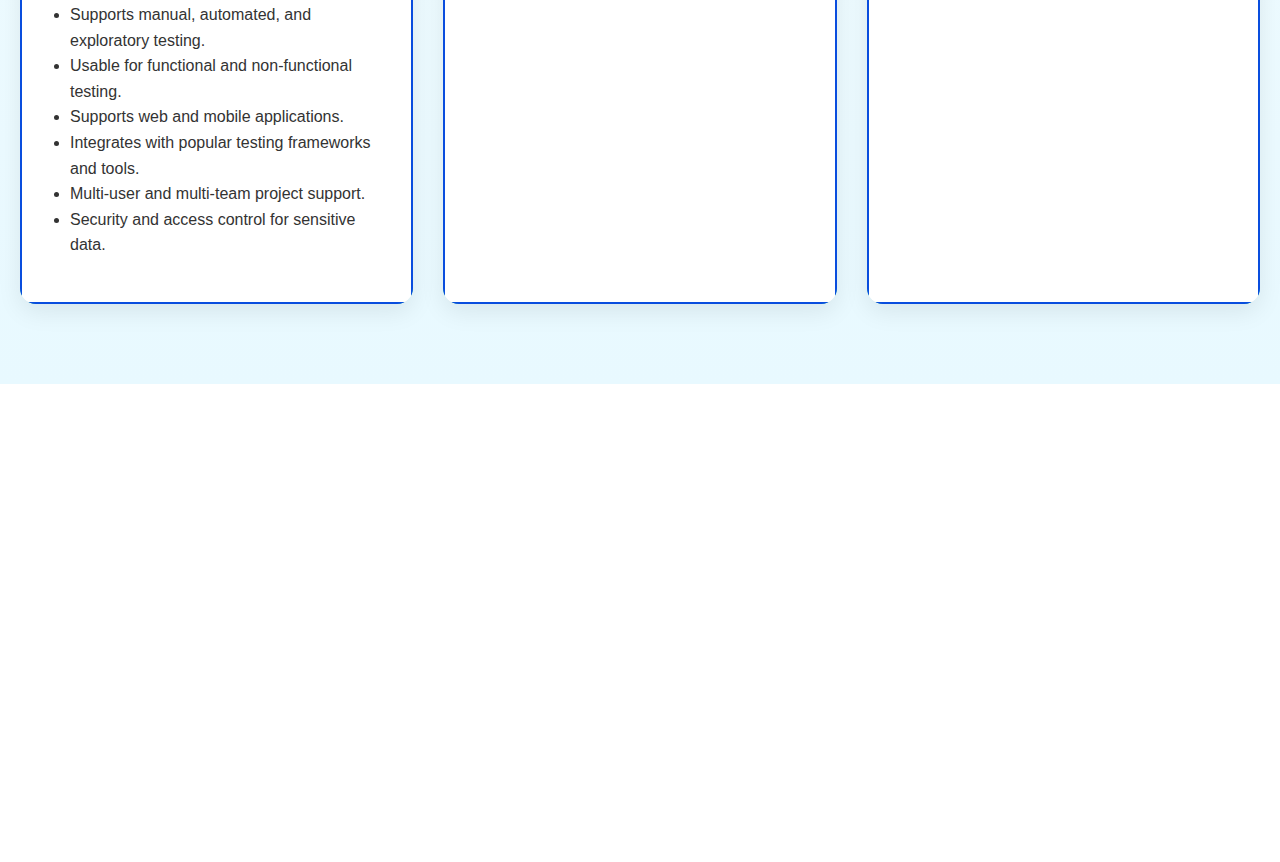
<file: team.html>
<!DOCTYPE html>
<html lang="en">
  <head>
    <meta charset="utf-8" />
    <title>influencer Labs</title>
    <meta content="width=device-width, initial-scale=1.0" name="viewport" />
    <meta content="" name="keywords" />
    <meta content="" name="description" />

    <!-- Google Web Fonts -->
    <link rel="preconnect" href="https://fonts.googleapis.com" />
    <link rel="preconnect" href="https://fonts.gstatic.com" crossorigin />
    <link
      href="https://fonts.googleapis.com/css2?family=Inter:wght@400;500;600&family=Saira:wght@500;600;700&display=swap"
      rel="stylesheet"
    />

    <!-- Icon Font Stylesheet -->
    <link
      href="https://cdnjs.cloudflare.com/ajax/libs/font-awesome/5.10.0/css/all.min.css"
      rel="stylesheet"
    />
    <link
      href="https://cdn.jsdelivr.net/npm/bootstrap-icons@1.4.1/font/bootstrap-icons.css"
      rel="stylesheet"
    />

    <!-- Libraries Stylesheet -->
    <link href="lib/animate/animate.min.css" rel="stylesheet" />
    <link href="lib/owlcarousel/assets/owl.carousel.min.css" rel="stylesheet" />

    <!-- Customized Bootstrap Stylesheet -->
    <link href="css/bootstrap.min.css" rel="stylesheet" />

    <!-- Template Stylesheet -->
    <link href="css/style.css" rel="stylesheet" />
    <link rel="shortcut icon" type="image/x-icon" href="./favicon.png" />
    <style>
      .products h2 {
        text-align: center;
        font-size: 2.8em;
        color: rgba(3, 43, 243, 0.8);
        margin-bottom: 40px;
        font-weight: 700;
      }

      .product-cards {
        display: grid;
        grid-template-columns: repeat(auto-fit, minmax(320px, 1fr));
        gap: 30px;
      }

      .product-card {
        background: #fff;
        border-radius: 16px;
        padding: 30px;
        box-shadow: 0 8px 25px rgba(0, 0, 0, 0.08);
        position: relative;
        overflow: hidden;
        animation: fadeInUp 1s ease forwards;
        transition: transform 0.3s ease;
      }

      .product-card:hover {
        transform: translateY(-5px);
      }

      .product-card h3 {
        color: #26d48c;
        margin: 15px 0;
        font-size: 1.6em;
      }

      .product-card ul {
        padding-left: 20px;
        line-height: 1.6;
        color: #333;
      }

      .running-border {
        position: absolute;
        top: 0;
        left: 0;
        width: 100%;
        height: 100%;
        pointer-events: none;
      }

      .running-border::before,
      .running-border::after {
        content: "";
        position: absolute;
        border: 2px solid #26d48c;
        width: 100%;
        height: 100%;
        animation: borderRun 3s linear infinite;
      }

      .running-border::after {
        border-color: rgba(3, 43, 243, 0.8);
        animation-delay: 1.5s;
      }

      .product-image {
        width: 100%;
        height: 200px;
        object-fit: cover;
        border-radius: 12px;
        cursor: pointer;
        transition: transform 0.3s ease;
      }

      .product-image:hover {
        transform: scale(1.05);
      }

      .lightbox {
        position: fixed;
        top: 0;
        left: 0;
        width: 100vw;
        height: 100vh;
        background: rgba(0, 0, 0, 0.8);
        display: flex;
        justify-content: center;
        align-items: center;
        z-index: 9999;
        display: none;
      }

      .lightbox img {
        max-width: 90%;
        max-height: 90%;
        border-radius: 10px;
      }

      @keyframes fadeInUp {
        from {
          opacity: 0;
          transform: translateY(20px);
        }
        to {
          opacity: 1;
          transform: translateY(0);
        }
      }

      @keyframes borderRun {
        0% {
          transform: scale(1);
          opacity: 0;
        }
        50% {
          opacity: 1;
        }
        100% {
          transform: scale(1.05);
          opacity: 0;
        }
      }

      /* logo */
      /* CSS */
      .logo-container {
        padding: 10px;
        display: flex;
        justify-content: center;
        align-items: center;
      }

      .logo-img {
        width: 180px;
        max-width: 100%;
        height: auto;
        transition: transform 0.3s ease, box-shadow 0.3s ease;
        border: 4px solid rgba(3, 43, 243, 0.8);
        border-radius: 12px;
        background-color: #26d48c;
        padding: 5px;
      }

      .logo-img:hover {
        transform: scale(1.05) rotateY(10deg);
        box-shadow: 0 0 20px rgba(3, 43, 243, 0.6);
      }
    </style>
  </head>

  <body>
    <!-- Spinner Start -->
    <div
      id="spinner"
      class="show position-fixed translate-middle w-100 vh-100 top-50 start-50 d-flex align-items-center justify-content-center"
    >
      <div class="spinner-grow text-primary" role="status"></div>
    </div>
    <!-- Spinner End -->

    <!-- Topbar Start -->
    <div class="container-fluid bg-dark py-2 d-none d-md-flex">
      <div class="container">
        <div class="d-flex justify-content-between topbar">
          <div class="top-info">
            <!-- <small class="me-3 text-white-50"
              ><a href="#"
                ><i class="fas fa-map-marker-alt me-2 text-secondary"></i></a
              >Bangalore</small
            > -->
            <small class="me-3 text-white-50"
              ><a href="#"
                ><i class="fas fa-envelope me-2 text-secondary"></i></a
              >info@influencerlabs.com</small
            >
          </div>
          <div id="note" class="text-secondary d-none d-xl-flex">
            <small>Note : We help you to Grow your Business</small>
          </div>
          <div class="top-link">
            <a
              href="https://www.facebook.com/ilabs2021"
              class="bg-light nav-fill btn btn-sm-square rounded-circle"
              ><i class="fab fa-facebook-f text-primary"></i
            ></a>
            <!-- <a
              href=""
              class="bg-light nav-fill btn btn-sm-square rounded-circle"
              ><i class="fab fa-twitter text-primary"></i
            ></a> -->
            <a
              href="https://www.instagram.com/influencer_labs_in/"
              class="bg-light nav-fill btn btn-sm-square rounded-circle"
              ><i class="fab fa-instagram text-primary"></i
            ></a>
            <a
              href="https://www.linkedin.com/company/ilabs2021/"
              class="bg-light nav-fill btn btn-sm-square rounded-circle me-0"
              ><i class="fab fa-linkedin-in text-primary"></i
            ></a>
          </div>
        </div>
      </div>
    </div>
    <!-- Topbar End -->

    <!-- Navbar Start -->
    <div class="container-fluid bg-primary navfix">
      <div class="container">
        <nav class="navbar navbar-dark navbar-expand-lg py-0">
          <!-- <a href="index.html" class="navbar-brand">
            <h1 class="text-white fw-bold d-block" style="font-size: 1.5rem">
              Influencer<span class="text-secondary">Labs</span>
            </h1>
          </a> -->
          <div class="logo-container">
            <a href="index.html">
              <img src="./logo.png" alt="Company Logo" class="logo-img" />
            </a>
          </div>
          <button
            type="button"
            class="navbar-toggler me-0"
            data-bs-toggle="collapse"
            data-bs-target="#navbarCollapse"
          >
            <span class="navbar-toggler-icon"></span>
          </button>
          <div
            class="collapse navbar-collapse bg-transparent"
            id="navbarCollapse"
          >
            <div class="navbar-nav ms-auto mx-xl-auto p-0">
              <a href="index.html" class="nav-item nav-link">Home</a>
              <a href="about.html" class="nav-item nav-link">About</a>
              <a href="team.html" class="nav-item nav-link">Products</a>
              <a href="service.html" class="nav-item nav-link">Services</a>

              <a href="project.html" class="nav-item nav-link">Careers</a>
              <!-- <div class="nav-item dropdown">
                <a
                  href="#"
                  class="nav-link dropdown-toggle active"
                  data-bs-toggle="dropdown"
                  >Others</a
                >
                <div class="dropdown-menu rounded">
                  <a href="blog.html" class="dropdown-item">Our Blog</a>
                  <a href="team.html" class="dropdown-item active"
                    >Our Products</a
                  >
                  <a href="testimonial.html" class="dropdown-item"
                    >Testimonial</a
                  >
                  <a href="404.html" class="dropdown-item">404 Page</a>
                </div>
              </div> -->
              <a href="contact.html" class="nav-item nav-link">Contact</a>
            </div>
          </div>
          <div class="d-none d-xl-flex flex-shirink-0">
            <div
              id="phone-tada"
              class="d-flex align-items-center justify-content-center me-4"
            >
              <a href="" class="position-relative animated tada infinite">
                <i class="fa fa-phone-alt text-white fa-2x"></i>
                <div class="position-absolute" style="top: -7px; left: 20px">
                  <span><i class="fa fa-comment-dots text-secondary"></i></span>
                </div>
              </a>
            </div>
            <div class="d-flex flex-column pe-4">
              <span class="text-white-50">Call or WhatsApp</span>
              <span class="text-secondary">Call: +91 76766 92828</span>
            </div>
            <!-- <div class="d-flex align-items-center justify-content-center ms-4">
              <a href="#"><i class="bi bi-search text-white fa-2x"></i> </a>
            </div> -->
          </div>
        </nav>
      </div>
    </div>
    <!-- Navbar End -->

    <!-- Page Header Start -->
    <div class="container-fluid page-header py-5">
      <div class="container text-center py-5">
        <h1 class="display-2 text-white mb-4 animated slideInDown">
          Our Products
        </h1>
        <nav aria-label="breadcrumb animated slideInDown">
          <ol class="breadcrumb justify-content-center mb-0">
            <li class="breadcrumb-item"><a href="#">Home</a></li>
            <li class="breadcrumb-item"><a href="#">Pages</a></li>
            <li class="breadcrumb-item" aria-current="page">Our Products</li>
          </ol>
        </nav>
      </div>
    </div>
    <!-- Page Header End -->

    <!-- Fact Start -->
    <div class="container-fluid py-5" style="background-color: #82c2e7ec">
      <div class="container">
        <div class="row">
          <div class="col-lg-3 wow fadeIn" data-wow-delay=".1s">
            <div class="d-flex counter">
              <h1 class="me-3 text-primary counter-value">99</h1>
              <h5 class="text-white mt-1">Success in getting happy customer</h5>
            </div>
          </div>
          <div class="col-lg-3 wow fadeIn" data-wow-delay=".3s">
            <div class="d-flex counter">
              <h1 class="me-3 text-primary counter-value">25</h1>
              <h5 class="text-white mt-1">Thousands of successful business</h5>
            </div>
          </div>
          <div class="col-lg-3 wow fadeIn" data-wow-delay=".5s">
            <div class="d-flex counter">
              <h1 class="me-3 text-primary counter-value">120</h1>
              <h5 class="text-white mt-1">Total clients who love HighTech</h5>
            </div>
          </div>
          <div class="col-lg-3 wow fadeIn" data-wow-delay=".7s">
            <div class="d-flex counter">
              <h1 class="me-3 text-primary counter-value">5</h1>
              <h5 class="text-white mt-1">
                Stars reviews given by satisfied clients
              </h5>
            </div>
          </div>
        </div>
      </div>
    </div>
    <!-- Fact End -->

    <!-- Team Start -->
    <!-- <div class="container-fluid py-5 my-5 team">
      <div class="container py-5">
        <div
          class="text-center mx-auto pb-5 wow fadeIn"
          data-wow-delay=".3s"
          style="max-width: 600px"
        >
          <h5 class="text-primary">Our Team</h5>
          <h1>Meet our expert Team</h1>
        </div>
        <div class="owl-carousel team-carousel wow fadeIn" data-wow-delay=".5s">
          <div class="rounded team-item">
            <div class="team-content">
              <div class="team-img-icon">
                <div class="team-img rounded-circle">
                  <img
                    src="img/team-1.jpg"
                    class="img-fluid w-100 rounded-circle"
                    alt=""
                  />
                </div>
                <div class="team-name text-center py-3">
                  <h4 class="">Full Name</h4>
                  <p class="m-0">Designation</p>
                </div>
                <div class="team-icon d-flex justify-content-center pb-4">
                  <a
                    class="btn btn-square btn-secondary text-white rounded-circle m-1"
                    href=""
                    ><i class="fab fa-facebook-f"></i
                  ></a>
                  <a
                    class="btn btn-square btn-secondary text-white rounded-circle m-1"
                    href=""
                    ><i class="fab fa-twitter"></i
                  ></a>
                  <a
                    class="btn btn-square btn-secondary text-white rounded-circle m-1"
                    href=""
                    ><i class="fab fa-instagram"></i
                  ></a>
                  <a
                    class="btn btn-square btn-secondary text-white rounded-circle m-1"
                    href=""
                    ><i class="fab fa-linkedin-in"></i
                  ></a>
                </div>
              </div>
            </div>
          </div>
          <div class="rounded team-item">
            <div class="team-content">
              <div class="team-img-icon">
                <div class="team-img rounded-circle">
                  <img
                    src="img/team-2.jpg"
                    class="img-fluid w-100 rounded-circle"
                    alt=""
                  />
                </div>
                <div class="team-name text-center py-3">
                  <h4 class="">Full Name</h4>
                  <p class="m-0">Designation</p>
                </div>
                <div class="team-icon d-flex justify-content-center pb-4">
                  <a
                    class="btn btn-square btn-secondary text-white rounded-circle m-1"
                    href=""
                    ><i class="fab fa-facebook-f"></i
                  ></a>
                  <a
                    class="btn btn-square btn-secondary text-white rounded-circle m-1"
                    href=""
                    ><i class="fab fa-twitter"></i
                  ></a>
                  <a
                    class="btn btn-square btn-secondary text-white rounded-circle m-1"
                    href=""
                    ><i class="fab fa-instagram"></i
                  ></a>
                  <a
                    class="btn btn-square btn-secondary text-white rounded-circle m-1"
                    href=""
                    ><i class="fab fa-linkedin-in"></i
                  ></a>
                </div>
              </div>
            </div>
          </div>
          <div class="rounded team-item">
            <div class="team-content">
              <div class="team-img-icon">
                <div class="team-img rounded-circle">
                  <img
                    src="img/team-3.jpg"
                    class="img-fluid w-100 rounded-circle"
                    alt=""
                  />
                </div>
                <div class="team-name text-center py-3">
                  <h4 class="">Full Name</h4>
                  <p class="m-0">Designation</p>
                </div>
                <div class="team-icon d-flex justify-content-center pb-4">
                  <a
                    class="btn btn-square btn-secondary text-white rounded-circle m-1"
                    href=""
                    ><i class="fab fa-facebook-f"></i
                  ></a>
                  <a
                    class="btn btn-square btn-secondary text-white rounded-circle m-1"
                    href=""
                    ><i class="fab fa-twitter"></i
                  ></a>
                  <a
                    class="btn btn-square btn-secondary text-white rounded-circle m-1"
                    href=""
                    ><i class="fab fa-instagram"></i
                  ></a>
                  <a
                    class="btn btn-square btn-secondary text-white rounded-circle m-1"
                    href=""
                    ><i class="fab fa-linkedin-in"></i
                  ></a>
                </div>
              </div>
            </div>
          </div>
          <div class="rounded team-item">
            <div class="team-content">
              <div class="team-img-icon">
                <div class="team-img rounded-circle">
                  <img
                    src="img/team-4.jpg"
                    class="img-fluid w-100 rounded-circle"
                    alt=""
                  />
                </div>
                <div class="team-name text-center py-3">
                  <h4 class="">Full Name</h4>
                  <p class="m-0">Designation</p>
                </div>
                <div class="team-icon d-flex justify-content-center pb-4">
                  <a
                    class="btn btn-square btn-secondary text-white rounded-circle m-1"
                    href=""
                    ><i class="fab fa-facebook-f"></i
                  ></a>
                  <a
                    class="btn btn-square btn-secondary text-white rounded-circle m-1"
                    href=""
                    ><i class="fab fa-twitter"></i
                  ></a>
                  <a
                    class="btn btn-square btn-secondary text-white rounded-circle m-1"
                    href=""
                    ><i class="fab fa-instagram"></i
                  ></a>
                  <a
                    class="btn btn-square btn-secondary text-white rounded-circle m-1"
                    href=""
                    ><i class="fab fa-linkedin-in"></i
                  ></a>
                </div>
              </div>
            </div>
          </div>
        </div>
      </div>
    </div> -->

    <section
      class="products"
      style="
        padding: 80px 20px;
        background: linear-gradient(to bottom, #f9ffff, #e8f9ff);
        font-family: 'Segoe UI', sans-serif;
      "
    >
      <h2>Our Products</h2>
      <div class="product-cards">
        <div class="product-card">
          <div class="running-border"></div>
          <img
            src="./Products/1.png"
            alt="Test Management Platform"
            class="product-image"
          />
          <h3>Test Management Platform</h3>
          <ul>
            <li>Plan, design, execute, and report on tests.</li>
            <li>
              Provides a central repository for test cases, test data, and other
              testing artifacts.
            </li>
            <li>
              Helps teams collaborate and communicate on testing activities.
            </li>
            <li>Integrates with bug trackers and automation tools.</li>
            <li>Allows for creation of test plans and test suites.</li>
            <li>
              Provides dashboards and reports to track progress and identify
              issues.
            </li>
            <li>Manages test environments and configurations.</li>
            <li>Version control for test cases and data.</li>
            <li>Link test cases with requirements and user stories.</li>
            <li>Manages test runs, results, and defects.</li>
            <li>Supports custom fields and workflows.</li>
            <li>Traceability between requirements, test cases, and defects.</li>
            <li>Handles test data and data sets.</li>
            <li>Supports manual, automated, and exploratory testing.</li>
            <li>Usable for functional and non-functional testing.</li>
            <li>Supports web and mobile applications.</li>
            <li>Integrates with popular testing frameworks and tools.</li>
            <li>Multi-user and multi-team project support.</li>
            <li>Security and access control for sensitive data.</li>
          </ul>
        </div>

        <div class="product-card">
          <div class="running-border"></div>
          <img
            src="./Products/2.png"
            alt="E-learning Platform"
            class="product-image"
          />
          <h3>E-learning Platform</h3>
          <ul>
            <li>
              Access educational materials (courses, videos, quizzes) anywhere.
            </li>
            <li>Supports both formal and informal learning.</li>
            <li>
              Interactive and engaging content (videos, animations,
              simulations).
            </li>
            <li>Instructors can track student progress and assessments.</li>
            <li>
              Supports blended learning, gamification, and adaptive learning.
            </li>
            <li>
              Collaboration through forums, social media, and messaging tools.
            </li>
            <li>Integrates with LMS, SIS, and content authoring tools.</li>
            <li>Analytics and reporting for evaluating effectiveness.</li>
            <li>Security and access controls for student and course data.</li>
          </ul>
        </div>

        <div class="product-card">
          <div class="running-border"></div>
          <img
            src="./Products/3.png"
            alt="Assessment Platform"
            class="product-image"
          />
          <h3>Assessment Platform</h3>
          <ul>
            <li>Automates assessment and grading of tests and exams.</li>
            <li>
              Evaluates knowledge of job applicants, students, and employees.
            </li>
            <li>
              AI analyzes responses, detects patterns, and scores results.
            </li>
            <li>Reduces grading time and resources in large-scale testing.</li>
            <li>
              Provides instant feedback to identify strengths and weaknesses.
            </li>
            <li>Enhances performance and improvement tracking.</li>
            <li>
              Must be used with human oversight for fairness and accuracy.
            </li>
            <li>Supports and improves human decision-making.</li>
          </ul>
        </div>
      </div>
    </section>
    <!-- Team End -->

    <!-- Footer Start -->
    <div class="container-fluid footer bg-dark wow fadeIn" data-wow-delay=".3s">
      <div class="container pt-5 pb-4">
        <div class="row g-5">
          <div class="col-lg-3 col-md-6">
            <a href="index.html">
              <h1 class="text-white fw-bold d-block" style="font-size: 1.5rem">
                <span class="text-secondary">influencerLabs</span>
              </h1>
            </a>
            <p class="mt-4 text-light">
              Influencer Labs helps organizations drive progress by aligning
              agile governance and change frameworks with their strategy and
              workforce skills. Through smart data management, we enable
              innovation, better digital experiences, and increased
              profitability
            </p>
            <!-- <div class="d-flex hightech-link">
              <a
                href="https://www.facebook.com/ilabs2021"
                class="btn-light nav-fill btn btn-square rounded-circle me-2"
                ><i class="fab fa-facebook-f text-primary"></i
              ></a>

              <a
                href="https://www.instagram.com/influencer_labs_in/"
                class="btn-light nav-fill btn btn-square rounded-circle me-2"
                ><i class="fab fa-instagram text-primary"></i
              ></a>
              <a
                href="https://www.linkedin.com/company/ilabs2021/"
                class="btn-light nav-fill btn btn-square rounded-circle me-0"
                ><i class="fab fa-linkedin-in text-primary"></i
              ></a>
            </div> -->
          </div>
          <!-- <div class="col-lg-3 col-md-6">
            <a href="#" class="h3 text-secondary">Short Link</a>
            <div class="mt-4 d-flex flex-column short-link">
              <a href="./about.html" class="mb-2 text-white"
                ><i class="fas fa-angle-right text-secondary me-2"></i>About
                us</a
              >
              <a href="./contact.html" class="mb-2 text-white"
                ><i class="fas fa-angle-right text-secondary me-2"></i>Contact
                us</a
              >
              <a href="./service.html" class="mb-2 text-white"
                ><i class="fas fa-angle-right text-secondary me-2"></i>Our
                Services</a
              >
              <a href="./team.html" class="mb-2 text-white"
                ><i class="fas fa-angle-right text-secondary me-2"></i>Our
                Products</a
              >
            </div>
          </div> -->

          <div class="col-lg-3 col-md-6">
            <a href="#" class="h3 text-secondary">Products</a>
            <div class="mt-4 d-flex flex-column short-link">
              <a href="./team.html" class="mb-2 text-white"
                ><i class="fas fa-angle-right text-secondary me-2"></i>Test
                Management Platform</a
              >
              <a href="./team.html" class="mb-2 text-white"
                ><i class="fas fa-angle-right text-secondary me-2"></i
                >E-learning Platform</a
              >
              <a href="./team.html" class="mb-2 text-white"
                ><i class="fas fa-angle-right text-secondary me-2"></i
                >Assessment Platform</a
              >
            </div>
          </div>
          <!-- <div class="col-lg-3 col-md-6">
            <a href="#" class="h3 text-secondary">Help Link</a>
            <div class="mt-4 d-flex flex-column help-link">
              <a href="" class="mb-2 text-white"
                ><i class="fas fa-angle-right text-secondary me-2"></i>Terms Of
                use</a
              >
              <a href="" class="mb-2 text-white"
                ><i class="fas fa-angle-right text-secondary me-2"></i>Privacy
                Policy</a
              >
              <a href="" class="mb-2 text-white"
                ><i class="fas fa-angle-right text-secondary me-2"></i>Helps</a
              >
              <a href="" class="mb-2 text-white"
                ><i class="fas fa-angle-right text-secondary me-2"></i>FQAs</a
              >
              <a href="" class="mb-2 text-white"
                ><i class="fas fa-angle-right text-secondary me-2"></i
                >Contact</a
              >
            </div>
          </div>
          <div class="col-lg-3 col-md-6">
            <a href="#" class="h3 text-secondary">Contact Us</a>
            <div class="text-white mt-4 d-flex flex-column contact-link">
              <a href="#" class="pb-3 text-light border-bottom border-primary"
                ><i class="fas fa-map-marker-alt text-secondary me-2"></i>
                No.435 18th Cross, Jayanagar 1st & 3rd Block East Bangalore
                560011 Next to Saraswati Vidya Mandir Near to Jayanagar Swimming
                pool Main Gate</a
              >
              <a href="#" class="py-3 text-light border-bottom border-primary"
                ><i class="fas fa-phone-alt text-secondary me-2"></i> +91 76766
                92828</a
              >
              <a href="#" class="py-3 text-light border-bottom border-primary"
                ><i class="fas fa-envelope text-secondary me-2"></i>
                info@influencerlabs.com</a
              >
            </div>
          </div> -->

          <div class="col-lg-3 col-md-6">
            <a href="#" class="h3 text-secondary">Services</a>
            <div class="mt-4 d-flex flex-column short-link">
              <a href="./service.html" class="mb-2 text-white"
                ><i class="fas fa-angle-right text-secondary me-2"></i>Product,
                Platform, and Practice Engineering</a
              >
              <a href="./service.html" class="mb-2 text-white"
                ><i class="fas fa-angle-right text-secondary me-2"></i>Data and
                Artificial Intelligence</a
              >
              <a href="./service.html" class="mb-2 text-white"
                ><i class="fas fa-angle-right text-secondary me-2"></i>IT
                Infrastructure Management Services</a
              >
              <a href="./service.html" class="mb-2 text-white"
                ><i class="fas fa-angle-right text-secondary me-2"></i>Data
                Analytics</a
              >
              <a href="./service.html" class="mb-2 text-white"
                ><i class="fas fa-angle-right text-secondary me-2"></i>Placement
                Services</a
              >
            </div>
          </div>
          <div class="col-lg-3 col-md-6">
            <a href="#" class="h3 text-secondary">Contact and WhatsApp</a>
            <div class="text-white mt-4 d-flex flex-column contact-link">
              <!-- <a href="#" class="pb-3 text-light border-bottom border-primary"
                ><i class="fas fa-map-marker-alt text-secondary me-2"></i>
                No.435 18th Cross, Jayanagar 1st & 3rd Block East Bangalore
                560011 Next to Saraswati Vidya Mandir Near to Jayanagar Swimming
                pool Main Gate</a
              > -->
              <a href="#" class="py-3 text-light border-bottom border-primary"
                ><i class="fas fa-phone-alt text-secondary me-2"></i> +91 76766
                92828</a
              >
              <a href="#" class="py-3 text-light border-bottom border-primary"
                ><i class="fas fa-envelope text-secondary me-2"></i>
                info@influencerlabs.com</a
              >
            </div>
            <div class="d-flex hightech-link" style="margin-top: 1rem">
              <a
                href="https://www.facebook.com/ilabs2021"
                class="btn-light nav-fill btn btn-square rounded-circle me-2"
                ><i class="fab fa-facebook-f text-primary"></i
              ></a>

              <a
                href="https://www.instagram.com/influencer_labs_in/"
                class="btn-light nav-fill btn btn-square rounded-circle me-2"
                ><i class="fab fa-instagram text-primary"></i
              ></a>
              <a
                href="https://www.linkedin.com/company/ilabs2021/"
                class="btn-light nav-fill btn btn-square rounded-circle me-0"
                ><i class="fab fa-linkedin-in text-primary"></i
              ></a>
            </div>
          </div>
        </div>
        <hr class="text-light mt-5 mb-4" />
        <div class="row">
          <div class="col-md-6 text-center text-md-start">
            <span class="text-light"
              ><a href="#" class="text-secondary"
                ><i class="fas fa-copyright text-secondary me-2"></i>influencer
                Labs</a
              >, All right reserved.</span
            >
          </div>
          <div class="col-md-6 text-center text-md-end">
            <span class="text-light"
              >Designed By
              <a href="" class="text-secondary"> influencer Labs</a></span
            >
          </div>
        </div>
      </div>
    </div>
    <!-- Footer End -->

    <!-- Back to Top -->
    <a href="#" class="btn btn-secondary btn-square rounded-circle back-to-top"
      ><i class="fa fa-arrow-up text-white"></i
    ></a>

    <!-- JavaScript Libraries -->
    <script src="https://ajax.googleapis.com/ajax/libs/jquery/3.6.4/jquery.min.js"></script>
    <script src="https://cdn.jsdelivr.net/npm/bootstrap@5.0.0/dist/js/bootstrap.bundle.min.js"></script>
    <script src="lib/wow/wow.min.js"></script>
    <script src="lib/easing/easing.min.js"></script>
    <script src="lib/waypoints/waypoints.min.js"></script>
    <script src="lib/owlcarousel/owl.carousel.min.js"></script>

    <!-- Template Javascript -->
    <script src="js/main.js"></script>
  </body>
</html>
</file>
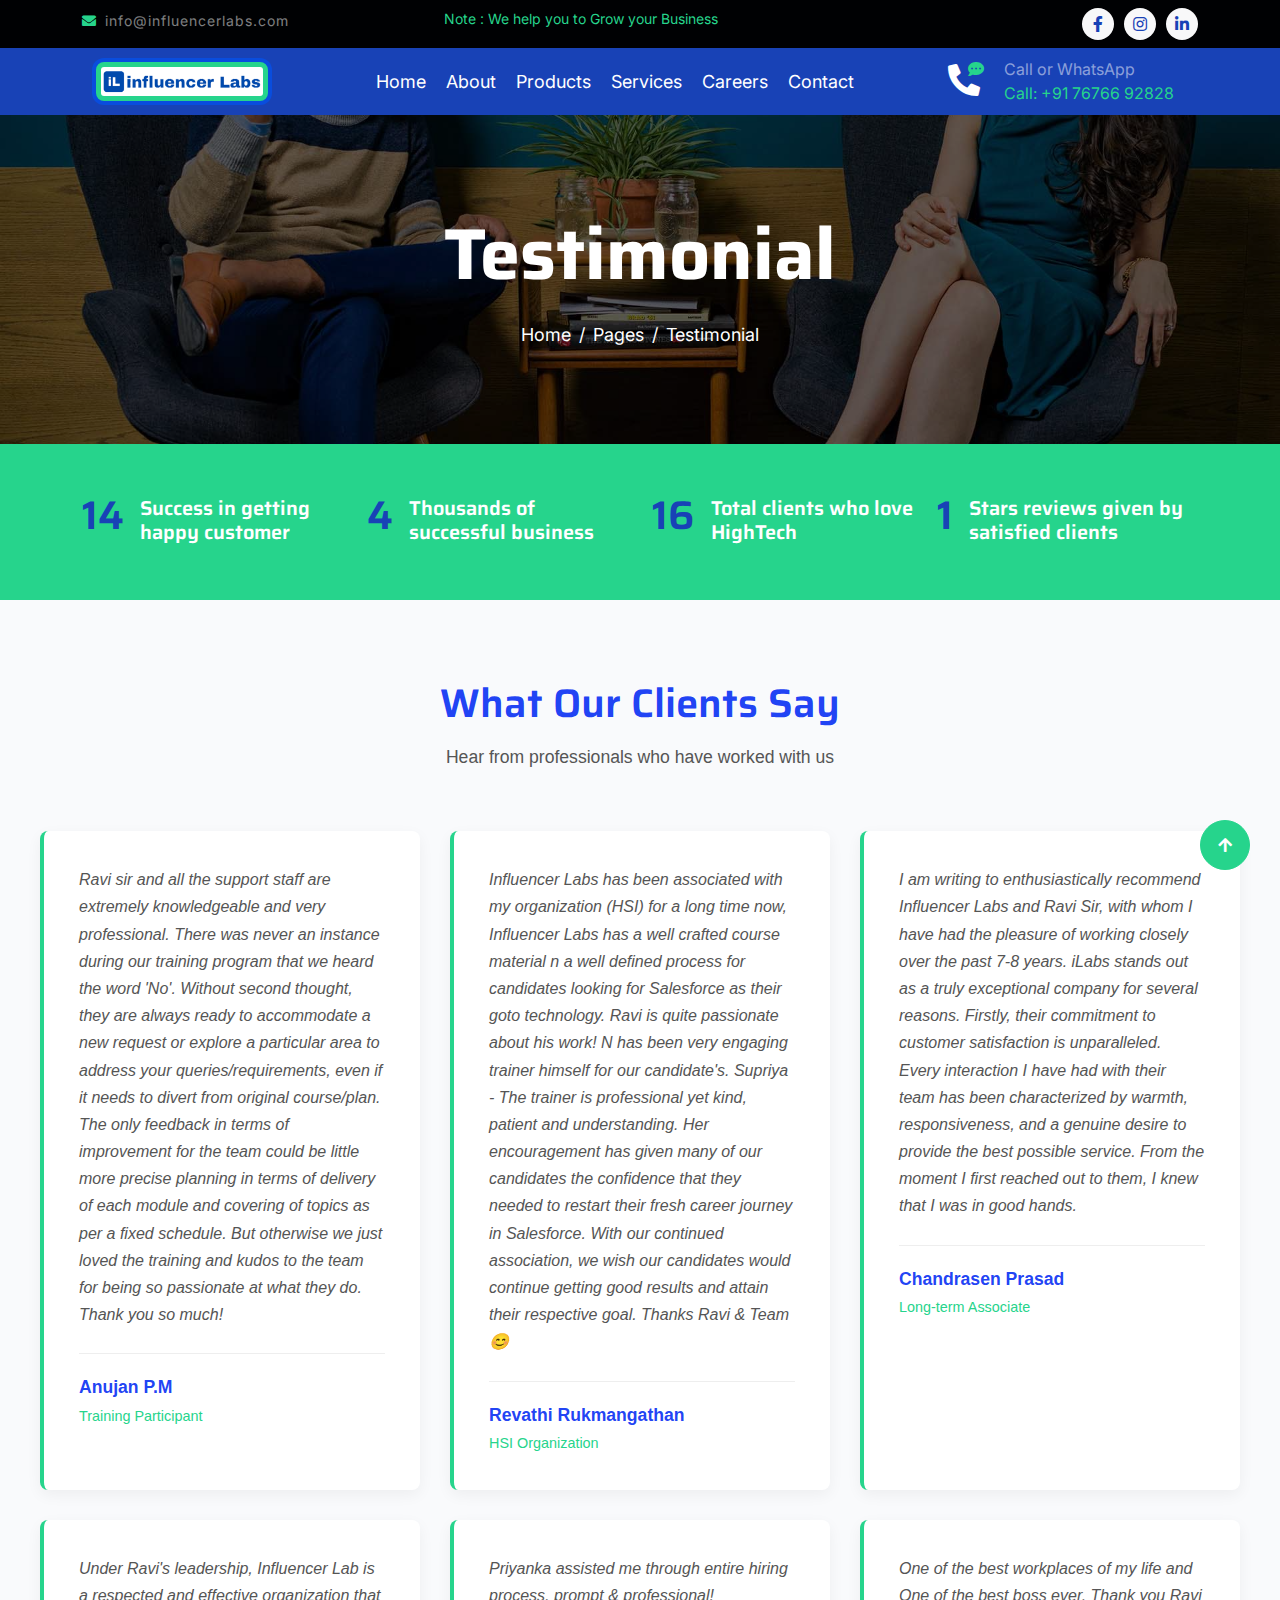
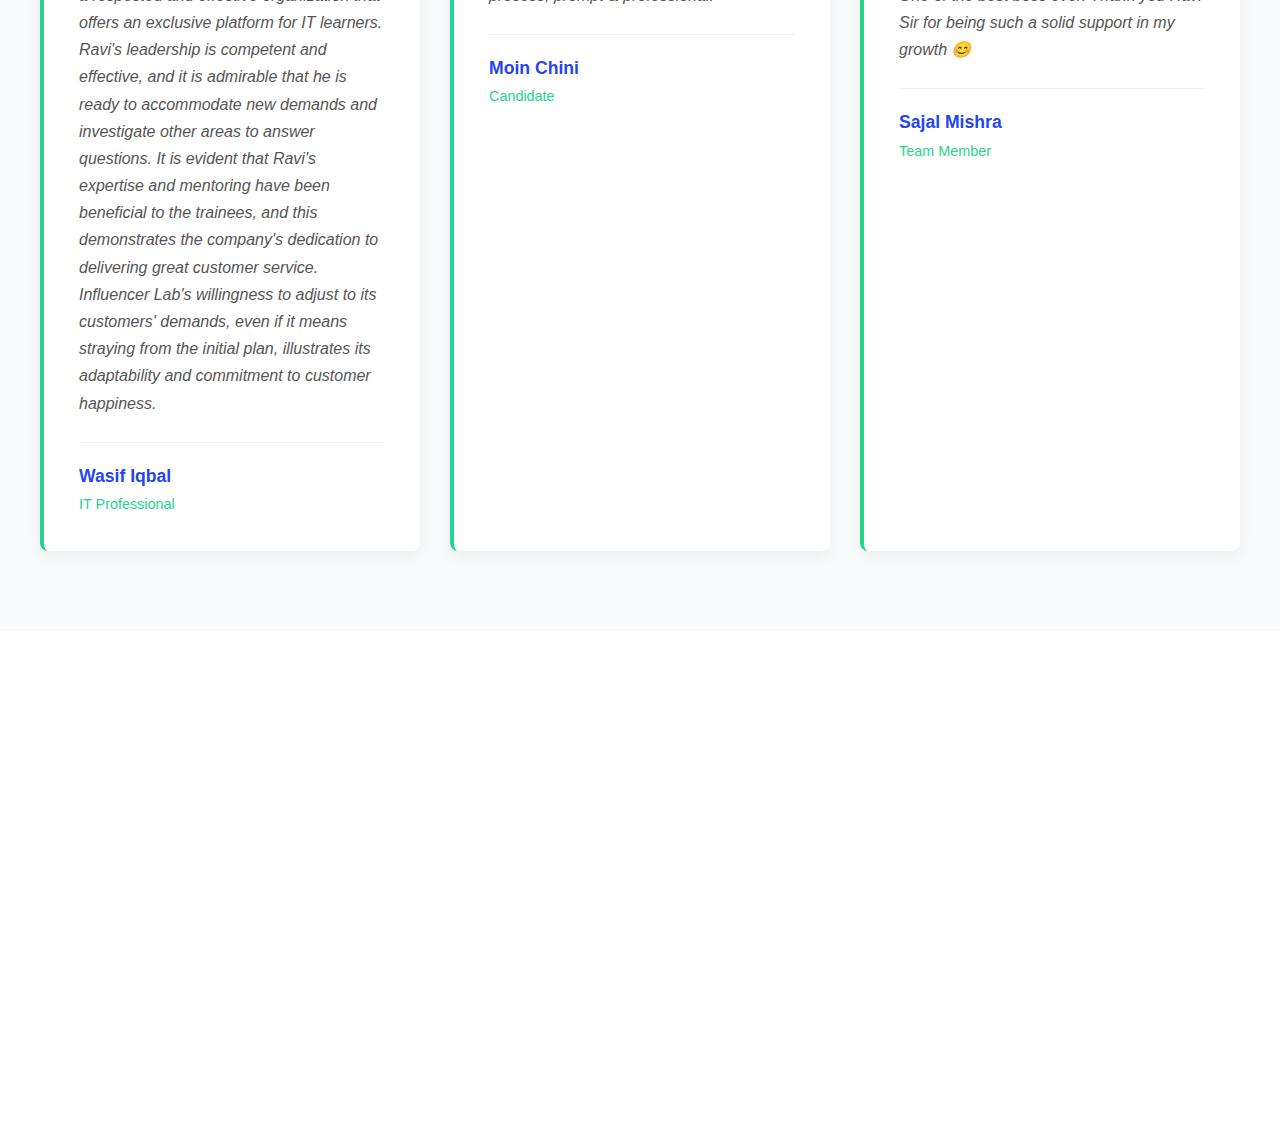
<file: testimonial.html>
<!DOCTYPE html>
<html lang="en">
  <head>
    <meta charset="utf-8" />
    <title>influencer Labs</title>
    <meta content="width=device-width, initial-scale=1.0" name="viewport" />
    <meta content="" name="keywords" />
    <meta content="" name="description" />

    <!-- Google Web Fonts -->
    <link rel="preconnect" href="https://fonts.googleapis.com" />
    <link rel="preconnect" href="https://fonts.gstatic.com" crossorigin />
    <link
      href="https://fonts.googleapis.com/css2?family=Inter:wght@400;500;600&family=Saira:wght@500;600;700&display=swap"
      rel="stylesheet"
    />

    <!-- Icon Font Stylesheet -->
    <link
      href="https://cdnjs.cloudflare.com/ajax/libs/font-awesome/5.10.0/css/all.min.css"
      rel="stylesheet"
    />
    <link
      href="https://cdn.jsdelivr.net/npm/bootstrap-icons@1.4.1/font/bootstrap-icons.css"
      rel="stylesheet"
    />

    <!-- Libraries Stylesheet -->
    <link href="lib/animate/animate.min.css" rel="stylesheet" />
    <link href="lib/owlcarousel/assets/owl.carousel.min.css" rel="stylesheet" />

    <!-- Customized Bootstrap Stylesheet -->
    <link href="css/bootstrap.min.css" rel="stylesheet" />

    <!-- Template Stylesheet -->
    <link href="css/style.css" rel="stylesheet" />
    <link rel="shortcut icon" type="image/x-icon" href="./favicon.png" />
    <style>
      .testimonials-section {
        padding: 80px 20px;
        background-color: #f9fafc;
        font-family: "Segoe UI", Tahoma, Geneva, Verdana, sans-serif;
      }

      .section-header {
        text-align: center;
        margin-bottom: 60px;
        max-width: 800px;
        margin-left: auto;
        margin-right: auto;
      }

      .section-header h2 {
        font-size: 2.5rem;
        color: rgba(3, 43, 243, 0.9);
        margin-bottom: 15px;
        font-weight: 600;
      }

      .section-header p {
        color: #555;
        font-size: 1.1rem;
        line-height: 1.6;
      }

      .testimonials-container {
        display: grid;
        grid-template-columns: repeat(auto-fit, minmax(350px, 1fr));
        gap: 30px;
        max-width: 1200px;
        margin: 0 auto;
      }

      .testimonial-card {
        background: white;
        border-radius: 8px;
        padding: 35px;
        position: relative;
        box-shadow: 0 5px 15px rgba(0, 0, 0, 0.05);
        border-left: 4px solid #26d48c;
      }

      .testimonial-content {
        color: #555;
        font-size: 1rem;
        line-height: 1.7;
        margin-bottom: 25px;
        font-style: italic;
      }

      .testimonial-author {
        border-top: 1px solid #eee;
        padding-top: 20px;
      }

      .author-name {
        color: rgba(3, 43, 243, 0.9);
        font-size: 1.1rem;
        font-weight: 600;
        margin-bottom: 5px;
      }

      .author-title {
        color: #26d48c;
        font-size: 0.9rem;
        font-weight: 500;
      }

      @media (max-width: 768px) {
        .section-header h2 {
          font-size: 2rem;
        }

        .testimonials-container {
          grid-template-columns: 1fr;
        }

        .testimonial-card {
          padding: 25px;
        }
      }

      @media (max-width: 480px) {
        .testimonials-section {
          padding: 60px 15px;
        }

        .section-header h2 {
          font-size: 1.8rem;
        }
      }
      /* logo */
      /* CSS */
      .logo-container {
        padding: 10px;
        display: flex;
        justify-content: center;
        align-items: center;
      }

      .logo-img {
        width: 180px;
        max-width: 100%;
        height: auto;
        transition: transform 0.3s ease, box-shadow 0.3s ease;
        border: 4px solid rgba(3, 43, 243, 0.8);
        border-radius: 12px;
        background-color: #26d48c;
        padding: 5px;
      }

      .logo-img:hover {
        transform: scale(1.05) rotateY(10deg);
        box-shadow: 0 0 20px rgba(3, 43, 243, 0.6);
      }
    </style>
  </head>

  <body>
    <!-- Spinner Start -->
    <div
      id="spinner"
      class="show position-fixed translate-middle w-100 vh-100 top-50 start-50 d-flex align-items-center justify-content-center"
    >
      <div class="spinner-grow text-primary" role="status"></div>
    </div>
    <!-- Spinner End -->

    <!-- Topbar Start -->
    <div class="container-fluid bg-dark py-2 d-none d-md-flex">
      <div class="container">
        <div class="d-flex justify-content-between topbar">
          <div class="top-info">
            <!-- <small class="me-3 text-white-50"
              ><a href="#"
                ><i class="fas fa-map-marker-alt me-2 text-secondary"></i></a
              >Bangalore</small
            > -->
            <small class="me-3 text-white-50"
              ><a href="#"
                ><i class="fas fa-envelope me-2 text-secondary"></i></a
              >info@influencerlabs.com</small
            >
          </div>
          <div id="note" class="text-secondary d-none d-xl-flex">
            <small>Note : We help you to Grow your Business</small>
          </div>
          <div class="top-link">
            <a
              href="https://www.facebook.com/ilabs2021"
              class="bg-light nav-fill btn btn-sm-square rounded-circle"
              ><i class="fab fa-facebook-f text-primary"></i
            ></a>
            <!-- <a
              href=""
              class="bg-light nav-fill btn btn-sm-square rounded-circle"
              ><i class="fab fa-twitter text-primary"></i
            ></a> -->
            <a
              href="https://www.instagram.com/influencer_labs_in/"
              class="bg-light nav-fill btn btn-sm-square rounded-circle"
              ><i class="fab fa-instagram text-primary"></i
            ></a>
            <a
              href="https://www.linkedin.com/company/ilabs2021/"
              class="bg-light nav-fill btn btn-sm-square rounded-circle me-0"
              ><i class="fab fa-linkedin-in text-primary"></i
            ></a>
          </div>
        </div>
      </div>
    </div>
    <!-- Topbar End -->

    <!-- Navbar Start -->
    <div class="container-fluid bg-primary navfix">
      <div class="container">
        <nav class="navbar navbar-dark navbar-expand-lg py-0">
          <!-- <a href="index.html" class="navbar-brand">
            <h1 class="text-white fw-bold d-block" style="font-size: 1.5rem">
              Influencer<span class="text-secondary">Labs</span>
            </h1>
          </a> -->
          <div class="logo-container">
            <a href="index.html">
              <img src="./logo.png" alt="Company Logo" class="logo-img" />
            </a>
          </div>
          <button
            type="button"
            class="navbar-toggler me-0"
            data-bs-toggle="collapse"
            data-bs-target="#navbarCollapse"
          >
            <span class="navbar-toggler-icon"></span>
          </button>
          <div
            class="collapse navbar-collapse bg-transparent"
            id="navbarCollapse"
          >
            <div class="navbar-nav ms-auto mx-xl-auto p-0">
              <a href="index.html" class="nav-item nav-link">Home</a>
              <a href="about.html" class="nav-item nav-link">About</a>
              <a href="team.html" class="nav-item nav-link">Products</a>
              <a href="service.html" class="nav-item nav-link">Services</a>

              <a href="project.html" class="nav-item nav-link">Careers</a>
              <!-- <div class="nav-item dropdown">
                <a
                  href="#"
                  class="nav-link dropdown-toggle active"
                  data-bs-toggle="dropdown"
                  >Others</a
                >
                <div class="dropdown-menu rounded">
                  <a href="blog.html" class="dropdown-item">Our Blog</a>
                  <a href="team.html" class="dropdown-item">Our Products</a>
                  <a href="testimonial.html" class="dropdown-item active"
                    >Testimonial</a
                  >
                  <a href="404.html" class="dropdown-item">404 Page</a>
                </div>
              </div> -->
              <a href="contact.html" class="nav-item nav-link">Contact</a>
            </div>
          </div>
          <div class="d-none d-xl-flex flex-shirink-0">
            <div
              id="phone-tada"
              class="d-flex align-items-center justify-content-center me-4"
            >
              <a href="" class="position-relative animated tada infinite">
                <i class="fa fa-phone-alt text-white fa-2x"></i>
                <div class="position-absolute" style="top: -7px; left: 20px">
                  <span><i class="fa fa-comment-dots text-secondary"></i></span>
                </div>
              </a>
            </div>
            <div class="d-flex flex-column pe-4">
              <span class="text-white-50">Call or WhatsApp</span>
              <span class="text-secondary">Call: +91 76766 92828</span>
            </div>
            <!-- <div class="d-flex align-items-center justify-content-center ms-4">
              <a href="#"><i class="bi bi-search text-white fa-2x"></i> </a>
            </div> -->
          </div>
        </nav>
      </div>
    </div>
    <!-- Navbar End -->

    <!-- Page Header Start -->
    <div class="container-fluid page-header py-5">
      <div class="container text-center py-5">
        <h1 class="display-2 text-white mb-4 animated slideInDown">
          Testimonial
        </h1>
        <nav aria-label="breadcrumb animated slideInDown">
          <ol class="breadcrumb justify-content-center mb-0">
            <li class="breadcrumb-item"><a href="#">Home</a></li>
            <li class="breadcrumb-item"><a href="#">Pages</a></li>
            <li class="breadcrumb-item" aria-current="page">Testimonial</li>
          </ol>
        </nav>
      </div>
    </div>
    <!-- Page Header End -->

    <!-- Fact Start -->
    <div class="container-fluid bg-secondary py-5">
      <div class="container">
        <div class="row">
          <div class="col-lg-3 wow fadeIn" data-wow-delay=".1s">
            <div class="d-flex counter">
              <h1 class="me-3 text-primary counter-value">99</h1>
              <h5 class="text-white mt-1">Success in getting happy customer</h5>
            </div>
          </div>
          <div class="col-lg-3 wow fadeIn" data-wow-delay=".3s">
            <div class="d-flex counter">
              <h1 class="me-3 text-primary counter-value">25</h1>
              <h5 class="text-white mt-1">Thousands of successful business</h5>
            </div>
          </div>
          <div class="col-lg-3 wow fadeIn" data-wow-delay=".5s">
            <div class="d-flex counter">
              <h1 class="me-3 text-primary counter-value">120</h1>
              <h5 class="text-white mt-1">Total clients who love HighTech</h5>
            </div>
          </div>
          <div class="col-lg-3 wow fadeIn" data-wow-delay=".7s">
            <div class="d-flex counter">
              <h1 class="me-3 text-primary counter-value">5</h1>
              <h5 class="text-white mt-1">
                Stars reviews given by satisfied clients
              </h5>
            </div>
          </div>
        </div>
      </div>
    </div>
    <!-- Fact End -->

    <!-- Testimonial Start -->
    <!-- <div class="container-fluid testimonial py-5 my-5">
            <div class="container py-5">
                <div class="text-center mx-auto pb-5 wow fadeIn" data-wow-delay=".3s" style="max-width: 600px;">
                    <h5 class="text-primary">Our Testimonial</h5>
                    <h1>Our Client Saying!</h1>
                </div>
                <div class="owl-carousel testimonial-carousel wow fadeIn" data-wow-delay=".5s">
                    <div class="testimonial-item border p-4">
                        <div class="d-flex align-items-center">
                            <div class="">
                                <img src="img/testimonial-1.jpg" alt="">
                            </div>
                            <div class="ms-4">
                                <h4 class="text-secondary">Client Name</h4>
                                <p class="m-0 pb-3">Profession</p>
                                <div class="d-flex pe-5">
                                    <i class="fas fa-star me-1 text-primary"></i>
                                    <i class="fas fa-star me-1 text-primary"></i>
                                    <i class="fas fa-star me-1 text-primary"></i>
                                    <i class="fas fa-star me-1 text-primary"></i>
                                    <i class="fas fa-star me-1 text-primary"></i>
                                </div>
                            </div>
                        </div>
                        <div class="border-top mt-4 pt-3">
                            <p class="mb-0">Lorem ipsum dolor sit amet elit. Sed efficitur quis purus ut interdum aliquam dolor eget urna. Nam volutpat libero sit amet leo cursus, ac viverra eros morbi quis quam mi.</p>
                        </div>
                    </div>
                    <div class="testimonial-item border p-4">
                        <div class=" d-flex align-items-center">
                            <div class="">
                                <img src="img/testimonial-2.jpg" alt="">
                            </div>
                            <div class="ms-4">
                                <h4 class="text-secondary">Client Name</h4>
                                <p class="m-0 pb-3">Profession</p>
                                <div class="d-flex pe-5">
                                    <i class="fas fa-star me-1 text-primary"></i>
                                    <i class="fas fa-star me-1 text-primary"></i>
                                    <i class="fas fa-star me-1 text-primary"></i>
                                    <i class="fas fa-star me-1 text-primary"></i>
                                    <i class="fas fa-star me-1 text-primary"></i>
                                </div>
                            </div>
                        </div>
                        <div class="border-top mt-4 pt-3">
                            <p class="mb-0">Lorem ipsum dolor sit amet elit. Sed efficitur quis purus ut interdum aliquam dolor eget urna. Nam volutpat libero sit amet leo cursus, ac viverra eros morbi quis quam mi.</p>
                        </div>
                    </div>
                    <div class="testimonial-item border p-4">
                        <div class=" d-flex align-items-center">
                            <div class="">
                                <img src="img/testimonial-3.jpg" alt="">
                            </div>
                            <div class="ms-4">
                                <h4 class="text-secondary">Client Name</h4>
                                <p class="m-0 pb-3">Profession</p>
                                <div class="d-flex pe-5">
                                    <i class="fas fa-star me-1 text-primary"></i>
                                    <i class="fas fa-star me-1 text-primary"></i>
                                    <i class="fas fa-star me-1 text-primary"></i>
                                    <i class="fas fa-star me-1 text-primary"></i>
                                    <i class="fas fa-star me-1 text-primary"></i>
                                </div>
                            </div>
                        </div>
                        <div class="border-top mt-4 pt-3">
                            <p class="mb-0">Lorem ipsum dolor sit amet elit. Sed efficitur quis purus ut interdum aliquam dolor eget urna. Nam volutpat libero sit amet leo cursus, ac viverra eros morbi quis quam mi.</p>
                        </div>
                    </div>
                    <div class="testimonial-item border p-4">
                        <div class=" d-flex align-items-center">
                            <div class="">
                                <img src="img/testimonial-4.jpg" alt="">
                            </div>
                            <div class="ms-4">
                                <h4 class="text-secondary">Client Name</h4>
                                <p class="m-0 pb-3">Profession</p>
                                <div class="d-flex pe-5">
                                    <i class="fas fa-star me-1 text-primary"></i>
                                    <i class="fas fa-star me-1 text-primary"></i>
                                    <i class="fas fa-star me-1 text-primary"></i>
                                    <i class="fas fa-star me-1 text-primary"></i>
                                    <i class="fas fa-star me-1 text-primary"></i>
                                </div>
                            </div>
                        </div>
                        <div class="border-top mt-4 pt-3">
                            <p class="mb-0">Lorem ipsum dolor sit amet elit. Sed efficitur quis purus ut interdum aliquam dolor eget urna. Nam volutpat libero sit amet leo cursus, ac viverra eros morbi quis quam mi.</p>
                        </div>
                    </div>
                </div>
            </div>
        </div> -->

    <section class="testimonials-section">
      <div class="section-header">
        <h2>What Our Clients Say</h2>
        <p>Hear from professionals who have worked with us</p>
      </div>

      <div class="testimonials-container">
        <!-- Testimonial 1 -->
        <div class="testimonial-card">
          <div class="testimonial-content">
            Ravi sir and all the support staff are extremely knowledgeable and
            very professional. There was never an instance during our training
            program that we heard the word 'No'. Without second thought, they
            are always ready to accommodate a new request or explore a
            particular area to address your queries/requirements, even if it
            needs to divert from original course/plan. The only feedback in
            terms of improvement for the team could be little more precise
            planning in terms of delivery of each module and covering of topics
            as per a fixed schedule. But otherwise we just loved the training
            and kudos to the team for being so passionate at what they do. Thank
            you so much!
          </div>
          <div class="testimonial-author">
            <div class="author-name">Anujan P.M</div>
            <div class="author-title">Training Participant</div>
          </div>
        </div>

        <!-- Testimonial 2 -->
        <div class="testimonial-card">
          <div class="testimonial-content">
            Influencer Labs has been associated with my organization (HSI) for a
            long time now, Influencer Labs has a well crafted course material n
            a well defined process for candidates looking for Salesforce as
            their goto technology. Ravi is quite passionate about his work! N
            has been very engaging trainer himself for our candidate's. Supriya
            - The trainer is professional yet kind, patient and understanding.
            Her encouragement has given many of our candidates the confidence
            that they needed to restart their fresh career journey in
            Salesforce. With our continued association, we wish our candidates
            would continue getting good results and attain their respective
            goal. Thanks Ravi & Team 😊
          </div>
          <div class="testimonial-author">
            <div class="author-name">Revathi Rukmangathan</div>
            <div class="author-title">HSI Organization</div>
          </div>
        </div>

        <!-- Testimonial 3 -->
        <div class="testimonial-card">
          <div class="testimonial-content">
            I am writing to enthusiastically recommend Influencer Labs and Ravi
            Sir, with whom I have had the pleasure of working closely over the
            past 7-8 years. iLabs stands out as a truly exceptional company for
            several reasons. Firstly, their commitment to customer satisfaction
            is unparalleled. Every interaction I have had with their team has
            been characterized by warmth, responsiveness, and a genuine desire
            to provide the best possible service. From the moment I first
            reached out to them, I knew that I was in good hands.
          </div>
          <div class="testimonial-author">
            <div class="author-name">Chandrasen Prasad</div>
            <div class="author-title">Long-term Associate</div>
          </div>
        </div>

        <!-- Testimonial 4 -->
        <div class="testimonial-card">
          <div class="testimonial-content">
            Under Ravi's leadership, Influencer Lab is a respected and effective
            organization that offers an exclusive platform for IT learners.
            Ravi's leadership is competent and effective, and it is admirable
            that he is ready to accommodate new demands and investigate other
            areas to answer questions. It is evident that Ravi's expertise and
            mentoring have been beneficial to the trainees, and this
            demonstrates the company's dedication to delivering great customer
            service. Influencer Lab's willingness to adjust to its customers'
            demands, even if it means straying from the initial plan,
            illustrates its adaptability and commitment to customer happiness.
          </div>
          <div class="testimonial-author">
            <div class="author-name">Wasif Iqbal</div>
            <div class="author-title">IT Professional</div>
          </div>
        </div>

        <!-- Testimonial 5 -->
        <div class="testimonial-card">
          <div class="testimonial-content">
            Priyanka assisted me through entire hiring process, prompt &
            professional!
          </div>
          <div class="testimonial-author">
            <div class="author-name">Moin Chini</div>
            <div class="author-title">Candidate</div>
          </div>
        </div>

        <!-- Testimonial 6 -->
        <div class="testimonial-card">
          <div class="testimonial-content">
            One of the best workplaces of my life and One of the best boss ever.
            Thank you Ravi Sir for being such a solid support in my growth 😊
          </div>
          <div class="testimonial-author">
            <div class="author-name">Sajal Mishra</div>
            <div class="author-title">Team Member</div>
          </div>
        </div>
      </div>
    </section>
    <!-- Testimonial End -->

    <!-- Footer Start -->
    <div class="container-fluid footer bg-dark wow fadeIn" data-wow-delay=".3s">
      <div class="container pt-5 pb-4">
        <div class="row g-5">
          <div class="col-lg-3 col-md-6">
            <a href="index.html">
              <h1 class="text-white fw-bold d-block" style="font-size: 1.5rem">
                <span class="text-secondary">influencerLabs</span>
              </h1>
            </a>
            <p class="mt-4 text-light">
              Influencer Labs helps organizations drive progress by aligning
              agile governance and change frameworks with their strategy and
              workforce skills. Through smart data management, we enable
              innovation, better digital experiences, and increased
              profitability
            </p>
            <div class="d-flex hightech-link">
              <a
                href="https://www.facebook.com/ilabs2021"
                class="btn-light nav-fill btn btn-square rounded-circle me-2"
                ><i class="fab fa-facebook-f text-primary"></i
              ></a>

              <a
                href="https://www.instagram.com/influencer_labs_in/"
                class="btn-light nav-fill btn btn-square rounded-circle me-2"
                ><i class="fab fa-instagram text-primary"></i
              ></a>
              <a
                href="https://www.linkedin.com/company/ilabs2021/"
                class="btn-light nav-fill btn btn-square rounded-circle me-0"
                ><i class="fab fa-linkedin-in text-primary"></i
              ></a>
            </div>
          </div>
          <div class="col-lg-3 col-md-6">
            <a href="#" class="h3 text-secondary">Products</a>
            <div class="mt-4 d-flex flex-column short-link">
              <a href="./about.html" class="mb-2 text-white"
                ><i class="fas fa-angle-right text-secondary me-2"></i>About
                us</a
              >
              <a href="./contact.html" class="mb-2 text-white"
                ><i class="fas fa-angle-right text-secondary me-2"></i>Contact
                us</a
              >
              <a href="./service.html" class="mb-2 text-white"
                ><i class="fas fa-angle-right text-secondary me-2"></i>Our
                Services</a
              >
              <a href="./team.html" class="mb-2 text-white"
                ><i class="fas fa-angle-right text-secondary me-2"></i>Our
                Products</a
              >
            </div>
          </div>
          <!-- <div class="col-lg-3 col-md-6">
            <a href="#" class="h3 text-secondary">Help Link</a>
            <div class="mt-4 d-flex flex-column help-link">
              <a href="" class="mb-2 text-white"
                ><i class="fas fa-angle-right text-secondary me-2"></i>Terms Of
                use</a
              >
              <a href="" class="mb-2 text-white"
                ><i class="fas fa-angle-right text-secondary me-2"></i>Privacy
                Policy</a
              >
              <a href="" class="mb-2 text-white"
                ><i class="fas fa-angle-right text-secondary me-2"></i>Helps</a
              >
              <a href="" class="mb-2 text-white"
                ><i class="fas fa-angle-right text-secondary me-2"></i>FQAs</a
              >
              <a href="" class="mb-2 text-white"
                ><i class="fas fa-angle-right text-secondary me-2"></i
                >Contact</a
              >
            </div>
          </div>
          <div class="col-lg-3 col-md-6">
            <a href="#" class="h3 text-secondary">Contact Us</a>
            <div class="text-white mt-4 d-flex flex-column contact-link">
              <a href="#" class="pb-3 text-light border-bottom border-primary"
                ><i class="fas fa-map-marker-alt text-secondary me-2"></i>
                No.435 18th Cross, Jayanagar 1st & 3rd Block East Bangalore
                560011 Next to Saraswati Vidya Mandir Near to Jayanagar Swimming
                pool Main Gate</a
              >
              <a href="#" class="py-3 text-light border-bottom border-primary"
                ><i class="fas fa-phone-alt text-secondary me-2"></i> +91 76766
                92828</a
              >
              <a href="#" class="py-3 text-light border-bottom border-primary"
                ><i class="fas fa-envelope text-secondary me-2"></i>
                info@influencerlabs.com</a
              >
            </div>
          </div> -->

          <div class="col-lg-3 col-md-6">
            <a href="#" class="h3 text-secondary">Services</a>
            <div class="mt-4 d-flex flex-column short-link">
              <a href="./service.html" class="mb-2 text-white"
                ><i class="fas fa-angle-right text-secondary me-2"></i>Product,
                Platform, and Practice Engineering</a
              >
              <a href="./service.html" class="mb-2 text-white"
                ><i class="fas fa-angle-right text-secondary me-2"></i>Data and
                Artificial Intelligence</a
              >
              <a href="./service.html" class="mb-2 text-white"
                ><i class="fas fa-angle-right text-secondary me-2"></i>IT
                Infrastructure Management Services</a
              >
              <a href="./service.html" class="mb-2 text-white"
                ><i class="fas fa-angle-right text-secondary me-2"></i>Data
                Analytics</a
              >
              <a href="./service.html" class="mb-2 text-white"
                ><i class="fas fa-angle-right text-secondary me-2"></i>Placement
                Services</a
              >
            </div>
          </div>
          <div class="col-lg-3 col-md-6">
            <a href="#" class="h3 text-secondary">Contact and WhatsApp</a>
            <div class="text-white mt-4 d-flex flex-column contact-link">
              <!-- <a href="#" class="pb-3 text-light border-bottom border-primary"
                ><i class="fas fa-map-marker-alt text-secondary me-2"></i>
                No.435 18th Cross, Jayanagar 1st & 3rd Block East Bangalore
                560011 Next to Saraswati Vidya Mandir Near to Jayanagar Swimming
                pool Main Gate</a
              > -->
              <a href="#" class="py-3 text-light border-bottom border-primary"
                ><i class="fas fa-phone-alt text-secondary me-2"></i> +91 76766
                92828</a
              >
              <a href="#" class="py-3 text-light border-bottom border-primary"
                ><i class="fas fa-envelope text-secondary me-2"></i>
                info@influencerlabs.com</a
              >
            </div>
            <div class="d-flex hightech-link" style="margin-top: 1rem">
              <a
                href="https://www.facebook.com/ilabs2021"
                class="btn-light nav-fill btn btn-square rounded-circle me-2"
                ><i class="fab fa-facebook-f text-primary"></i
              ></a>

              <a
                href="https://www.instagram.com/influencer_labs_in/"
                class="btn-light nav-fill btn btn-square rounded-circle me-2"
                ><i class="fab fa-instagram text-primary"></i
              ></a>
              <a
                href="https://www.linkedin.com/company/ilabs2021/"
                class="btn-light nav-fill btn btn-square rounded-circle me-0"
                ><i class="fab fa-linkedin-in text-primary"></i
              ></a>
            </div>
          </div>
        </div>
        <hr class="text-light mt-5 mb-4" />
        <div class="row">
          <div class="col-md-6 text-center text-md-start">
            <span class="text-light"
              ><a href="#" class="text-secondary"
                ><i class="fas fa-copyright text-secondary me-2"></i>influencer
                Labs</a
              >, All right reserved.</span
            >
          </div>
          <div class="col-md-6 text-center text-md-end">
            <span class="text-light"
              >Designed By<a href="" class="text-secondary">
                influencer Labs</a
              ></span
            >
          </div>
        </div>
      </div>
    </div>
    <!-- Footer End -->

    <!-- Back to Top -->
    <a href="#" class="btn btn-secondary btn-square rounded-circle back-to-top"
      ><i class="fa fa-arrow-up text-white"></i
    ></a>

    <!-- JavaScript Libraries -->
    <script src="https://ajax.googleapis.com/ajax/libs/jquery/3.6.4/jquery.min.js"></script>
    <script src="https://cdn.jsdelivr.net/npm/bootstrap@5.0.0/dist/js/bootstrap.bundle.min.js"></script>
    <script src="lib/wow/wow.min.js"></script>
    <script src="lib/easing/easing.min.js"></script>
    <script src="lib/waypoints/waypoints.min.js"></script>
    <script src="lib/owlcarousel/owl.carousel.min.js"></script>

    <!-- Template Javascript -->
    <script src="js/main.js"></script>
  </body>
</html>
</file>
<file: css/style.css>
/*** Spinner Start ***/

#spinner {
  opacity: 0;
  visibility: hidden;
  transition: opacity 0.8s ease-out, visibility 0s linear 0.5s;
  z-index: 99999;
}

#spinner.show {
  transition: opacity 0.8s ease-out, visibility 0s linear 0s;
  visibility: visible;
  opacity: 1;
}

/*** Spinner End ***/

/*** Button Start ***/
.btn {
  font-weight: 600;
  transition: 0.5s;
}

.btn-square {
  width: 38px;
  height: 38px;
}

.btn-sm-square {
  width: 32px;
  height: 32px;
}

.btn-md-square {
  width: 46px;
  height: 46px;
}

.btn-lg-square {
  width: 58px;
  height: 58px;
}

.btn-square,
.btn-sm-square,
.btn-md-square,
.btn-lg-square {
  padding: 0;
  display: flex;
  align-items: center;
  justify-content: center;
  font-weight: normal;
}

.back-to-top {
  position: fixed;
  width: 50px;
  height: 50px;
  right: 30px;
  bottom: 30px;
  z-index: 99;
}

/*** Button End ***/

/*** Topbar Start ***/

.topbar .top-info {
  letter-spacing: 1px;
}

.topbar .top-link {
  display: flex;
  align-items: center;
  justify-content: center;
}

.topbar .top-link a {
  margin-right: 10px;
}

#note {
  width: 500px;
  overflow: hidden;
}

#note small {
  position: relative;
  display: inline-block;
  animation: mymove 5s infinite;
  animation-timing-function: all;
}

@keyframes mymove {
  from {
    left: -100%;
  }
  to {
    left: 100%;
  }
}

/*** Topbar End ***/

/*** Navbar Start ***/
/* .navbar-fixed {
  position: fixed;
  z-index: 999999;
} */
/* .navbar {
  
  background-color: black;

} */

.navfix {
  position: sticky;
  top: 0;
  z-index: 9999999;
}
.navbar .navbar-nav {
  padding: 15px 0;
}

.navbar .navbar-nav .nav-link {
  padding: 10px;
  color: var(--bs-white);
  font-size: 18px;
  outline: none;
}

.navbar .navbar-nav .nav-link:hover,
.navbar .navbar-nav .nav-link.active {
  color: var(--bs-secondary) !important;
}

.navbar .dropdown-toggle::after {
  border: none;
  content: "\f107";
  font-family: "font awesome 5 free";
  font-weight: 900;
  vertical-align: middle;
  margin-left: 8px;
}

@media (min-width: 992px) {
  .navbar .nav-item .dropdown-menu {
    display: block;
    visibility: hidden;
    top: 100%;
    transform: rotateX(-75deg);
    transform-origin: 0% 0%;
    transition: 0.5s;
    opacity: 0;
  }
}

.navbar .nav-item:hover .dropdown-menu {
  transform: rotateX(0deg);
  visibility: visible;
  transition: 0.5s;
  opacity: 1;
}

/*** Navbar End ***/

/*** Carousel Start ***/

.carousel-item {
  position: relative;
}

.carousel-item::after {
  content: "";
  width: 100%;
  height: 100%;
  position: absolute;
  top: 0;
  left: 0;
  background: rgba(0, 0, 0, 0.6);
}

.carousel-caption {
  height: 100%;
  display: flex;
  align-items: center;
  justify-content: center;
  z-index: 1;
}

.carousel-item p {
  max-width: 700px;
  margin: 0 auto 35px auto;
}

.carousel-control-prev {
  width: 90px;
  height: 60px;
  position: absolute;
  top: 50%;
  left: 0;
  background: var(--bs-primary);
  border-radius: 0 50px 50px 0;
  opacity: 1;
}

.carousel-control-prev:hover {
  background: var(--bs-secondary);
  transition: 0.8s;
}

.carousel-control-next {
  width: 90px;
  height: 60px;
  position: absolute;
  top: 50%;
  right: 0;
  background: var(--bs-primary);
  border-radius: 50px 0 0 50px;
  opacity: 1;
}

.carousel-control-next:hover {
  background: var(--bs-secondary);
  transition: 0.8s;
}

.carousel-caption .carousel-content a button.carousel-content-btn1 {
  background: var(--bs-secondary);
  color: var(--bs-dark);
  opacity: 1;
  border: 0;
  border-radius: 20px;
}

.carousel-caption .carousel-content a button.carousel-content-btn1:hover {
  background: var(--bs-primary);
  color: #ffffff;
  border: 0;
  opacity: 1;
  transition: 1s;
  border-radius: 20px;
}

.carousel-caption .carousel-content a button.carousel-content-btn2 {
  background: var(--bs-primary);
  color: var(--bs-white);
  opacity: 1;
  border: 0;
  border-radius: 20px;
}

.carousel-caption .carousel-content a button.carousel-content-btn2:hover {
  background: var(--bs-secondary);
  color: var(--bs-dark);
  border: 0;
  opacity: 1;
  transition: 1s;
  border-radius: 20px;
}

#carouselId .carousel-indicators li {
  width: 30px;
  height: 10px;
  background: var(--bs-primary);
  margin: 10px;
  border-radius: 30px;
  opacity: 1;
}

#carouselId .carousel-indicators li:hover {
  background: var(--bs-secondary);
  opacity: 1;
}

@media (max-width: 992px) {
  .carousel-item {
    min-height: 500px;
  }

  .carousel-item img {
    min-height: 500px;
    object-fit: cover;
  }

  .carousel-item h1 {
    font-size: 40px !important;
  }

  .carousel-item p {
    font-size: 16px !important;
  }
}

@media (max-width: 768px) {
  .carousel-item {
    min-height: 400px;
  }

  .carousel-item img {
    min-height: 400px;
    object-fit: cover;
  }

  .carousel-item h1 {
    font-size: 28px !important;
  }

  .carousel-item p {
    font-size: 14px !important;
  }
}

.page-header {
  background: linear-gradient(rgba(0, 0, 0, 0.6), rgba(0, 0, 0, 0.6)),
    url(../img/carousel-1.jpg) center center no-repeat;
  background-size: cover;
}

.page-header .breadcrumb-item + .breadcrumb-item::before {
  color: var(--bs-white);
}

.page-header .breadcrumb-item,
.page-header .breadcrumb-item a {
  font-size: 18px;
  color: var(--bs-white);
}

/*** Carousel End ***/

/*** Services Start ***/

.services .services-item {
  box-shadow: 0 0 60px rgba(0, 0, 0, 0.2);
  width: 100%;
  height: 100%;
  border-radius: 10px;
  padding: 10px 0;
  position: relative;
}

.services-content::after {
  position: absolute;
  content: "";
  width: 100%;
  height: 0;
  top: 0;
  left: 0;
  border-radius: 10px 10px 0 0;
  background: rgba(3, 43, 243, 0.8);
  transition: 0.5s;
}

.services-content::after {
  top: 0;
  bottom: auto;
  border-radius: 10px 10px 10px 10px;
}

.services-item:hover .services-content::after {
  height: 100%;
  opacity: 1;
  transition: 0.5s;
}

.services-item:hover .services-content-icon {
  position: relative;
  z-index: 2;
}

.services-item .services-content-icon i,
.services-item .services-content-icon p {
  transition: 0.5s;
}

.services-item:hover .services-content-icon i {
  color: var(--bs-secondary) !important;
}

.services-item:hover .services-content-icon p {
  color: var(--bs-white);
}

/*** Services End ***/

/*** Project Start ***/

.project-img {
  position: relative;
  padding: 15px;
}

.project-img::before {
  content: "";
  position: absolute;
  width: 150px;
  height: 150px;
  top: 0;
  left: 0;
  background: var(--bs-secondary);
  border-radius: 10px;
  opacity: 1;
  z-index: -1;
  transition: 0.5s;
}

.project-img::after {
  content: "";
  width: 150px;
  height: 150px;
  position: absolute;
  right: 0;
  bottom: 0;
  background: var(--bs-primary);
  border-radius: 10px;
  opacity: 1;
  z-index: -1;
  transition: 0.5s;
}

.project-content {
  position: absolute;
  width: 100%;
  height: 100%;
  top: 0;
  left: 0;
  display: flex;
  align-items: center;
  justify-content: center;
  opacity: 0;
}

.project-content a {
  display: inline-block;
  padding: 20px 25px;
  background: var(--bs-primary);
  border-radius: 10px;
}

.project-item:hover .project-content {
  opacity: 1;
  transition: 0.5s;
}

.project-item:hover .project-img::before,
.project-item:hover .project-img::after {
  opacity: 0;
}

/*** Project End ***/

/*** Blog Start ***/
.blog-item .blog-btn {
  z-index: 2;
}

.blog-btn .blog-btn-icon {
  height: 50px;
  position: relative;
  overflow: hidden;
}

.blog-btn-icon .blog-icon-2 {
  display: flex;
  position: absolute;
  top: 6px;
  left: -140px;
}

.blog-btn-icon:hover .blog-icon-2 {
  transition: 1s;
  left: 5px;
  top: 6px;
  padding-bottom: 5px;
}
.blog-icon-1 {
  position: relative;
  top: -4px;
}
.blog-btn-icon:hover .blog-icon-1 {
  top: 0;
  right: -140px;
  transition: 1s;
}

/*** Blog End ***/

/*** Team Start ***/

.team-item {
  border-top: 30px solid var(--bs-secondary) !important;
  background: rgba(239, 239, 241, 0.8);
}

.team-content::before {
  height: 200px;
  display: block;
  content: "";
  position: relative;
  top: -101px;
  background: var(--bs-secondary);
  clip-path: polygon(50% 50%, 100% 50%, 50% 100%, 0% 50%);
  padding: 60px;
  opacity: 1;
}

.team-img-icon {
  position: relative;
  margin-top: -200px;
  padding: 30px;
  padding-bottom: 0;
}

.team-img {
  border: 15px solid var(--bs-white);
}

.team-img img {
  border: 10px solid var(--bs-secondary);
  transition: 0.5s;
}

.team-item:hover h4 {
  color: var(--bs-primary);
  transition: 0.5s;
}

.team-item:hover .team-img img {
  transform: scale(1.05);
  border: 10px solid var(--bs-secondary);
}

.team-carousel .owl-stage {
  position: relative;
  width: 100%;
  height: 100%;
}

.team-carousel .owl-nav {
  position: absolute;
  top: -100px;
  right: 50px;
  display: flex;
}

.team-carousel .owl-nav .owl-prev,
.team-carousel .owl-nav .owl-next {
  width: 56px;
  height: 56px;
  border-radius: 56px;
  margin-left: 15px;
  background: var(--bs-secondary);
  color: var(--bs-white);
  display: flex;
  align-items: center;
  justify-content: center;
  transition: 0.5s;
}

.team-carousel .owl-nav .owl-prev:hover,
.team-carousel .owl-nav .owl-next:hover {
  background: var(--bs-primary);
  color: var(--bs-white);
}

@media (max-width: 992px) {
  .team-carousel {
    margin-top: 3rem;
  }

  .team-carousel .owl-nav {
    top: -85px;
    left: 50%;
    right: auto;
    transform: translateX(-50%);
    margin-left: -15px;
  }
}

/*** Team End ***/

/*** Testimonial Start ***/

/*** Testimonial End ***/

/*** Contact Start ***/
.contact-detail::before {
  position: absolute;
  content: "";
  height: 50%;
  width: 100%;
  top: 0;
  left: 0;
  background: linear-gradient(rgb(210, 243, 235, 1), rgba(230, 250, 245, 0.3)),
    url(../img/background.jpg) center center no-repeat;
  background-size: cover;
  border-radius: 10px;
  z-index: -1;
}

.contact-map {
  background: #26d48c;
}

.contact-form {
  background: #26d48c;
}

/*** Contact End ***/

/*** Footer Start ***/

.footer .short-link a,
.footer .help-link a,
.footer .contact-link a {
  transition: 0.5s;
}

.footer .short-link a:hover,
.footer .help-link a:hover,
.footer .contact-link a:hover {
  letter-spacing: 1px;
}

.footer .hightech-link a:hover {
  background: var(--bs-secondary);
  border: 0;
}

/*** Footer End ***/
</file>
